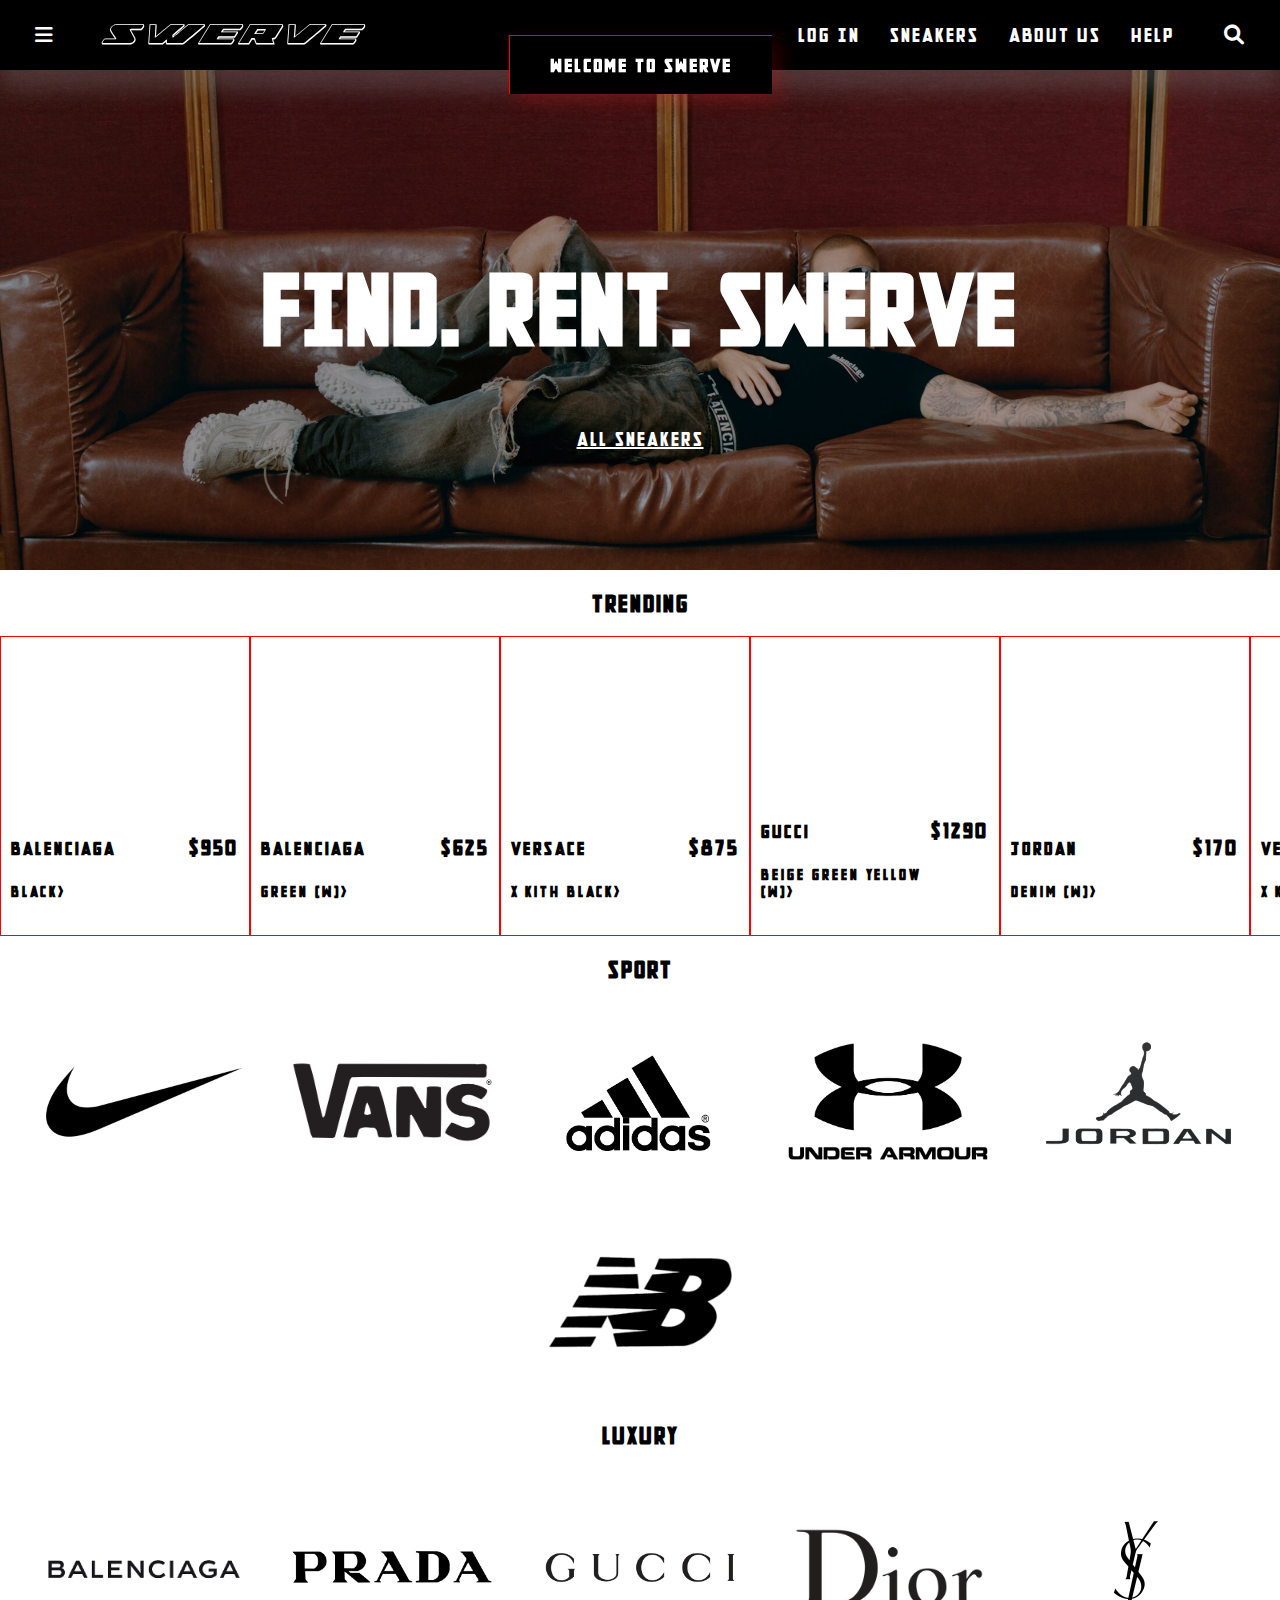
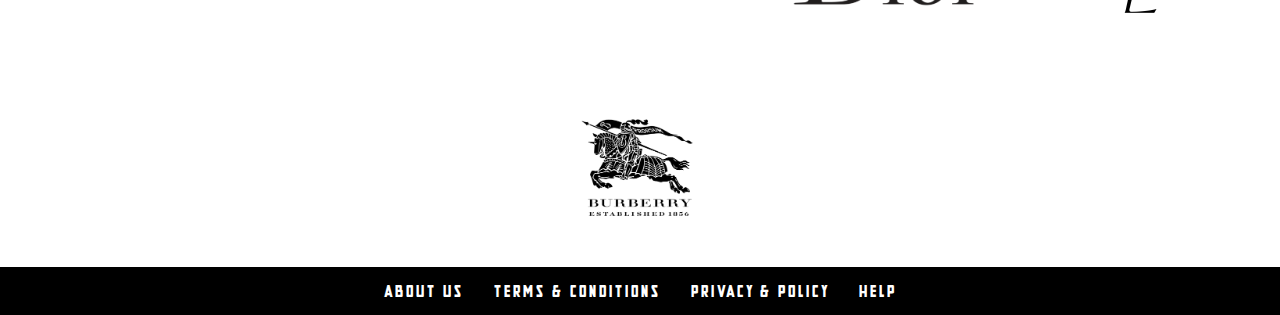
<file: index.html>
<!DOCTYPE html>
<html lang="en">
<head>
    <meta charset="UTF-8">
    <meta http-equiv="X-UA-Compatible" content="IE=edge">
    <meta name="viewport" content="width=device-width, initial-scale=1.0">
    <link rel="stylesheet" href="css/index.css">
    <link rel="stylesheet" href="css/main-style.css">
    <link rel="stylesheet" href="https://cdnjs.cloudflare.com/ajax/libs/font-awesome/6.0.0/css/all.min.css">
    <link rel="icon" href="css/misc/logo-icon.png">
    <title>SWERVE Sneaker Market</title>
</head>
    <body>

        <div id="welcome-popup-bg">
            <div id="welcome-popup">
                <h3>Welcome To SWERVE</h3>
            </div>
        </div>

        <header>
            <div class="top-sect">
                <div class="nav-expand" onclick="togglePopup()">
                <i class="fa-solid fa-bars"></i>
                </div>
                <div class="middle">

                    <div class="logo">
                        <a href="index.html">SWERVE</a>
                    </div>

                    <div class="navbtns">
                        
                        <div class="nav-links">
                            <a class="navbtns-each" href="login.php">Log In</a>
                            <a class="navbtns-each" href="sneakers.php">Sneakers</a>
                            <!-- <a class="navbtns-each" href="blog.html">Blog</a>
                            <a class="navbtns-each" href="popular.html">Popular</a> -->
                            <a class="navbtns-each" href="about.html">About Us</a>
                            <a class="navbtns-each" href="help.html">Help</a>
                        </div>

                        <div class="search-btn-field">
                            <input placeholder="Search sneakers" id="search-input" type="text">
                            <div class="nav-search" onclick="toggleInput()">
                            <i class="fa-solid fa-magnifying-glass"></i>
                            </div>
                        </div>

                    </div>
                    
                </div>

                    <div class="collapse-navbtn" onclick="collapseNavbtns()">
                        <i class="fa-solid fa-angle-down"></i>
                    </div>
                    
            </div>
            
            <div class="scroll-indicator">
            </div>

        </header>

        <div class="nav-popup">
            <div class="popup-content">
                <a href="sneakers.php?brand=asics" class="navbtns-each">ASICS</a>
                <a href="sneakers.php?brand=adidas" class="navbtns-each">ADIDAS</a>
                <a href="sneakers.php?brand=jordan" class="navbtns-each">AIR JORDAN</a>
                <a href="sneakers.php?brand=alexander%20mcqueen" class="navbtns-each">ALEXANDER MCQUEEN</a>
                <a href="sneakers.php?brand=bait" class="navbtns-each">BAIT</a>
                <a href="sneakers.php?brand=balenciaga" class="navbtns-each">BALENCIAGA</a>
                <a href="sneakers.php?brand=burberry" class="navbtns-each">BURBERRY</a>
                <a href="sneakers.php?brand=chanel" class="navbtns-each">CHANEL</a>
                <a href="sneakers.php?brand=common%20projects" class="navbtns-each">COMMON PROJECTS</a>
                <a href="sneakers.php?brand=converse" class="navbtns-each">CONVERSE</a>
                <a href="sneakers.php?brand=crocs" class="navbtns-each">CROCS</a>
                <a href="sneakers.php?brand=diadora" class="navbtns-each">DIADORA</a>
                <a href="sneakers.php?brand=dior" class="navbtns-each">DIOR</a>
                <a href="sneakers.php?brand=gucci" class="navbtns-each">GUCCI</a>
                <a href="sneakers.php?brand=jordan" class="navbtns-each">JORDAN</a>
                <a href="sneakers.php?brand=li%20ning" class="navbtns-each">LI NING</a>
                <a href="sneakers.php?brand=louis%20vuitton" class="navbtns-each">LOUIS VUITTON</a>
                <a href="sneakers.php?brand=new%20balance" class="navbtns-each">NEW BALANCE</a>
                <a href="sneakers.php?brand=nike" class="navbtns-each">NIKE</a>
                <a href="sneakers.php?brand=off%20white" class="navbtns-each">OFF WHITE</a>
                <a href="sneakers.php?brand=other" class="navbtns-each">OTHER</a>
                <a href="sneakers.php?brand=prada" class="navbtns-each">PRADA</a>
                <a href="sneakers.php?brand=puma" class="navbtns-each">PUMA</a>
                <a href="sneakers.php?brand=reebok" class="navbtns-each">REEBOK</a>
                <a href="sneakers.php?brand=saint%20laurent" class="navbtns-each">SAINT LAURENT</a>
                <a href="sneakers.php?brand=saucony" class="navbtns-each">SAUCONY</a>
                <a href="sneakers.php?brand=under%20armour" class="navbtns-each">UNDER ARMOUR</a>
                <a href="sneakers.php?brand=vans" class="navbtns-each">VANS</a>
                <a href="sneakers.php?brand=versace" class="navbtns-each">VERSACE</a>
                <a href="sneakers.php?brand=yeezy" class="navbtns-each">YEEZY</a>
                <br><br><br><br><br><br><br>
            </div>
        </div>

        <div class="section">
            <div id="shoe-slider" style="background-image: url('css/img/sneaker-bg.jpg');">
                <div id="opacity-sheet">
                    <h1>FIND. RENT. SWERVE</h1>
                    <a href="sneakers.php">All sneakers</a>
                </div>
            </div>
            <div id="shoe-trending">
                <h2>Trending</h2>
                <div id="trending-overflow">
                    <div id="trending-sneakers">
                        <!-- <div class="sneaker-overview">
                            
                        </div> -->
                        <div class="div">
                            <a href="sneakers-redirect.php?id=03ba79ab-f9f4-46b1-9838-11cf7825a8de" class="image-frame" style="background-image: url(https://images.stockx.com/images/Balenciaga-x-Crocs-Hardcrocs-Sandal-Black.jpg?fit=fill&bg=FFFFFF&w=300&h=214&fm=webp&auto=compress&trim=color&q=90&dpr=2&updated_at=1645735398)"></a>
                            <div class="sneaker-details">
                                <div class="sneaker-title">
                                    <div class="sneaker-brand">
                                        <h4>Balenciaga</h4>
                                    </div>
                                    <div class="sneaker-name">
                                    <h5>Black></h5>
                                    </div>
                                </div>
                                <div class="sneaker-price">
                                    <h3>$950</h3>
                                </div>
                            </div>
                        </div>
                        
                        <div class="div">
                            <a href="sneakers-redirect.php?id=19536a9c-d335-414f-afe3-bf9096282c7b" class="image-frame" style="background-image: url(https://images.stockx.com/images/Balenciaga-x-Crocs-Madame-80MM-Green-W.jpg?fit=fill&bg=FFFFFF&w=300&h=214&fm=webp&auto=compress&trim=color&q=90&dpr=2&updated_at=1637172192)"></a>
                            <div class="sneaker-details">
                                <div class="sneaker-title">
                                    <div class="sneaker-brand">
                                        <h4>Balenciaga</h4>
                                    </div>
                                    <div class="sneaker-name">
                                    <h5>Green (W)></h5>
                                    </div>
                                </div>
                                <div class="sneaker-price">
                                    <h3>$625</h3>
                                </div>
                            </div>
                        </div>
                        
                        <div class="div">
                            <a href="sneakers-redirect.php?id=da56817b-d77b-454e-aba5-ed1b8544e199" class="image-frame" style="background-image: url(https://images.stockx.com/images/Versace-Amico-Trainer-Low-x-Kith-Black.jpg?fit=fill&bg=FFFFFF&w=300&h=214&fm=webp&auto=compress&trim=color&q=90&dpr=2&updated_at=1626900017)"></a>
                            <div class="sneaker-details">
                                <div class="sneaker-title">
                                    <div class="sneaker-brand">
                                        <h4>Versace</h4>
                                    </div>
                                    <div class="sneaker-name">
                                    <h5>x Kith Black></h5>
                                    </div>
                                </div>
                                <div class="sneaker-price">
                                    <h3>$875</h3>
                                </div>
                            </div>
                        </div>
                                    
                        <div class="div">
                            <a href="sneakers-redirect.php?id=e1038dbe-cd59-4a0d-b1bf-8d5307ce479e" class="image-frame" style="background-image: url(https://images.stockx.com/images/Gucci-x-Balenciaga-Triple-S-The-Hacker-Project-Beige-Green-Yellow-W.jpg?fit=fill&bg=FFFFFF&w=300&h=214&fm=webp&auto=compress&trim=color&q=90&dpr=2&updated_at=1637096132)"></a>
                            <div class="sneaker-details">
                                <div class="sneaker-title">
                                    <div class="sneaker-brand">
                                        <h4>Gucci</h4>
                                    </div>
                                    <div class="sneaker-name">
                                    <h5>Beige Green Yellow (W)></h5>
                                    </div>
                                </div>
                                <div class="sneaker-price">
                                    <h3>$1290</h3>
                                </div>
                            </div>
                        </div>

                        <div class="div">
                            <a href="sneakers-redirect.php?id=e5352103-71dc-4b8a-bdca-b561aa924143" class="image-frame" style="background-image: url(https://images.stockx.com/images/Air-Jordan-1-High-OG-Denim-W.jpg?fit=fill&bg=FFFFFF&w=300&h=214&fm=webp&auto=compress&trim=color&q=90&dpr=2&updated_at=1649445189)"></a>
                            <div class="sneaker-details">
                                <div class="sneaker-title">
                                    <div class="sneaker-brand">
                                        <h4>Jordan</h4>
                                    </div>
                                    <div class="sneaker-name">
                                    <h5>Denim (W)></h5>
                                    </div>
                                </div>
                                <div class="sneaker-price">
                                    <h3>$170</h3>
                                </div>
                            </div>
                        </div>
            
                        <div class="div">
                            <a href="sneakers-redirect.php?id=cad58058-e24d-4317-a9f7-73a9e1fab25d" class="image-frame" style="background-image: url(https://images.stockx.com/images/Versace-Leather-Stiletto-x-Kith-Womens-Black.jpg?fit=fill&bg=FFFFFF&w=300&h=214&fm=webp&auto=compress&trim=color&q=90&dpr=2&updated_at=1626900005)"></a>
                            <div class="sneaker-details">
                                <div class="sneaker-title">
                                    <div class="sneaker-brand">
                                        <h4>Versace</h4>
                                    </div>
                                    <div class="sneaker-name">
                                    <h5>x Kith Black (W)></h5>
                                    </div>
                                </div>
                                <div class="sneaker-price">
                                    <h3>$1695</h3>
                                </div>
                            </div>
                        </div>
                        
                        <div class="div">
                            <a href="sneakers-redirect.php?id=135b8dc3-eb71-4002-84da-0cefc6f0a7fb" class="image-frame" style="background-image: url(https://images.stockx.com/images/Air-Jordan-2-Retro-Maison-Chateau-Rouge.jpg?fit=fill&bg=FFFFFF&w=300&h=214&fm=webp&auto=compress&trim=color&q=90&dpr=2&updated_at=1651194956)"></a>
                            <div class="sneaker-details">
                                <div class="sneaker-title">
                                    <div class="sneaker-brand">
                                        <h4>Jordan</h4>
                                    </div>
                                    <div class="sneaker-name">
                                    <h5>Maison Chateau Rouge></h5>
                                    </div>
                                </div>
                                <div class="sneaker-price">
                                    <h3>$200</h3>
                                </div>
                            </div>
                        </div>
                        
                        <div class="div">
                            <a href="sneakers-redirect.php?id=6672f081-b5c6-4901-9611-789e6d7a25c1" class="image-frame" style="background-image: url(https://images.stockx.com/images/Air-Jordan-1-Mid-SE-Zen-Master-GS-1.jpg?fit=fill&bg=FFFFFF&w=300&h=214&fm=webp&auto=compress&trim=color&q=90&dpr=2&updated_at=1651597906)"></a>
                            <div class="sneaker-details">
                                <div class="sneaker-title">
                                    <div class="sneaker-brand">
                                        <h4>Jordan</h4>
                                    </div>
                                    <div class="sneaker-name">
                                    <h5>Zen Master (GS)></h5>
                                    </div>
                                </div>
                                <div class="sneaker-price">
                                    <h3>$110</h3>
                                </div>
                            </div>
                        </div>                    
                    </div>
                </div>
            </div>
            <div id="popular-brands">
                <div class="popular sport">
                    <h2>Sport</h2>
                    <div class="brand-icons">
                        <a href="sneakers.php?brand=nike"><img src="css/img/nike.png" alt=""></a>
                        <a href="sneakers.php?brand=vans"><img src="css/img/vans.png" alt=""></a>
                        <a href="sneakers.php?brand=burberry"><img src="css/img/adidas.png" alt=""></a>
                        <a href="sneakers.php?brand=under%20armour"><img src="css/img/underarmour.png" alt=""></a>
                        <a href="sneakers.php?brand=jordan"><img src="css/img/airjordan.png" alt=""></a>
                        <a href="sneakers.php?brand=new%20balance"><img src="css/img/newbalance.png" alt=""></a>
                    </div>
                </div>
                <div class="popular luxury">
                    <h2>Luxury</h2>
                    <div class="brand-icons">
                        <a href="sneakers.php?brand=balenciaga"><img src="css/img/balenciaga.png" alt=""></a>
                        <a href="sneakers.php?brand=prada"><img src="css/img/prada.png" alt=""></a>
                        <a href="sneakers.php?brand=gucci"><img src="css/img/gucci.png" alt=""></a>
                        <a href="sneakers.php?brand=dior"><img src="css/img/dior.png" alt=""></a>
                        <a href="sneakers.php?brand=louis%20vuitton"><img src="css/img/louisvuitton.png" alt=""></a>
                        <a href="sneakers.php?brand=burberry"><img src="css/img/burberry.png" alt=""></a>
                    </div>
                </div>
            </div>
        </div>
    <script src="function.js"></script>
    
    </body>

    <footer>
        <a href="about.html">About Us</a>
        <a href="termsconditions.html">Terms & Conditions</a>
        <a href="privacypolicy.html">Privacy & Policy</a>
        <a href="help.html">Help</a>
    </footer>
</html>
</file>
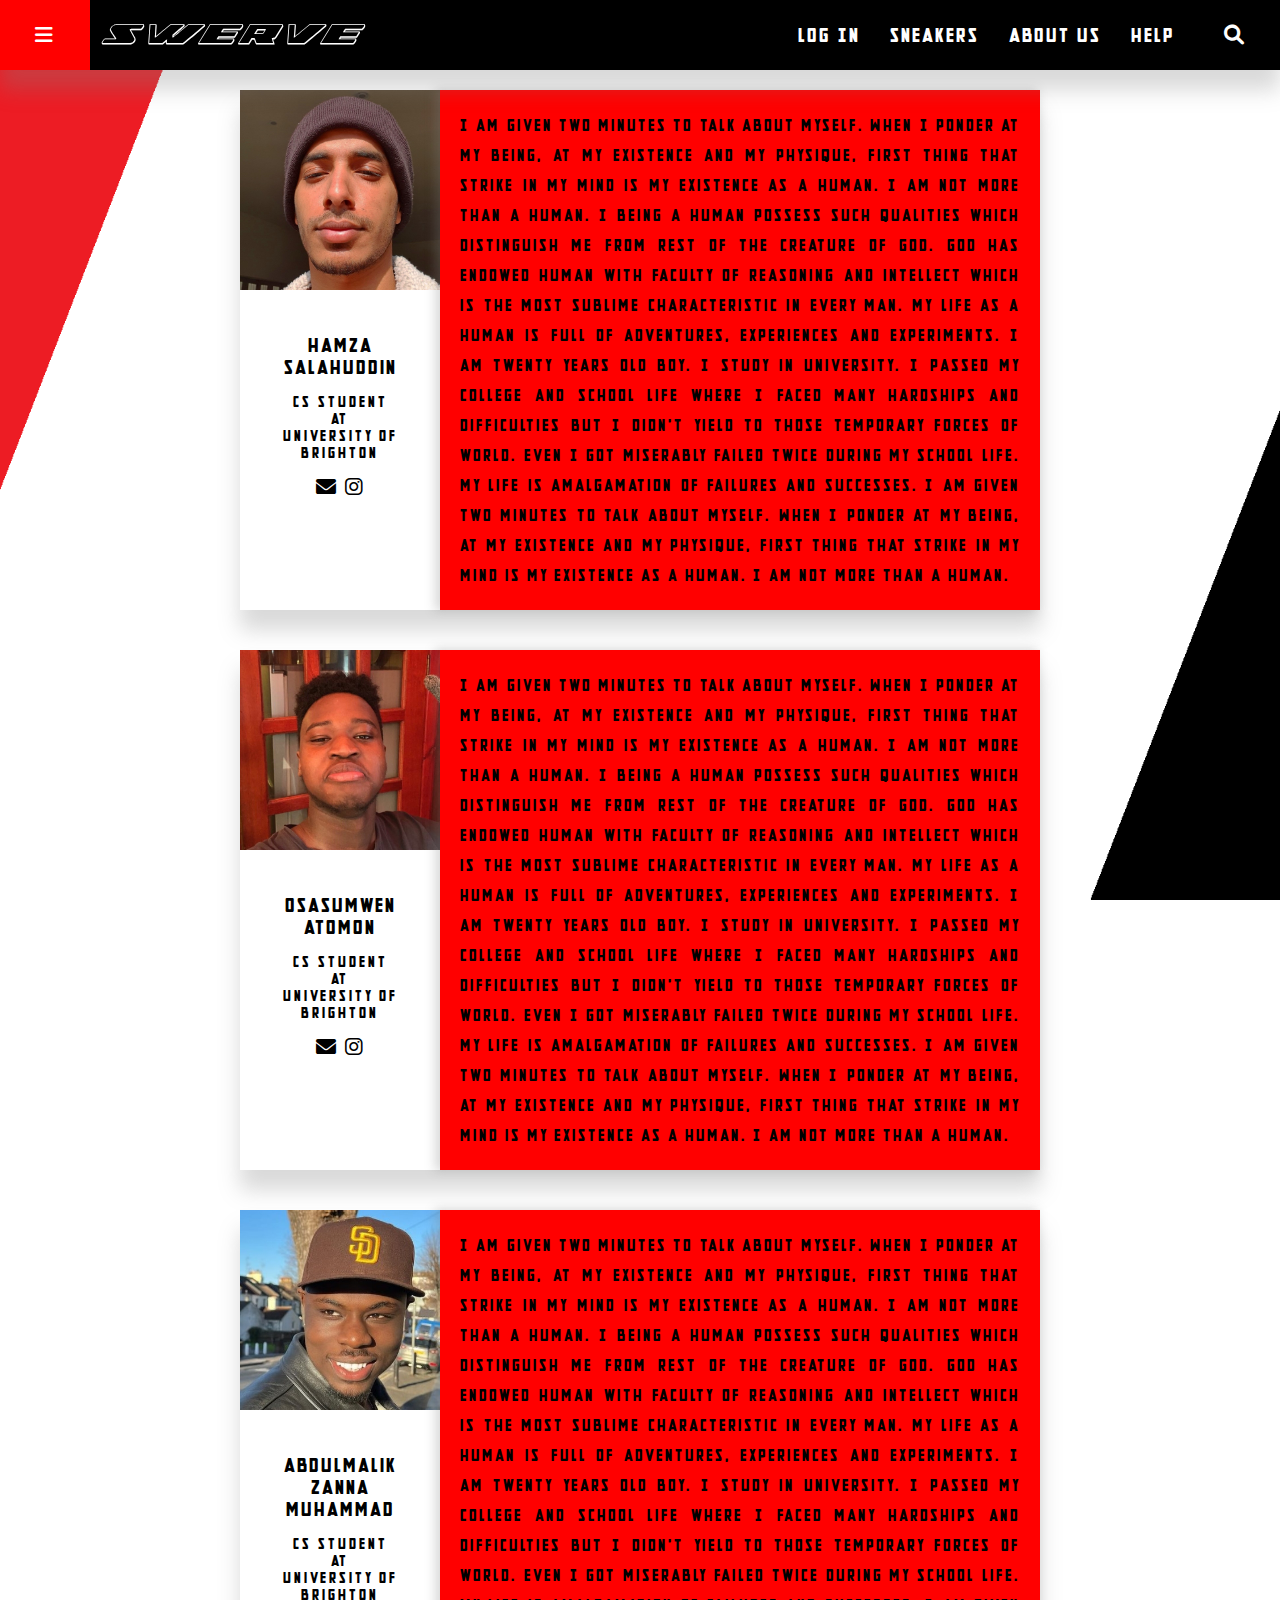
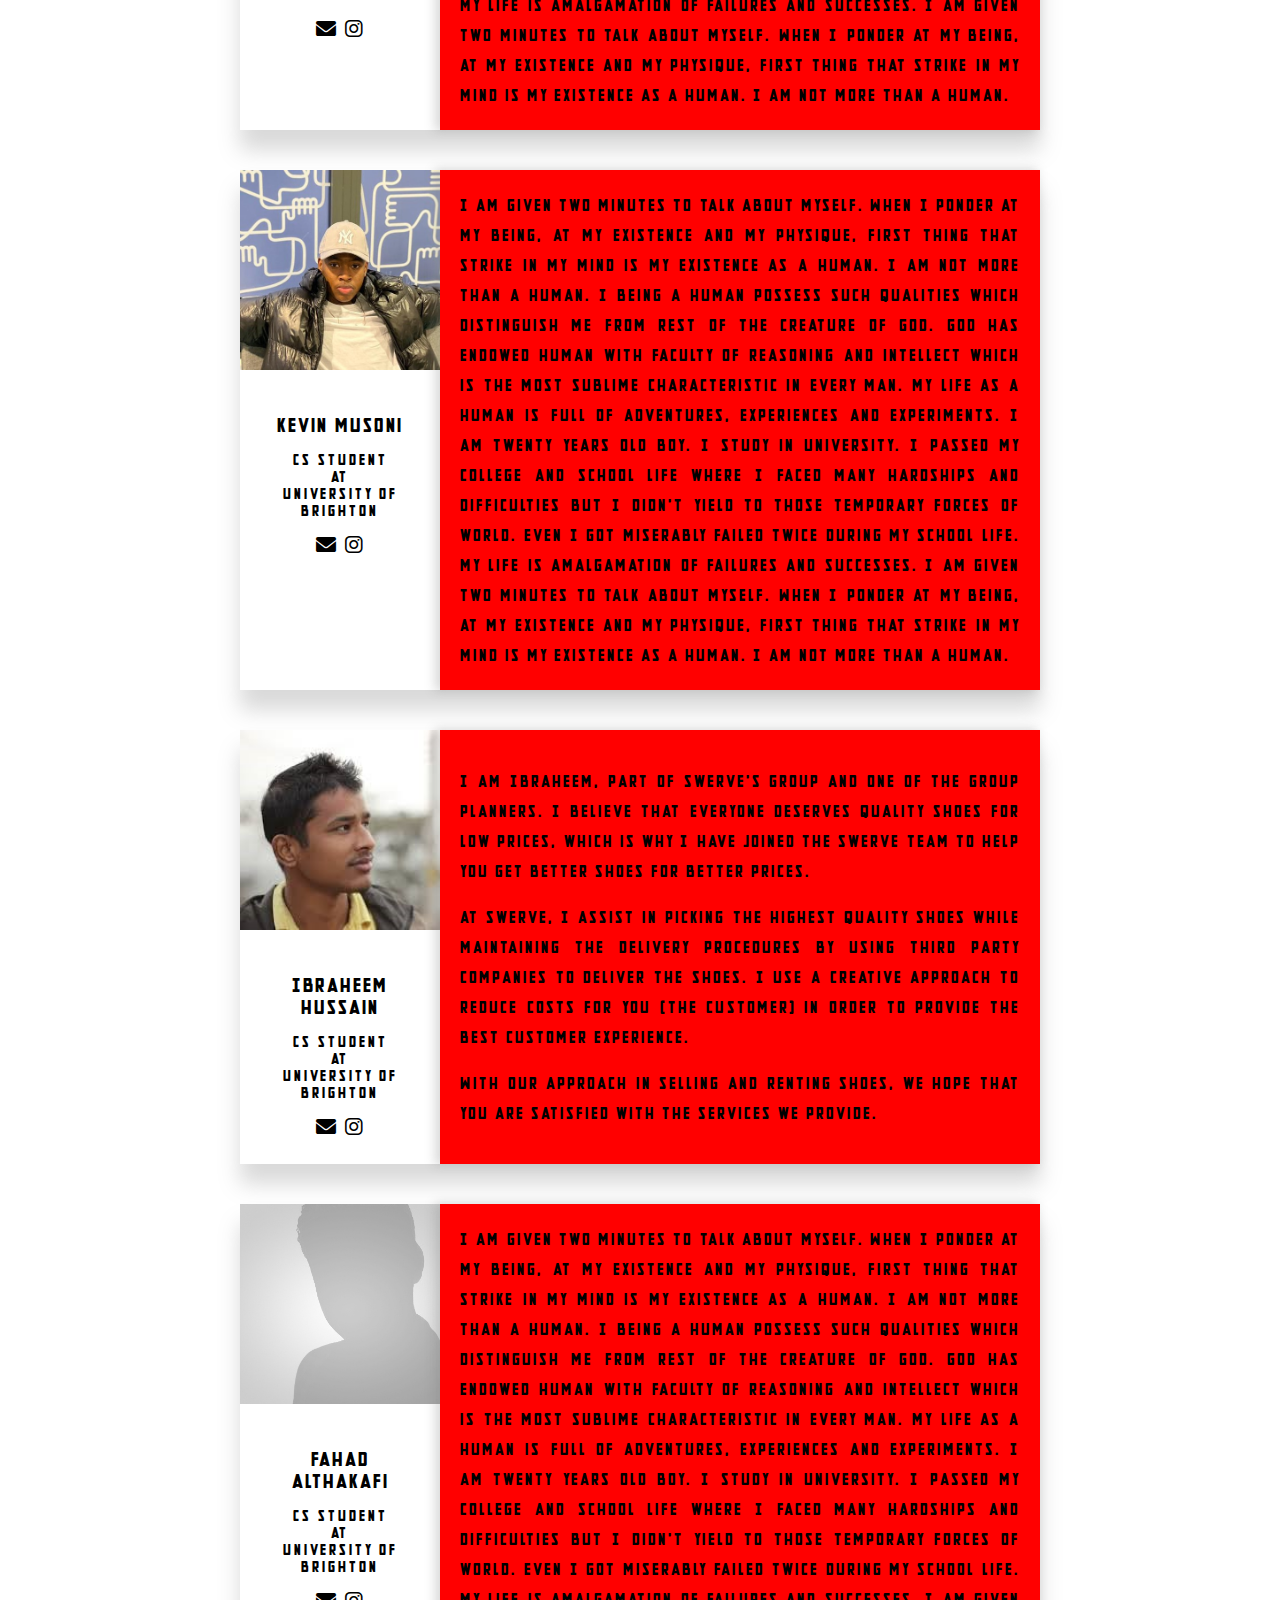
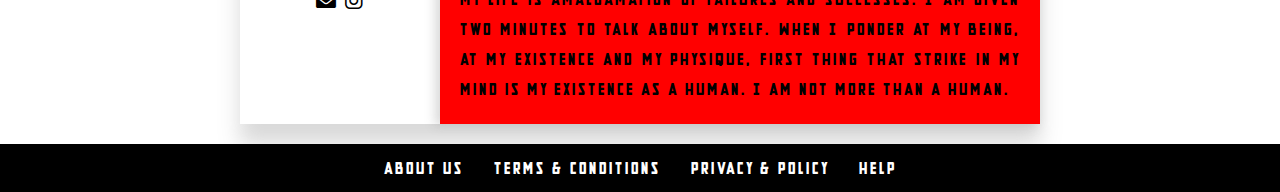
<file: about.html>
<!DOCTYPE html>
<html lang="en">
<head>
    <meta charset="UTF-8">
    <meta http-equiv="X-UA-Compatible" content="IE=edge">
    <meta name="viewport" content="width=device-width, initial-scale=1.0">
    <link rel="stylesheet" href="css/about.css">
    <link rel="stylesheet" href="css/main-style.css">
    <link rel="stylesheet" href="https://cdnjs.cloudflare.com/ajax/libs/font-awesome/6.0.0/css/all.min.css">
    <link rel="icon" href="css/misc/logo-icon.png">
    <title>About Us - SWERVE</title>
</head>
    
    <body>

        <header>
            <div class="top-sect">
                <div class="nav-expand" onclick="togglePopup()">
                <i class="fa-solid fa-bars"></i>
                </div>
                <div class="middle">

                    <div class="logo">
                        <a href="index.html">SWERVE</a>
                    </div>

                    <div class="navbtns">
                        
                        <div class="nav-links">
                            <a class="navbtns-each" href="login.php">Log In</a>
                            <a class="navbtns-each" href="sneakers.php">Sneakers</a>
                            <!-- <a class="navbtns-each" href="blog.html">Blog</a>
                            <a class="navbtns-each" href="popular.html">Popular</a> -->
                            <a class="navbtns-each" href="about.html">About Us</a>
                            <a class="navbtns-each" href="help.html">Help</a>
                        </div>

                        <div class="search-btn-field">
                            <input placeholder="Search sneakers" id="search-input" type="text">
                            <div class="nav-search" onclick="toggleInput()">
                            <i class="fa-solid fa-magnifying-glass"></i>
                            </div>
                        </div>

                    </div>
                    
                </div>

                    <div class="collapse-navbtn" onclick="collapseNavbtns()">
                        <i class="fa-solid fa-angle-down"></i>
                    </div>
                    
            </div>
            
            <div class="scroll-indicator">
            </div>

        </header>

        <div class="nav-popup">
            <div class="popup-content">
                <a href="sneakers.php?brand=asics" class="navbtns-each">ASICS</a>
                <a href="sneakers.php?brand=adidas" class="navbtns-each">ADIDAS</a>
                <a href="sneakers.php?brand=jordan" class="navbtns-each">AIR JORDAN</a>
                <a href="sneakers.php?brand=alexander%20mcqueen" class="navbtns-each">ALEXANDER MCQUEEN</a>
                <a href="sneakers.php?brand=bait" class="navbtns-each">BAIT</a>
                <a href="sneakers.php?brand=balenciaga" class="navbtns-each">BALENCIAGA</a>
                <a href="sneakers.php?brand=burberry" class="navbtns-each">BURBERRY</a>
                <a href="sneakers.php?brand=chanel" class="navbtns-each">CHANEL</a>
                <a href="sneakers.php?brand=common%20projects" class="navbtns-each">COMMON PROJECTS</a>
                <a href="sneakers.php?brand=converse" class="navbtns-each">CONVERSE</a>
                <a href="sneakers.php?brand=crocs" class="navbtns-each">CROCS</a>
                <a href="sneakers.php?brand=diadora" class="navbtns-each">DIADORA</a>
                <a href="sneakers.php?brand=dior" class="navbtns-each">DIOR</a>
                <a href="sneakers.php?brand=gucci" class="navbtns-each">GUCCI</a>
                <a href="sneakers.php?brand=jordan" class="navbtns-each">JORDAN</a>
                <a href="sneakers.php?brand=li%20ning" class="navbtns-each">LI NING</a>
                <a href="sneakers.php?brand=louis%20vuitton" class="navbtns-each">LOUIS VUITTON</a>
                <a href="sneakers.php?brand=new%20balance" class="navbtns-each">NEW BALANCE</a>
                <a href="sneakers.php?brand=nike" class="navbtns-each">NIKE</a>
                <a href="sneakers.php?brand=off%20white" class="navbtns-each">OFF WHITE</a>
                <a href="sneakers.php?brand=other" class="navbtns-each">OTHER</a>
                <a href="sneakers.php?brand=prada" class="navbtns-each">PRADA</a>
                <a href="sneakers.php?brand=puma" class="navbtns-each">PUMA</a>
                <a href="sneakers.php?brand=reebok" class="navbtns-each">REEBOK</a>
                <a href="sneakers.php?brand=saint%20laurent" class="navbtns-each">SAINT LAURENT</a>
                <a href="sneakers.php?brand=saucony" class="navbtns-each">SAUCONY</a>
                <a href="sneakers.php?brand=under%20armour" class="navbtns-each">UNDER ARMOUR</a>
                <a href="sneakers.php?brand=vans" class="navbtns-each">VANS</a>
                <a href="sneakers.php?brand=versace" class="navbtns-each">VERSACE</a>
                <a href="sneakers.php?brand=yeezy" class="navbtns-each">YEEZY</a>
                <br><br><br><br><br><br><br>
            </div>
        </div>

        <div class="section">
            <div class="div" id="div1">
                <div class="profile-info">
                    <div class="profile-pic">
                        <img id="profile-pic" src="css/misc/profile/hamza-profile-pic.jpg" alt="">
                    </div>
                    <div class="sub-div" id="sub-div1">
                        Hamza Salahuddin
                        <br>
                        <p>
                            CS Student 
                            <br>at<br>
                            University of Brighton
                        </p>
                        <div class="contact-icons">
                            <a href="mailto:H.Salahuddin1@uni.brighton.ac.uk" class="fa-solid fa-envelope"></a>
                            <a href="https://www.instagram.com/hmzasaleh/" target="blank" class="fa-brands fa-instagram"></a>
                        </div>
                    </div>
                </div>
                <div class="about-self">
                    I am given two minutes to talk about myself. When I ponder at my being, at my existence and my physique, first thing that strike in my mind is my existence as a human. I am not more than a human.

                    I being a human possess such qualities which distinguish me from rest of the creature of God. God has endowed human with faculty of reasoning and intellect which is the most sublime characteristic in every man. My life as a human is full of adventures, experiences and experiments. I am twenty years old boy. I study in university.

                    I passed my college and school life where I faced many hardships and difficulties but I didn’t yield to those temporary forces of world. Even I got miserably failed twice during my school life. My life is amalgamation of failures and successes.
                    I am given two minutes to talk about myself. When I ponder at my being, at my existence and my physique, first thing that strike in my mind is my existence as a human. I am not more than a human.
                </div>
            </div>
            <div class="div" id="div1">
                <div class="profile-info">
                    <div class="profile-pic">
                        <img id="profile-pic" src="css/misc/profile/osasu-profile-pic.jpg" alt="">
                    </div>
                    <div class="sub-div" id="sub-div1">
                        Osasumwen Atomon
                        <br>
                        <p>
                            CS Student 
                            <br>at<br>
                            University of Brighton
                        </p>
                        <div class="contact-icons">
                            <a href="mailto:o.atomon1@uni.brighton.ac.uk" class="fa-solid fa-envelope"></a>
                            <a href="https://www.instagram.com/osasuatomon/" target="blank" class="fa-brands fa-instagram"></a>
                        </div>
                    </div>
                </div>
                <div class="about-self">
                    I am given two minutes to talk about myself. When I ponder at my being, at my existence and my physique, first thing that strike in my mind is my existence as a human. I am not more than a human.

                    I being a human possess such qualities which distinguish me from rest of the creature of God. God has endowed human with faculty of reasoning and intellect which is the most sublime characteristic in every man. My life as a human is full of adventures, experiences and experiments. I am twenty years old boy. I study in university.

                    I passed my college and school life where I faced many hardships and difficulties but I didn’t yield to those temporary forces of world. Even I got miserably failed twice during my school life. My life is amalgamation of failures and successes.
                    I am given two minutes to talk about myself. When I ponder at my being, at my existence and my physique, first thing that strike in my mind is my existence as a human. I am not more than a human.
                </div>
            </div>
            <div class="div" id="div1">
                <div class="profile-info">
                    <div class="profile-pic">
                        <img id="profile-pic" src="css/misc/profile/abdul-profile-pic.jpg" alt="">
                    </div>
                    <div class="sub-div" id="sub-div1">
                        Abdulmalik Zanna Muhammad
                        <br>
                        <p>
                            CS Student 
                            <br>at<br>
                            University of Brighton
                        </p>
                        <div class="contact-icons">
                            <a href="mailto:a.zannamuhammad1@uni.brighton.ac.uk" class="fa-solid fa-envelope"></a>
                            <a href="https://www.instagram.com/abdulzm1/" target="blank" class="fa-brands fa-instagram"></a>
                        </div>
                    </div>
                </div>
                <div class="about-self">
                    I am given two minutes to talk about myself. When I ponder at my being, at my existence and my physique, first thing that strike in my mind is my existence as a human. I am not more than a human.

                    I being a human possess such qualities which distinguish me from rest of the creature of God. God has endowed human with faculty of reasoning and intellect which is the most sublime characteristic in every man. My life as a human is full of adventures, experiences and experiments. I am twenty years old boy. I study in university.

                    I passed my college and school life where I faced many hardships and difficulties but I didn’t yield to those temporary forces of world. Even I got miserably failed twice during my school life. My life is amalgamation of failures and successes.
                    I am given two minutes to talk about myself. When I ponder at my being, at my existence and my physique, first thing that strike in my mind is my existence as a human. I am not more than a human.
                </div>
            </div>
            <div class="div" id="div1">
                <div class="profile-info">
                    <div class="profile-pic">
                        <img id="profile-pic" src="css/misc/profile/kevin-profile-pic.jpeg" alt="">
                    </div>
                    <div class="sub-div" id="sub-div1">
                        Kevin Musoni
                        <br>
                        <p>
                            CS Student
                            <br>at<br>
                            University of Brighton
                        </p>
                        <div class="contact-icons">
                            <a href="mailto:K.Musoni1@uni.brighton.ac.uk" class="fa-solid fa-envelope"></a>
                            <a href="https://www.instagram.com/kev0oo_____" target="blank" class="fa-brands fa-instagram"></a>
                        </div>
                    </div>
                </div>
                <div class="about-self">
                    I am given two minutes to talk about myself. When I ponder at my being, at my existence and my physique, first thing that strike in my mind is my existence as a human. I am not more than a human.

                    I being a human possess such qualities which distinguish me from rest of the creature of God. God has endowed human with faculty of reasoning and intellect which is the most sublime characteristic in every man. My life as a human is full of adventures, experiences and experiments. I am twenty years old boy. I study in university.

                    I passed my college and school life where I faced many hardships and difficulties but I didn’t yield to those temporary forces of world. Even I got miserably failed twice during my school life. My life is amalgamation of failures and successes.
                    I am given two minutes to talk about myself. When I ponder at my being, at my existence and my physique, first thing that strike in my mind is my existence as a human. I am not more than a human.
                </div>
            </div>
            <div class="div" id="div1">
                <div class="profile-info">
                    <div class="profile-pic">
                        <img id="profile-pic" src="css/misc/profile/ibraheem-profile-pic.jpeg" alt="">
                    </div>
                    <div class="sub-div" id="sub-div1">
                        Ibraheem Hussain
                        <br>
                        <p>
                            CS Student
                            <br>at<br>
                            University of Brighton
                        </p>
                        <div class="contact-icons">
                            <a href="mailto:r.hussain3@uni.brighton.ac.uk" class="fa-solid fa-envelope"></a>
                            <a href="https://www.instagram.com/r.hussain32022" target="blank" class="fa-brands fa-instagram"></a>
                        </div>
                    </div>
                </div>
                <div class="about-self">
                    <p>
                        I am Ibraheem, part of Swerve’s group and one of the group planners. I believe that everyone deserves quality shoes for low prices, which is why I have joined the Swerve team to help you get better shoes for better prices.
                    </p>
                    <p>
                        At Swerve, I assist in picking the highest quality shoes while maintaining the delivery procedures by using third party companies to deliver the shoes. I use a creative approach to reduce costs for you (the customer) in order to provide the best customer experience.
                    </p>
                    <p>
                        With our approach in selling and renting shoes, we hope that you are satisfied with the services we provide.
                    </p>
                </div>
            </div>
            <div class="div" id="div1">
                <div class="profile-info">
                    <div class="profile-pic">
                        <img id="profile-pic" src="css/misc/profile/unknown-profile-pic.jpg" alt="">
                    </div>
                    <div class="sub-div" id="sub-div1">
                        Fahad Althakafi
                        <br>
                        <p>
                            CS Student
                            <br>at<br>
                            University of Brighton
                        </p>
                        <div class="contact-icons">
                            <a href="mailto:F.Althakafi1@uni.brighton.ac.uk" class="fa-solid fa-envelope"></a>
                            <a href="https://www.instagram.com/" target="blank" class="fa-brands fa-instagram"></a>
                        </div>
                    </div>
                </div>
                <div class="about-self">
                    I am given two minutes to talk about myself. When I ponder at my being, at my existence and my physique, first thing that strike in my mind is my existence as a human. I am not more than a human.

                    I being a human possess such qualities which distinguish me from rest of the creature of God. God has endowed human with faculty of reasoning and intellect which is the most sublime characteristic in every man. My life as a human is full of adventures, experiences and experiments. I am twenty years old boy. I study in university.

                    I passed my college and school life where I faced many hardships and difficulties but I didn’t yield to those temporary forces of world. Even I got miserably failed twice during my school life. My life is amalgamation of failures and successes.
                    I am given two minutes to talk about myself. When I ponder at my being, at my existence and my physique, first thing that strike in my mind is my existence as a human. I am not more than a human.
                </div>
            </div>
        </div>
    <script src="function.js"></script>

    </body>

    <footer>
        <a href="about.html">About Us</a>
        <a href="termsconditions.html">Terms & Conditions</a>
        <a href="privacypolicy.html">Privacy & Policy</a>
        <a href="help.html">Help</a>
    </footer>
</html>
</file>
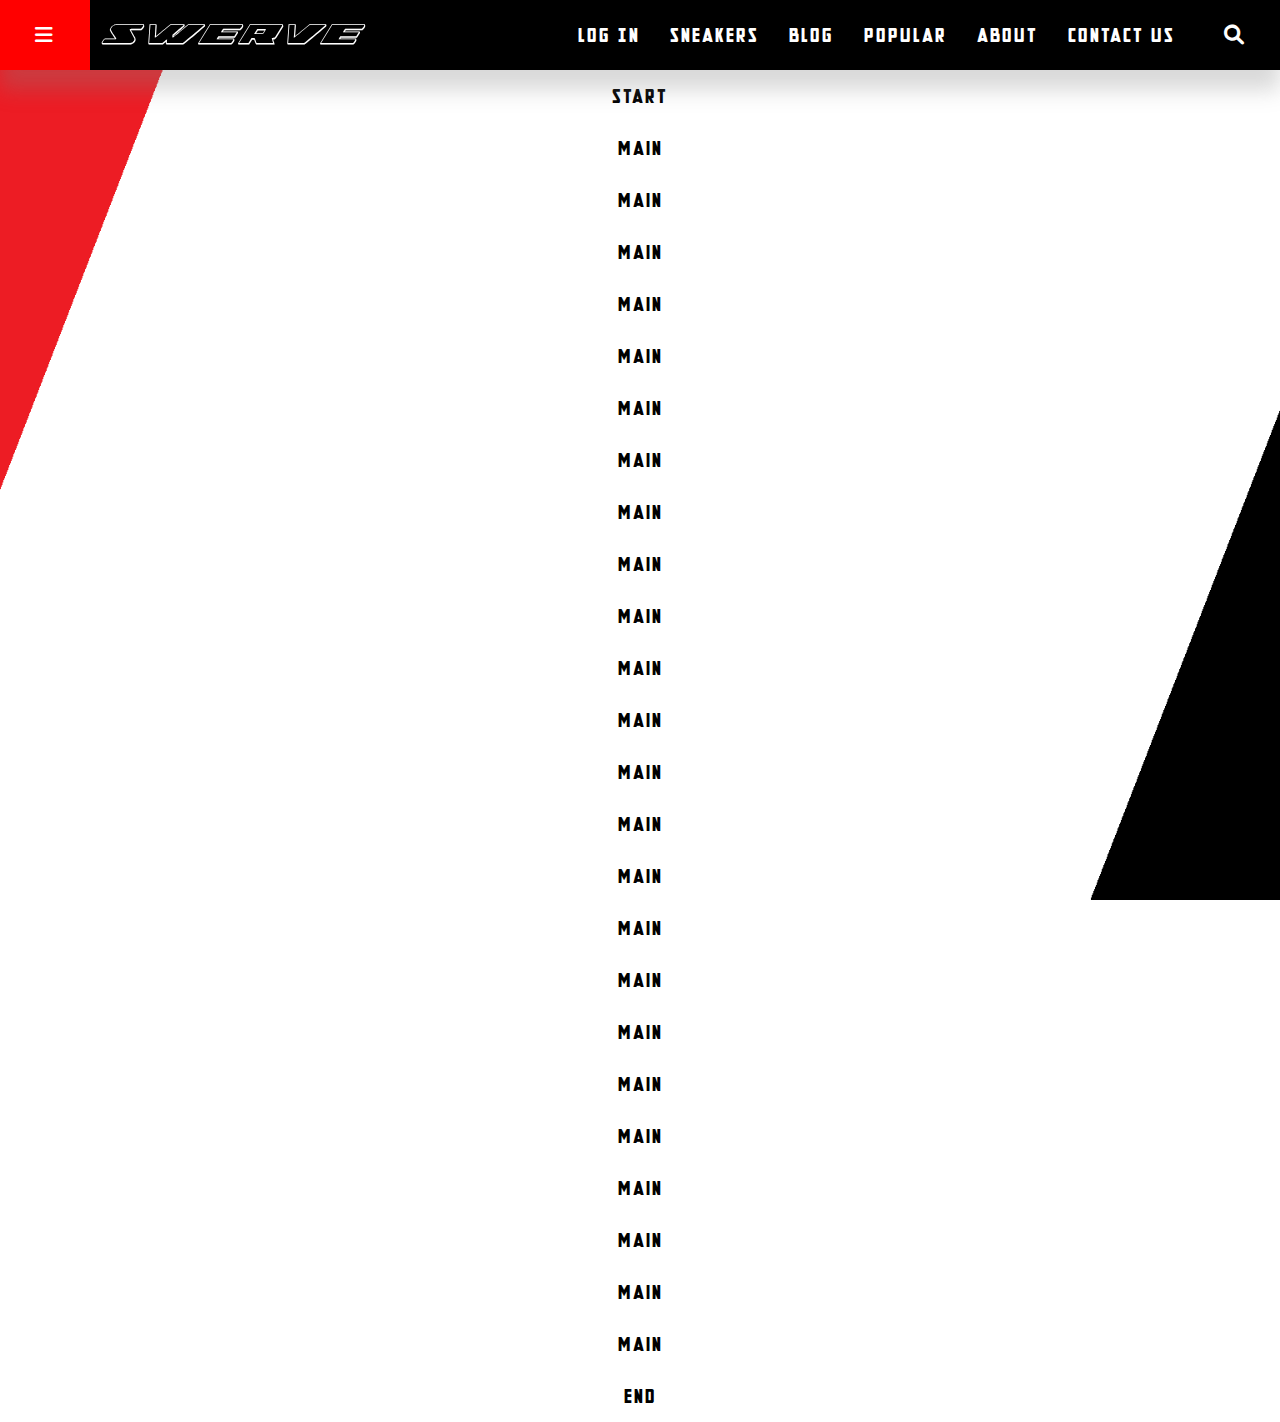
<file: blog.html>
<!DOCTYPE html>
<html lang="en">
<head>
    <meta charset="UTF-8">
    <meta http-equiv="X-UA-Compatible" content="IE=edge">
    <meta name="viewport" content="width=device-width, initial-scale=1.0">
    <link rel="stylesheet" href="css/blog.css">
    <link rel="stylesheet" href="css/main-style.css">
    <link rel="stylesheet" href="https://cdnjs.cloudflare.com/ajax/libs/font-awesome/6.0.0/css/all.min.css">
    <link rel="icon" href="css/misc/logo-icon.png">
    <title>SWERVE Blogpost</title>
</head>
    
    <body>

        <header>
            <div class="top-sect">
                <div class="nav-expand" onclick="togglePopup()">
                <i class="fa-solid fa-bars"></i>
                </div>
                <div class="middle">

                    <div class="logo">
                        <a href="index.html">SWERVE</a>
                    </div>

                    <div class="navbtns">
                        
                        <div class="nav-links">
                            <a class="navbtns-each" href="login.php">Log In</a>
                            <a class="navbtns-each" href="sneakers.html">Sneakers</a>
                            <a class="navbtns-each" href="blog.html">Blog</a>
                            <a class="navbtns-each" href="popular.html">Popular</a>
                            <a class="navbtns-each" href="about.html">About</a>
                            <a class="navbtns-each" href="contact.html">Contact Us</a>
                        </div>

                        <div class="search-btn-field">
                            <input placeholder="Search sneakers" id="search-input" type="text">
                            <div class="nav-search" onclick="toggleInput()">
                            <i class="fa-solid fa-magnifying-glass"></i>
                            </div>
                        </div>

                    </div>
                    
                </div>

                    <div class="collapse-navbtn" onclick="collapseNavbtns()">
                        <i class="fa-solid fa-angle-down"></i>
                    </div>
                    
            </div>
            
            <div class="scroll-indicator">
            </div>

        </header>

        <div class="nav-popup">
            <div class="popup-content">
                <a class="navbtns-each each1" onclick="sneakerNavBrandFetch(1)">ASICS</a>
                <a class="navbtns-each each2" onclick="sneakerNavBrandFetch(2)">ADIDAS</a>
                <a class="navbtns-each each3" onclick="sneakerNavBrandFetch(3)">AIR JORDAN</a>
                <a class="navbtns-each each4" onclick="sneakerNavBrandFetch(4)">ALEXANDER MCQUEEN</a>
                <a class="navbtns-each each5" onclick="sneakerNavBrandFetch(5)">BAIT</a>
                <a class="navbtns-each each6" onclick="sneakerNavBrandFetch(6)">BALENCIAGA</a>
                <a class="navbtns-each each7" onclick="sneakerNavBrandFetch(7)">BURBERRY</a>
                <a class="navbtns-each each8" onclick="sneakerNavBrandFetch(8)">CHANEL</a>
                <a class="navbtns-each each9" onclick="sneakerNavBrandFetch(9)">COMMON PROJECTS</a>
                <a class="navbtns-each each10" onclick="sneakerNavBrandFetch(10)">CONVERSE</a>
                <a class="navbtns-each each11" onclick="sneakerNavBrandFetch(11)">CROCS</a>
                <a class="navbtns-each each12" onclick="sneakerNavBrandFetch(12)">DIADORA</a>
                <a class="navbtns-each each13" onclick="sneakerNavBrandFetch(13)">DIOR</a>
                <a class="navbtns-each each14" onclick="sneakerNavBrandFetch(14)">GUCCI</a>
                <a class="navbtns-each each15" onclick="sneakerNavBrandFetch(15)">JORDAN</a>
                <a class="navbtns-each each16" onclick="sneakerNavBrandFetch(16)">LI NING</a>
                <a class="navbtns-each each17" onclick="sneakerNavBrandFetch(17)">LOUIS VUITTON</a>
                <a class="navbtns-each each18" onclick="sneakerNavBrandFetch(18)">NEW BALANCE</a>
                <a class="navbtns-each each19" onclick="sneakerNavBrandFetch(19)">NIKE</a>
                <a class="navbtns-each each20" onclick="sneakerNavBrandFetch(20)">OFF WHITE</a>
                <a class="navbtns-each each21" onclick="sneakerNavBrandFetch(21)">OTHER</a>
                <a class="navbtns-each each22" onclick="sneakerNavBrandFetch(22)">PRADA</a>
                <a class="navbtns-each each23" onclick="sneakerNavBrandFetch(23)">PUMA</a>
                <a class="navbtns-each each24" onclick="sneakerNavBrandFetch(24)">REEBOK</a>
                <a class="navbtns-each each25" onclick="sneakerNavBrandFetch(25)">SAINT LAURENT</a>
                <a class="navbtns-each each26" onclick="sneakerNavBrandFetch(26)">SAUCONY</a>
                <a class="navbtns-each each27" onclick="sneakerNavBrandFetch(27)">UNDER ARMOUR</a>
                <a class="navbtns-each each28" onclick="sneakerNavBrandFetch(28)">VANS</a>
                <a class="navbtns-each each29" onclick="sneakerNavBrandFetch(29)">VERSACE</a>
                <a class="navbtns-each each30" onclick="sneakerNavBrandFetch(30)">YEEZY</a>
                <br><br><br><br><br><br><br>
            </div>
        </div>

        <div class="section">
            <div class="div">start</div>
            <div class="div">main</div>
            <div class="div">main</div>
            <div class="div">main</div>
            <div class="div">main</div>
            <div class="div">main</div>
            <div class="div">main</div>
            <div class="div">main</div>
            <div class="div">main</div>
            <div class="div">main</div>
            <div class="div">main</div>
            <div class="div">main</div>
            <div class="div">main</div>
            <div class="div">main</div>
            <div class="div">main</div>
            <div class="div">main</div>
            <div class="div">main</div>
            <div class="div">main</div>
            <div class="div">main</div>
            <div class="div">main</div>
            <div class="div">main</div>
            <div class="div">main</div>
            <div class="div">main</div>
            <div class="div">main</div>
            <div class="div">main</div>
            <div class="div">end</div>
        </div>
    <script src="function.js"></script>

    </body>
</html>
</file>
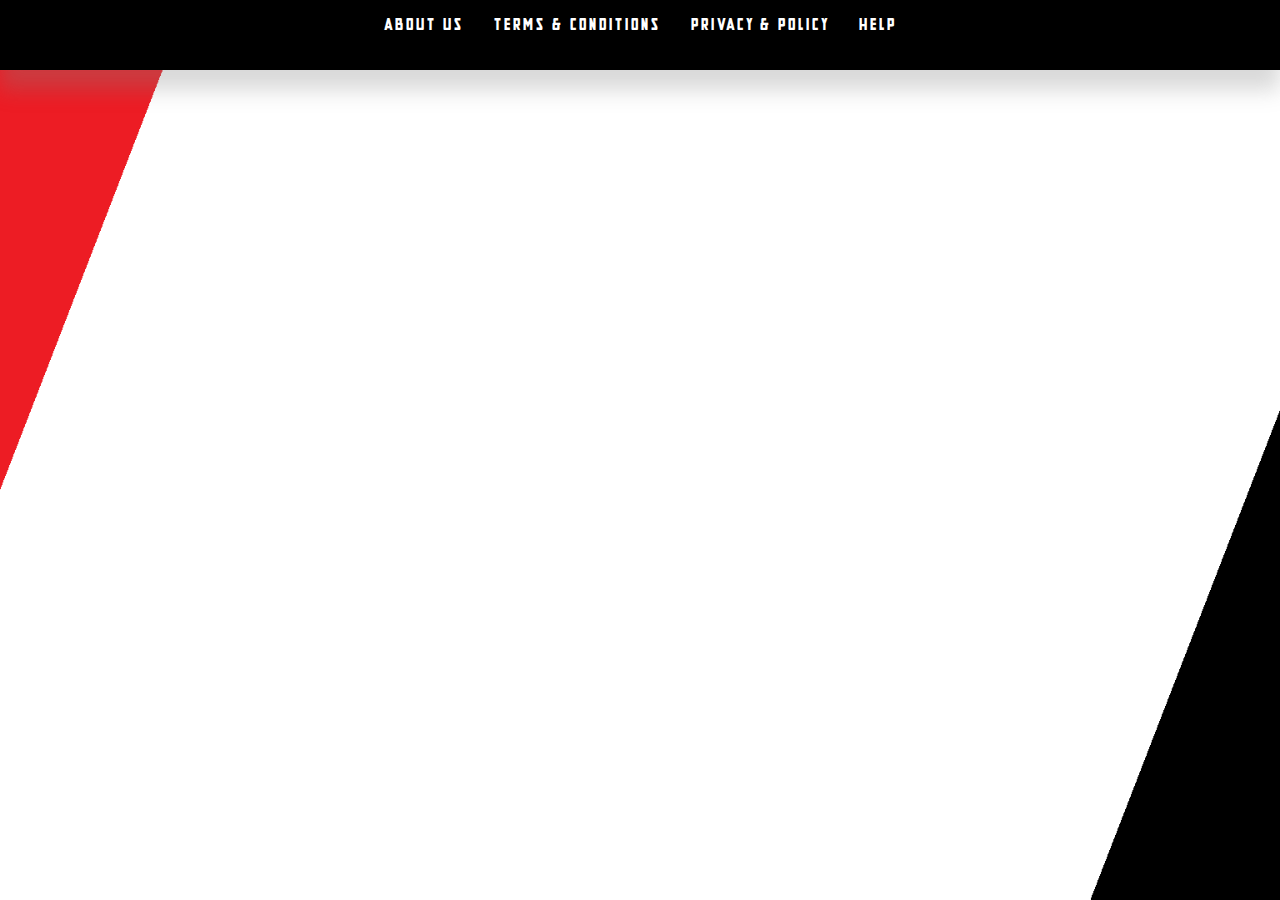
<file: cart.html>
<!DOCTYPE html>
<html lang="en">
<head>
    <meta charset="UTF-8">
    <meta http-equiv="X-UA-Compatible" content="IE=edge">
    <meta name="viewport" content="width=device-width, initial-scale=1.0">
    <link rel="stylesheet" href="css/index.css">
    <link rel="stylesheet" href="css/main-style.css">
    <link rel="stylesheet" href="https://cdnjs.cloudflare.com/ajax/libs/font-awesome/6.0.0/css/all.min.css">
    <link rel="icon" href="css/misc/logo-icon.png">
    <title>My Cart - SWERVE</title>
</head>
    <body>

        <header>
            <div class="top-sect">
                <div class="nav-expand" onclick="togglePopup()">
                <i class="fa-solid fa-bars"></i>
                </div>
                <div class="middle">

                    <div class="logo">
                        <a href="index.html">SWERVE</a>
                    </div>

                    <div class="navbtns">
                        
                        <div class="nav-links">
                            <a class="navbtns-each" href="login.php">Log In</a>
                            <a class="navbtns-each" href="sneakers.php">Sneakers</a>
                            <!-- <a class="navbtns-each" href="blog.html">Blog</a>
                            <a class="navbtns-each" href="popular.html">Popular</a> -->
                            <a class="navbtns-each" href="about.html">About Us</a>
                            <a class="navbtns-each" href="help.html">Help</a>
                        </div>

                        <div class="search-btn-field">
                            <input placeholder="Search sneakers" id="search-input" type="text">
                            <div class="nav-search" onclick="toggleInput()">
                            <i class="fa-solid fa-magnifying-glass"></i>
                            </div>
                        </div>

                    </div>
                    
                </div>

                    <div class="collapse-navbtn" onclick="collapseNavbtns()">
                        <i class="fa-solid fa-angle-down"></i>
                    </div>
                    
            </div>
            
            <div class="scroll-indicator">
            </div>

        </header>

        <div class="nav-popup">
            <div class="popup-content">
                <a href="sneakers.php?brand=asics" class="navbtns-each">ASICS</a>
                <a href="sneakers.php?brand=adidas" class="navbtns-each">ADIDAS</a>
                <a href="sneakers.php?brand=jordan" class="navbtns-each">AIR JORDAN</a>
                <a href="sneakers.php?brand=alexander%20mcqueen" class="navbtns-each">ALEXANDER MCQUEEN</a>
                <a href="sneakers.php?brand=bait" class="navbtns-each">BAIT</a>
                <a href="sneakers.php?brand=balenciaga" class="navbtns-each">BALENCIAGA</a>
                <a href="sneakers.php?brand=burberry" class="navbtns-each">BURBERRY</a>
                <a href="sneakers.php?brand=chanel" class="navbtns-each">CHANEL</a>
                <a href="sneakers.php?brand=common%20projects" class="navbtns-each">COMMON PROJECTS</a>
                <a href="sneakers.php?brand=converse" class="navbtns-each">CONVERSE</a>
                <a href="sneakers.php?brand=crocs" class="navbtns-each">CROCS</a>
                <a href="sneakers.php?brand=diadora" class="navbtns-each">DIADORA</a>
                <a href="sneakers.php?brand=dior" class="navbtns-each">DIOR</a>
                <a href="sneakers.php?brand=gucci" class="navbtns-each">GUCCI</a>
                <a href="sneakers.php?brand=jordan" class="navbtns-each">JORDAN</a>
                <a href="sneakers.php?brand=li%20ning" class="navbtns-each">LI NING</a>
                <a href="sneakers.php?brand=louis%20vuitton" class="navbtns-each">LOUIS VUITTON</a>
                <a href="sneakers.php?brand=new%20balance" class="navbtns-each">NEW BALANCE</a>
                <a href="sneakers.php?brand=nike" class="navbtns-each">NIKE</a>
                <a href="sneakers.php?brand=off%20white" class="navbtns-each">OFF WHITE</a>
                <a href="sneakers.php?brand=other" class="navbtns-each">OTHER</a>
                <a href="sneakers.php?brand=prada" class="navbtns-each">PRADA</a>
                <a href="sneakers.php?brand=puma" class="navbtns-each">PUMA</a>
                <a href="sneakers.php?brand=reebok" class="navbtns-each">REEBOK</a>
                <a href="sneakers.php?brand=saint%20laurent" class="navbtns-each">SAINT LAURENT</a>
                <a href="sneakers.php?brand=saucony" class="navbtns-each">SAUCONY</a>
                <a href="sneakers.php?brand=under%20armour" class="navbtns-each">UNDER ARMOUR</a>
                <a href="sneakers.php?brand=vans" class="navbtns-each">VANS</a>
                <a href="sneakers.php?brand=versace" class="navbtns-each">VERSACE</a>
                <a href="sneakers.php?brand=yeezy" class="navbtns-each">YEEZY</a>
                <br><br><br><br><br><br><br>
            </div>
        </div>
        
    <script src="function.js"></script>
    
    </body>

    <footer>
        <a href="about.html">About Us</a>
        <a href="termsconditions.html">Terms & Conditions</a>
        <a href="privacypolicy.html">Privacy & Policy</a>
        <a href="help.html">Help</a>
    </footer>
</html>
</file>
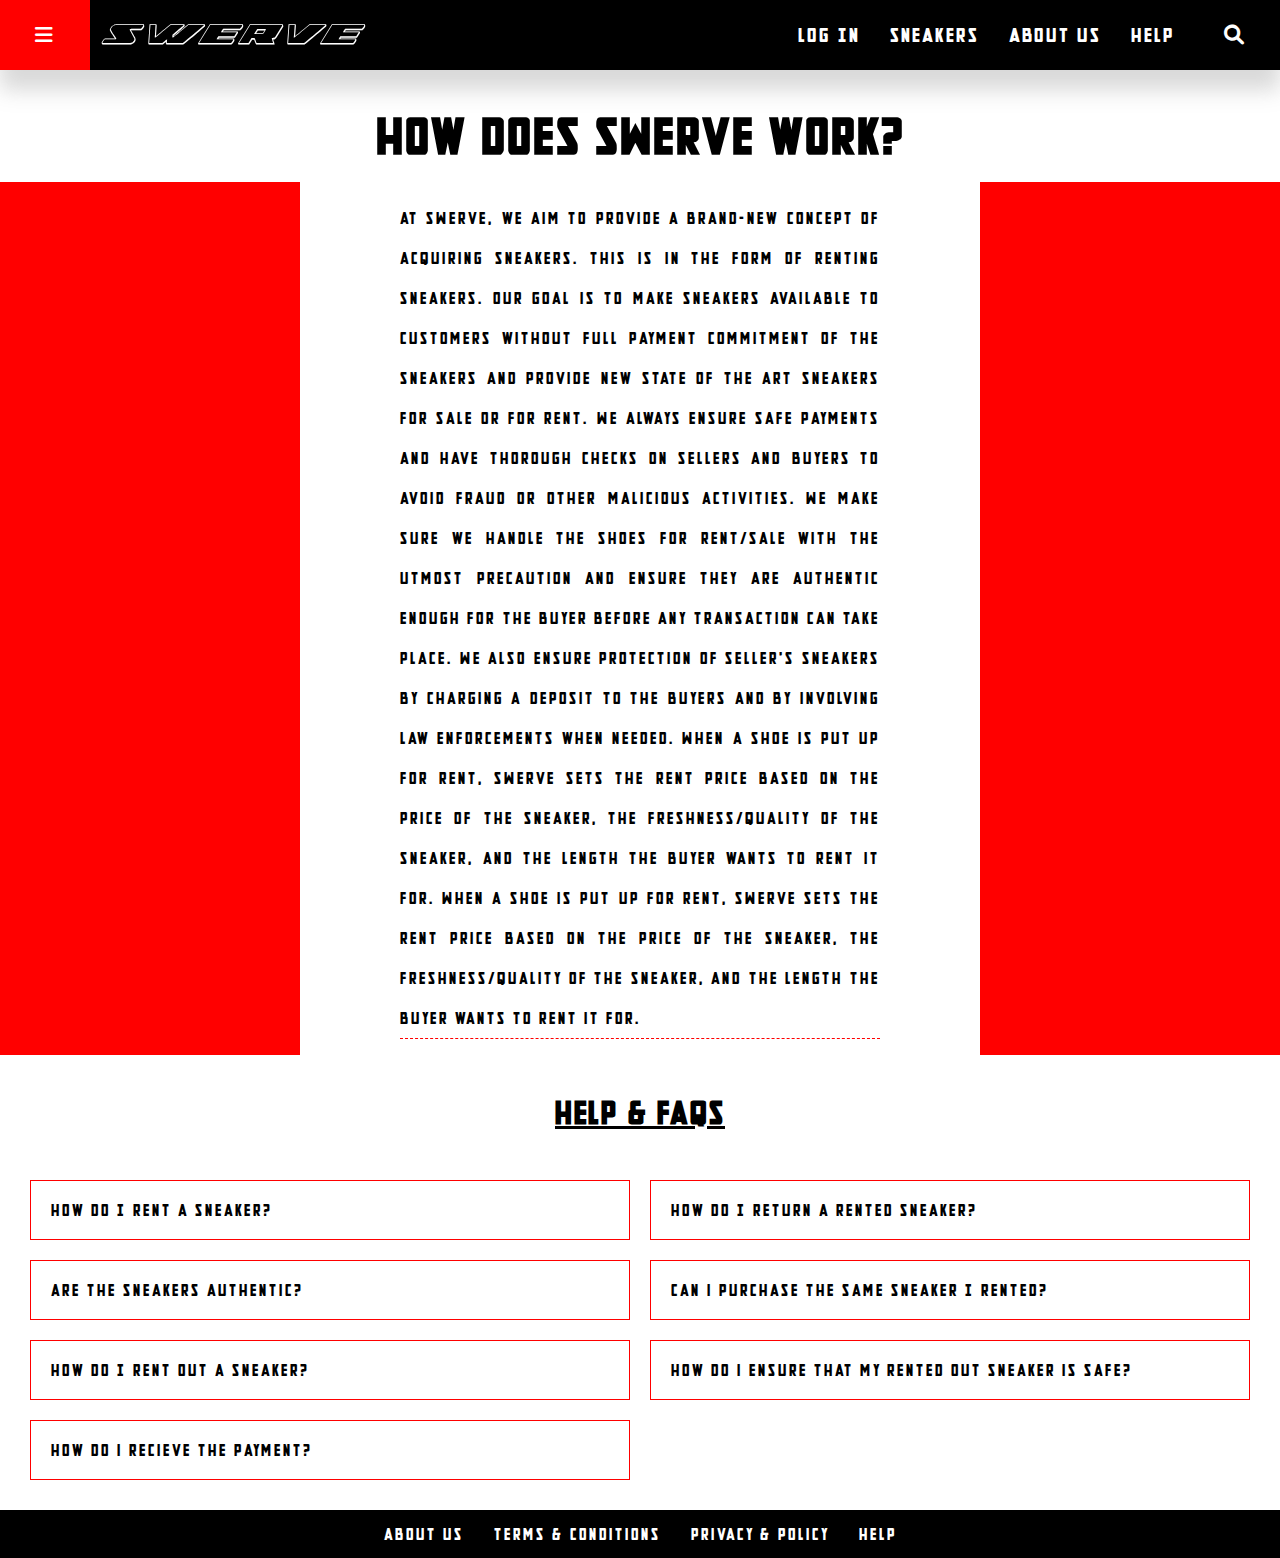
<file: help.html>
<!DOCTYPE html>
<html lang="en">
<head>
    <meta charset="UTF-8">
    <meta http-equiv="X-UA-Compatible" content="IE=edge">
    <meta name="viewport" content="width=device-width, initial-scale=1.0">
    <link rel="stylesheet" href="css/help.css">
    <link rel="stylesheet" href="css/main-style.css">
    <link rel="stylesheet" href="https://cdnjs.cloudflare.com/ajax/libs/font-awesome/6.0.0/css/all.min.css">
    <link rel="icon" href="css/misc/logo-icon.png">
    <title>Help - SWERVE</title>
</head>
    
    <body>

        <header>
            <div class="top-sect">
                <div class="nav-expand" onclick="togglePopup()">
                <i class="fa-solid fa-bars"></i>
                </div>
                <div class="middle">

                    <div class="logo">
                        <a href="index.html">SWERVE</a>
                    </div>

                    <div class="navbtns">
                        
                        <div class="nav-links">
                            <a class="navbtns-each" href="login.php">Log In</a>
                            <a class="navbtns-each" href="sneakers.php">Sneakers</a>
                            <!-- <a class="navbtns-each" href="blog.html">Blog</a>
                            <a class="navbtns-each" href="popular.html">Popular</a> -->
                            <a class="navbtns-each" href="about.html">About Us</a>
                            <a class="navbtns-each" href="help.html">Help</a>
                        </div>

                        <div class="search-btn-field">
                            <input placeholder="Search sneakers" id="search-input" type="text">
                            <div class="nav-search" onclick="toggleInput()">
                            <i class="fa-solid fa-magnifying-glass"></i>
                            </div>
                        </div>

                    </div>
                    
                </div>

                    <div class="collapse-navbtn" onclick="collapseNavbtns()">
                        <i class="fa-solid fa-angle-down"></i>
                    </div>
                    
            </div>
            
            <div class="scroll-indicator">
            </div>

        </header>

        <div class="nav-popup">
            <div class="popup-content">
                <a href="sneakers.php?brand=asics" class="navbtns-each">ASICS</a>
                <a href="sneakers.php?brand=adidas" class="navbtns-each">ADIDAS</a>
                <a href="sneakers.php?brand=jordan" class="navbtns-each">AIR JORDAN</a>
                <a href="sneakers.php?brand=alexander%20mcqueen" class="navbtns-each">ALEXANDER MCQUEEN</a>
                <a href="sneakers.php?brand=bait" class="navbtns-each">BAIT</a>
                <a href="sneakers.php?brand=balenciaga" class="navbtns-each">BALENCIAGA</a>
                <a href="sneakers.php?brand=burberry" class="navbtns-each">BURBERRY</a>
                <a href="sneakers.php?brand=chanel" class="navbtns-each">CHANEL</a>
                <a href="sneakers.php?brand=common%20projects" class="navbtns-each">COMMON PROJECTS</a>
                <a href="sneakers.php?brand=converse" class="navbtns-each">CONVERSE</a>
                <a href="sneakers.php?brand=crocs" class="navbtns-each">CROCS</a>
                <a href="sneakers.php?brand=diadora" class="navbtns-each">DIADORA</a>
                <a href="sneakers.php?brand=dior" class="navbtns-each">DIOR</a>
                <a href="sneakers.php?brand=gucci" class="navbtns-each">GUCCI</a>
                <a href="sneakers.php?brand=jordan" class="navbtns-each">JORDAN</a>
                <a href="sneakers.php?brand=li%20ning" class="navbtns-each">LI NING</a>
                <a href="sneakers.php?brand=louis%20vuitton" class="navbtns-each">LOUIS VUITTON</a>
                <a href="sneakers.php?brand=new%20balance" class="navbtns-each">NEW BALANCE</a>
                <a href="sneakers.php?brand=nike" class="navbtns-each">NIKE</a>
                <a href="sneakers.php?brand=off%20white" class="navbtns-each">OFF WHITE</a>
                <a href="sneakers.php?brand=other" class="navbtns-each">OTHER</a>
                <a href="sneakers.php?brand=prada" class="navbtns-each">PRADA</a>
                <a href="sneakers.php?brand=puma" class="navbtns-each">PUMA</a>
                <a href="sneakers.php?brand=reebok" class="navbtns-each">REEBOK</a>
                <a href="sneakers.php?brand=saint%20laurent" class="navbtns-each">SAINT LAURENT</a>
                <a href="sneakers.php?brand=saucony" class="navbtns-each">SAUCONY</a>
                <a href="sneakers.php?brand=under%20armour" class="navbtns-each">UNDER ARMOUR</a>
                <a href="sneakers.php?brand=vans" class="navbtns-each">VANS</a>
                <a href="sneakers.php?brand=versace" class="navbtns-each">VERSACE</a>
                <a href="sneakers.php?brand=yeezy" class="navbtns-each">YEEZY</a>
                <br><br><br><br><br><br><br>
            </div>
        </div>

        <div class="section">
            <h1 id="how-it-works-title">How does SWERVE work?</h1>
            <div id="how-it-works">
                <p>At SWERVE, we aim to provide a brand-new concept of acquiring sneakers. This is in the form of renting sneakers. Our goal is to make sneakers available to customers without full payment commitment of the sneakers and provide new state of the art sneakers for sale or for rent.
                    We always ensure safe payments and have thorough checks on sellers and buyers to avoid fraud or other malicious activities. We make sure we handle the shoes for rent/sale with the utmost precaution and ensure they are authentic enough for the buyer before any transaction can take place. We also ensure protection of seller's sneakers by charging a deposit to the buyers and by involving law enforcements when needed. When a shoe is put up for rent, SWERVE sets the  rent price based on the price of the sneaker, the freshness/quality of the sneaker, and the length the buyer wants to rent it for. When a shoe is put up for rent, SWERVE sets the  rent price based on the price of the sneaker, the freshness/quality of the sneaker, and the length the buyer wants to rent it for.</p>
            </div>
            <h1 id="faq-title">Help & FAQs</h1>
            <div id="faqs">
                <a class="help-a" href="">How do I rent a sneaker?</a>
                <a class="help-a" href="">How do I return a rented sneaker?</a>
                <a class="help-a" href="">Are the sneakers authentic?</a>
                <a class="help-a" href="">Can i purchase the same sneaker I rented?</a>
                <a class="help-a" href="">How do I rent out a sneaker?</a>
                <a class="help-a" href="">How do i ensure that my rented out sneaker is safe?</a>
                <a class="help-a" href="">How do i recieve the payment?</a>
            </div>
        </div>
    <script src="function.js"></script>

    </body>

    <footer>
        <a href="about.html">About Us</a>
        <a href="termsconditions.html">Terms & Conditions</a>
        <a href="privacypolicy.html">Privacy & Policy</a>
        <a href="help.html">Help</a>
    </footer>
</html>
</file>
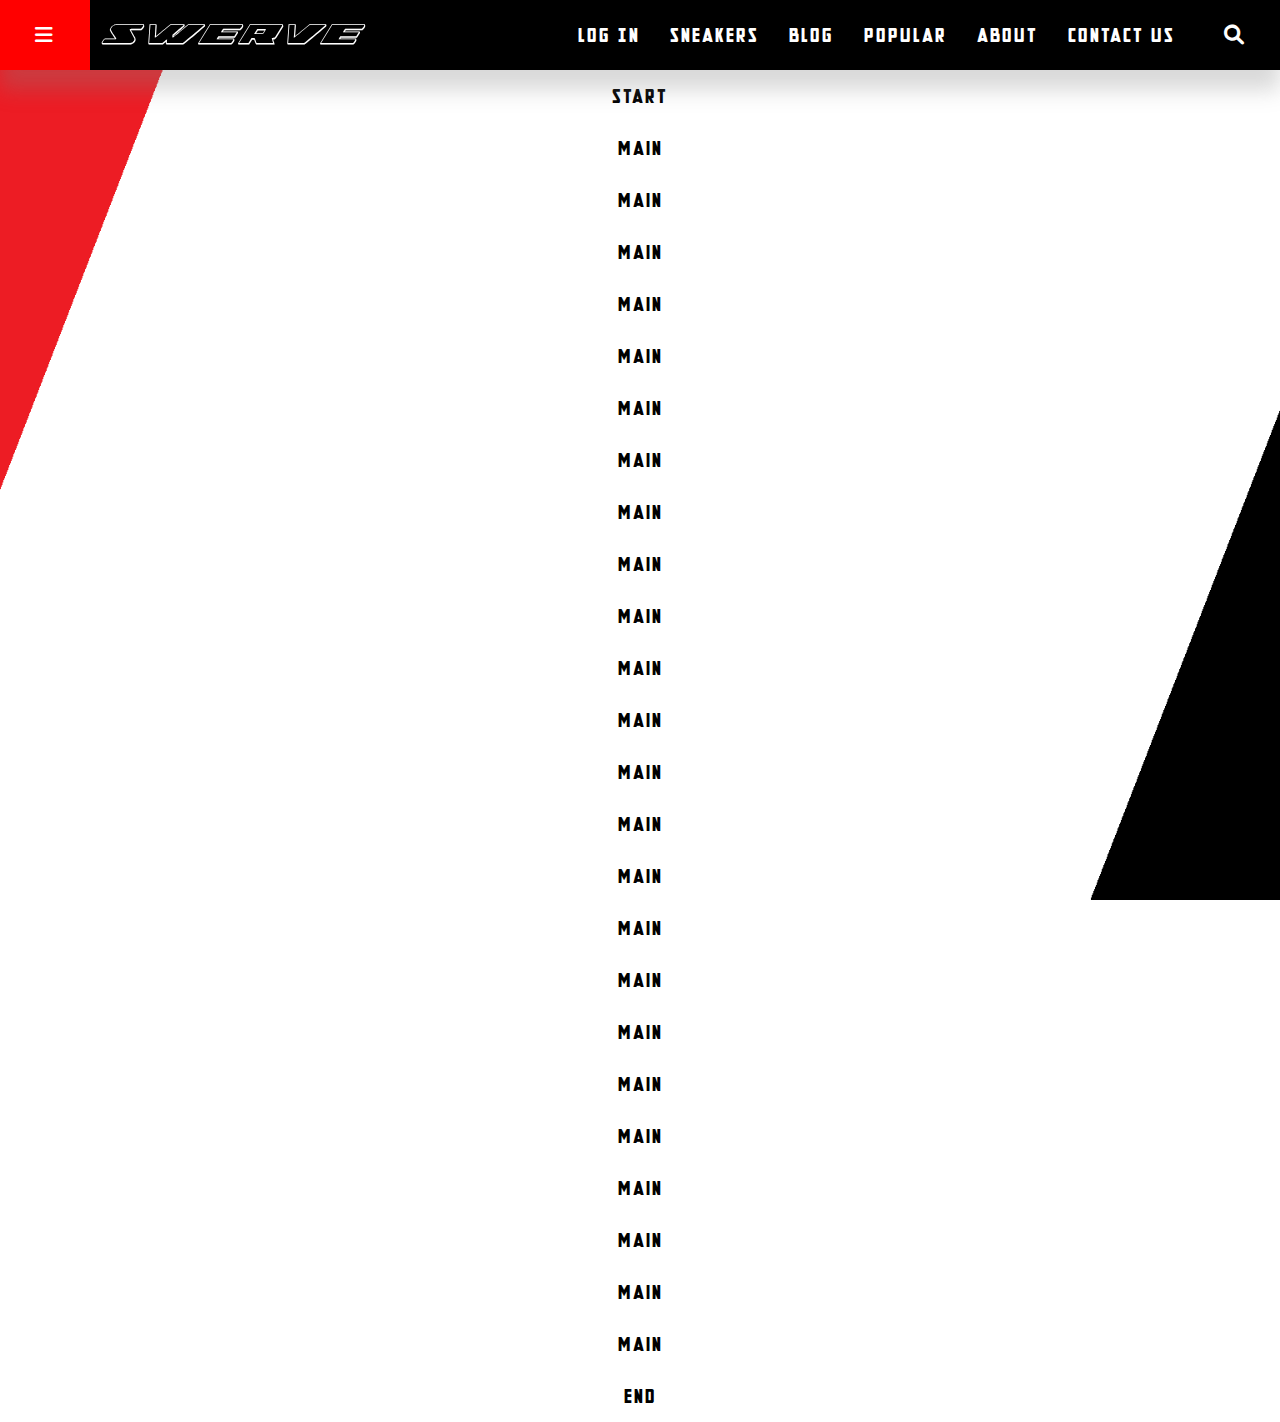
<file: popular.html>
<!DOCTYPE html>
<html lang="en">
<head>
    <meta charset="UTF-8">
    <meta http-equiv="X-UA-Compatible" content="IE=edge">
    <meta name="viewport" content="width=device-width, initial-scale=1.0">
    <link rel="stylesheet" href="css/popular.css">
    <link rel="stylesheet" href="css/main-style.css">
    <link rel="stylesheet" href="https://cdnjs.cloudflare.com/ajax/libs/font-awesome/6.0.0/css/all.min.css">
    <link rel="icon" href="css/misc/logo-icon.png">
    <title>What's popular?</title>
</head>
    
    <body>

        <header>
            <div class="top-sect">
                <div class="nav-expand" onclick="togglePopup()">
                <i class="fa-solid fa-bars"></i>
                </div>
                <div class="middle">

                    <div class="logo">
                        <a href="index.html">SWERVE</a>
                    </div>

                    <div class="navbtns">
                        
                        <div class="nav-links">
                            <a class="navbtns-each" href="login.php">Log In</a>
                            <a class="navbtns-each" href="sneakers.html">Sneakers</a>
                            <a class="navbtns-each" href="blog.html">Blog</a>
                            <a class="navbtns-each" href="popular.html">Popular</a>
                            <a class="navbtns-each" href="about.html">About</a>
                            <a class="navbtns-each" href="contact.html">Contact Us</a>
                        </div>

                        <div class="search-btn-field">
                            <input placeholder="Search sneakers" id="search-input" type="text">
                            <div class="nav-search" onclick="toggleInput()">
                            <i class="fa-solid fa-magnifying-glass"></i>
                            </div>
                        </div>

                    </div>
                    
                </div>

                    <div class="collapse-navbtn" onclick="collapseNavbtns()">
                        <i class="fa-solid fa-angle-down"></i>
                    </div>
                    
            </div>
            
            <div class="scroll-indicator">
            </div>

        </header>

        <div class="nav-popup">
            <div class="popup-content">
                <a class="navbtns-each each1" onclick="sneakerNavBrandFetch(1)">ASICS</a>
                <a class="navbtns-each each2" onclick="sneakerNavBrandFetch(2)">ADIDAS</a>
                <a class="navbtns-each each3" onclick="sneakerNavBrandFetch(3)">AIR JORDAN</a>
                <a class="navbtns-each each4" onclick="sneakerNavBrandFetch(4)">ALEXANDER MCQUEEN</a>
                <a class="navbtns-each each5" onclick="sneakerNavBrandFetch(5)">BAIT</a>
                <a class="navbtns-each each6" onclick="sneakerNavBrandFetch(6)">BALENCIAGA</a>
                <a class="navbtns-each each7" onclick="sneakerNavBrandFetch(7)">BURBERRY</a>
                <a class="navbtns-each each8" onclick="sneakerNavBrandFetch(8)">CHANEL</a>
                <a class="navbtns-each each9" onclick="sneakerNavBrandFetch(9)">COMMON PROJECTS</a>
                <a class="navbtns-each each10" onclick="sneakerNavBrandFetch(10)">CONVERSE</a>
                <a class="navbtns-each each11" onclick="sneakerNavBrandFetch(11)">CROCS</a>
                <a class="navbtns-each each12" onclick="sneakerNavBrandFetch(12)">DIADORA</a>
                <a class="navbtns-each each13" onclick="sneakerNavBrandFetch(13)">DIOR</a>
                <a class="navbtns-each each14" onclick="sneakerNavBrandFetch(14)">GUCCI</a>
                <a class="navbtns-each each15" onclick="sneakerNavBrandFetch(15)">JORDAN</a>
                <a class="navbtns-each each16" onclick="sneakerNavBrandFetch(16)">LI NING</a>
                <a class="navbtns-each each17" onclick="sneakerNavBrandFetch(17)">LOUIS VUITTON</a>
                <a class="navbtns-each each18" onclick="sneakerNavBrandFetch(18)">NEW BALANCE</a>
                <a class="navbtns-each each19" onclick="sneakerNavBrandFetch(19)">NIKE</a>
                <a class="navbtns-each each20" onclick="sneakerNavBrandFetch(20)">OFF WHITE</a>
                <a class="navbtns-each each21" onclick="sneakerNavBrandFetch(21)">OTHER</a>
                <a class="navbtns-each each22" onclick="sneakerNavBrandFetch(22)">PRADA</a>
                <a class="navbtns-each each23" onclick="sneakerNavBrandFetch(23)">PUMA</a>
                <a class="navbtns-each each24" onclick="sneakerNavBrandFetch(24)">REEBOK</a>
                <a class="navbtns-each each25" onclick="sneakerNavBrandFetch(25)">SAINT LAURENT</a>
                <a class="navbtns-each each26" onclick="sneakerNavBrandFetch(26)">SAUCONY</a>
                <a class="navbtns-each each27" onclick="sneakerNavBrandFetch(27)">UNDER ARMOUR</a>
                <a class="navbtns-each each28" onclick="sneakerNavBrandFetch(28)">VANS</a>
                <a class="navbtns-each each29" onclick="sneakerNavBrandFetch(29)">VERSACE</a>
                <a class="navbtns-each each30" onclick="sneakerNavBrandFetch(30)">YEEZY</a>
                <br><br><br><br><br><br><br>
            </div>
        </div>

        <div class="section">
            <div class="div">start</div>
            <div class="div">main</div>
            <div class="div">main</div>
            <div class="div">main</div>
            <div class="div">main</div>
            <div class="div">main</div>
            <div class="div">main</div>
            <div class="div">main</div>
            <div class="div">main</div>
            <div class="div">main</div>
            <div class="div">main</div>
            <div class="div">main</div>
            <div class="div">main</div>
            <div class="div">main</div>
            <div class="div">main</div>
            <div class="div">main</div>
            <div class="div">main</div>
            <div class="div">main</div>
            <div class="div">main</div>
            <div class="div">main</div>
            <div class="div">main</div>
            <div class="div">main</div>
            <div class="div">main</div>
            <div class="div">main</div>
            <div class="div">main</div>
            <div class="div">end</div>
        </div>
    <script src="function.js"></script>

    </body>
</html>
</file>
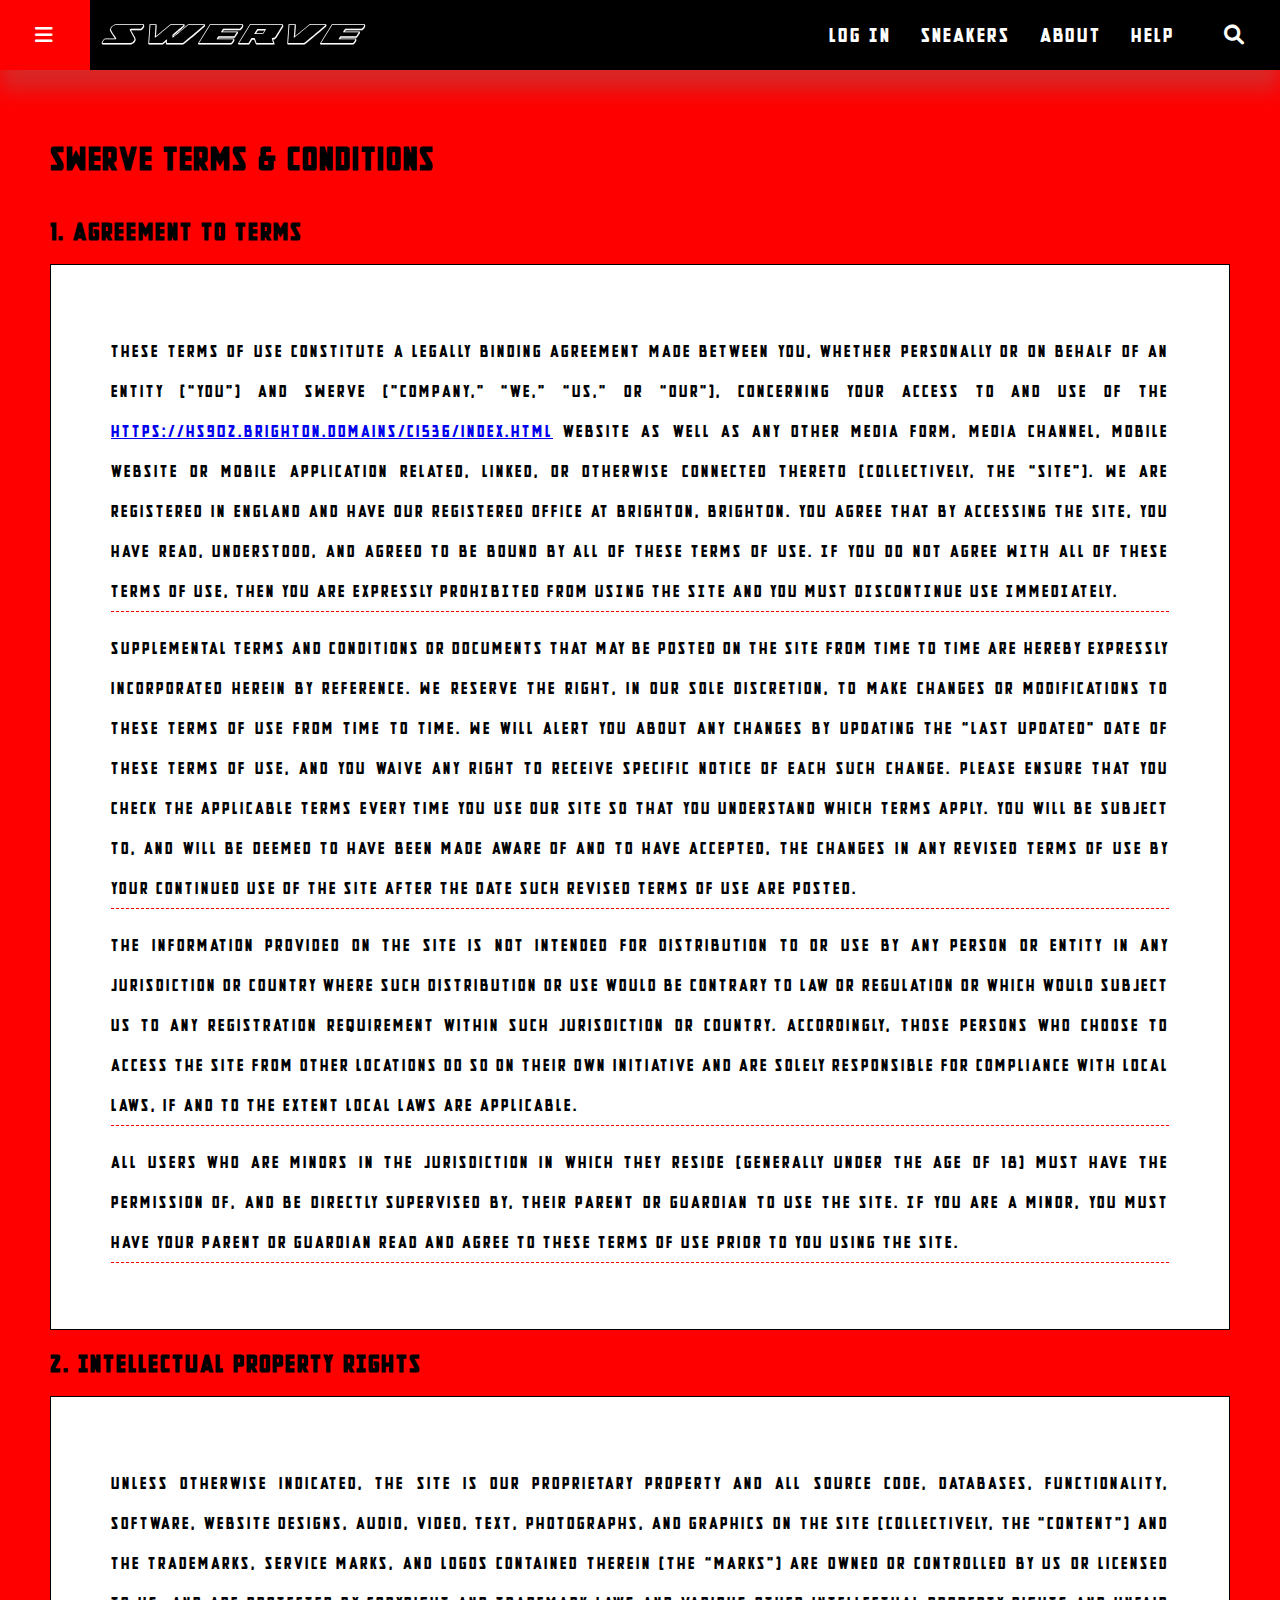
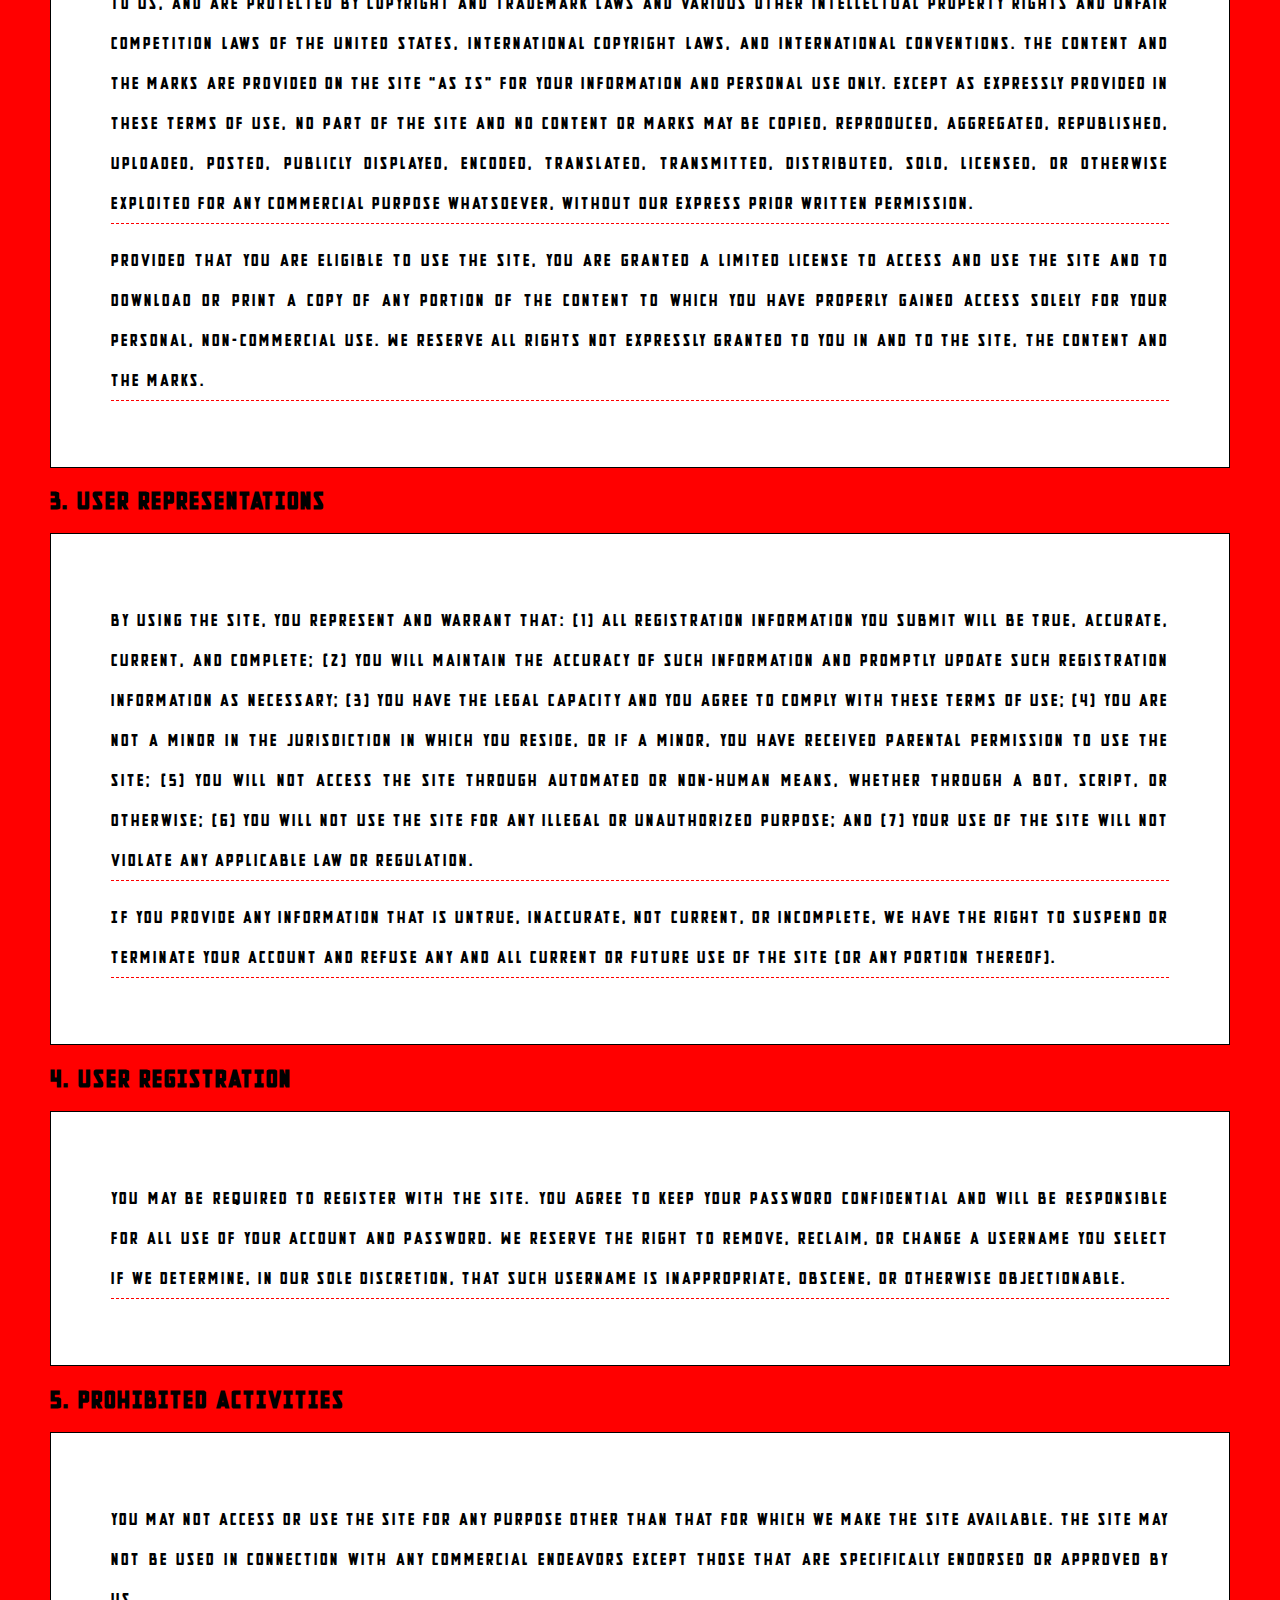
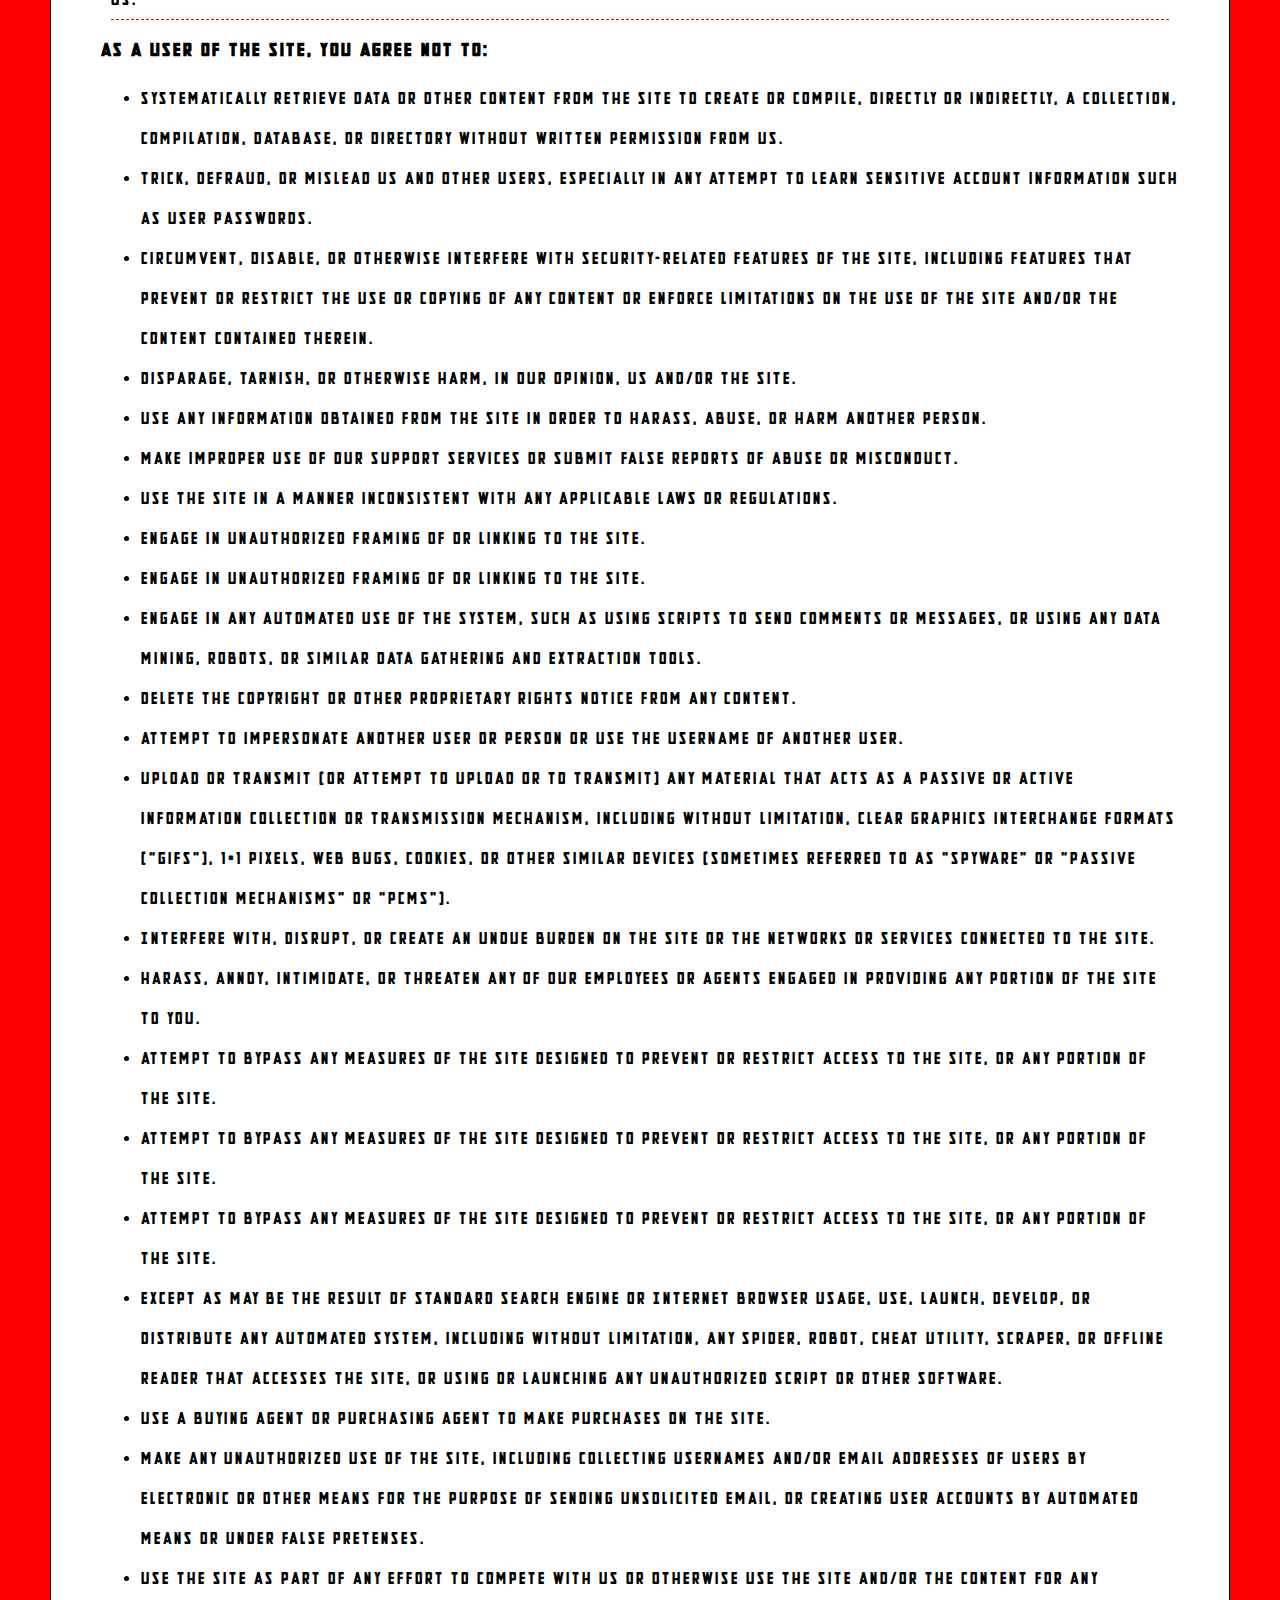
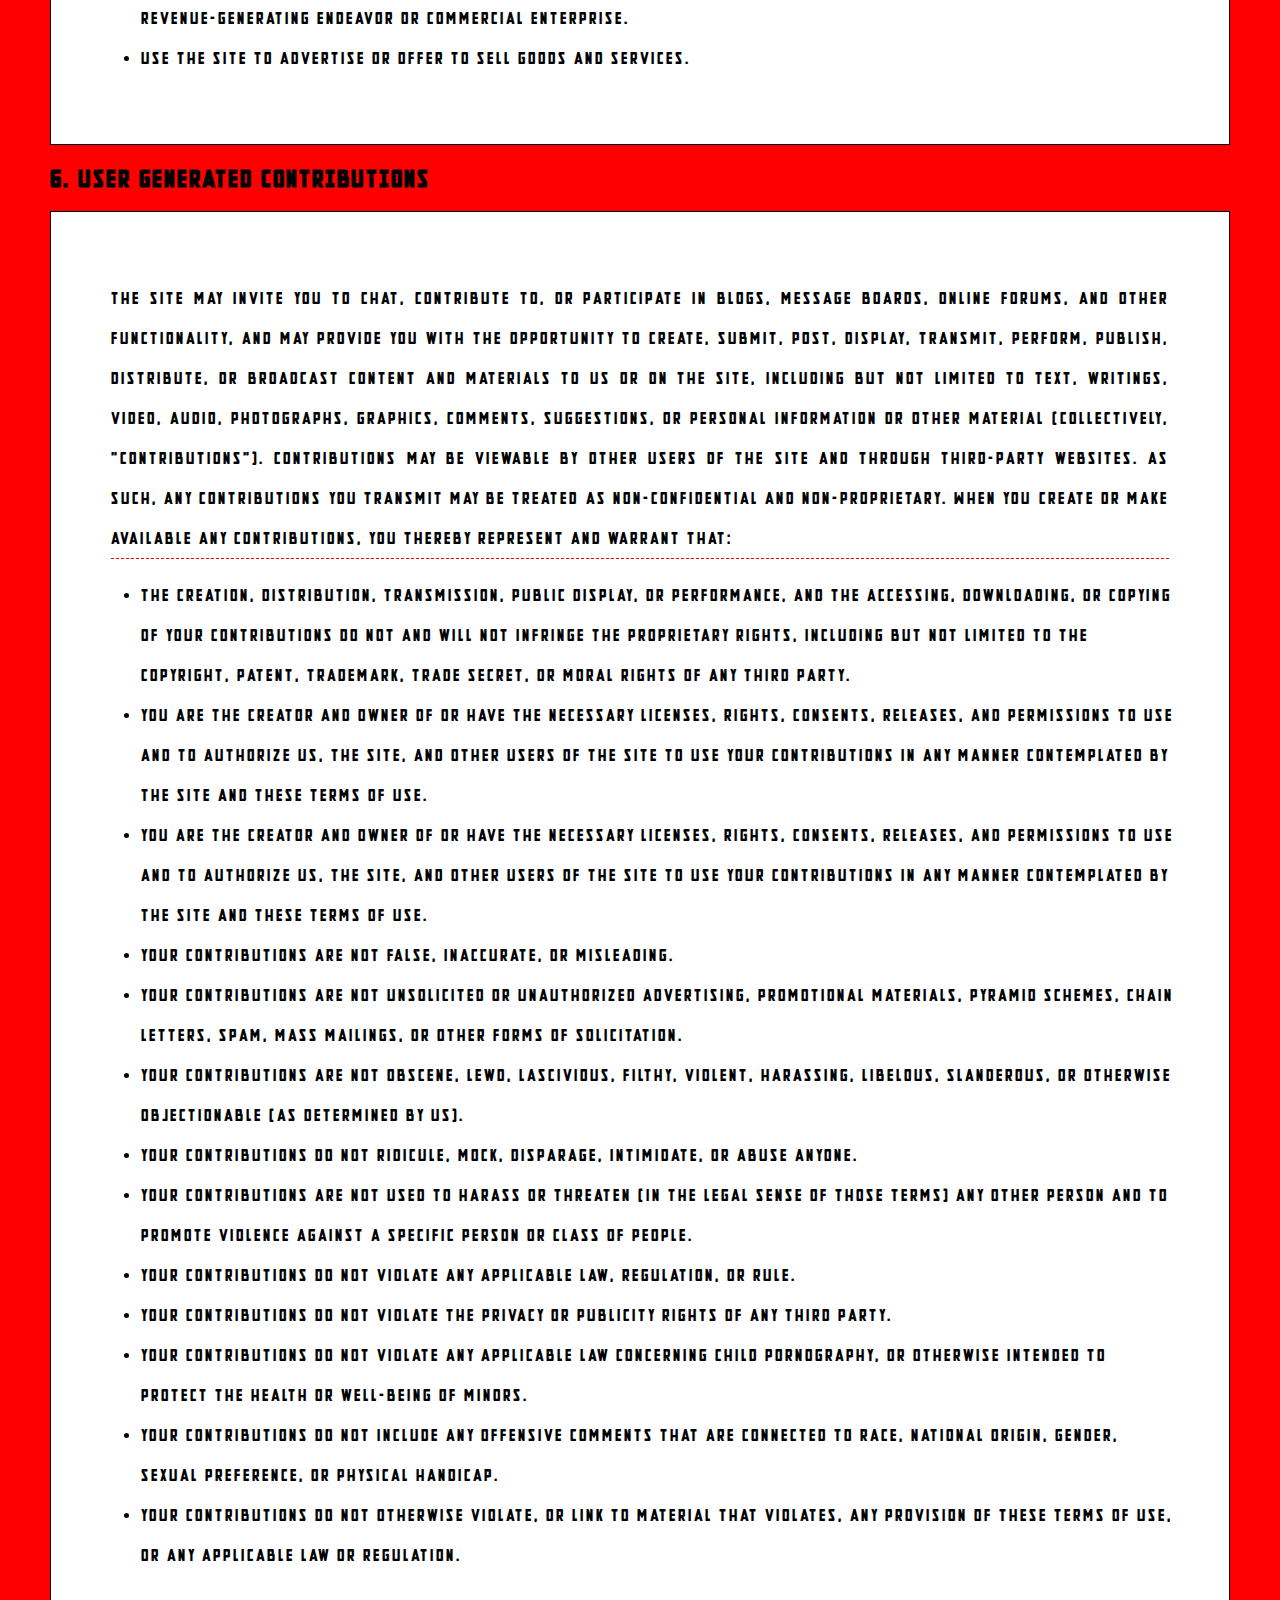
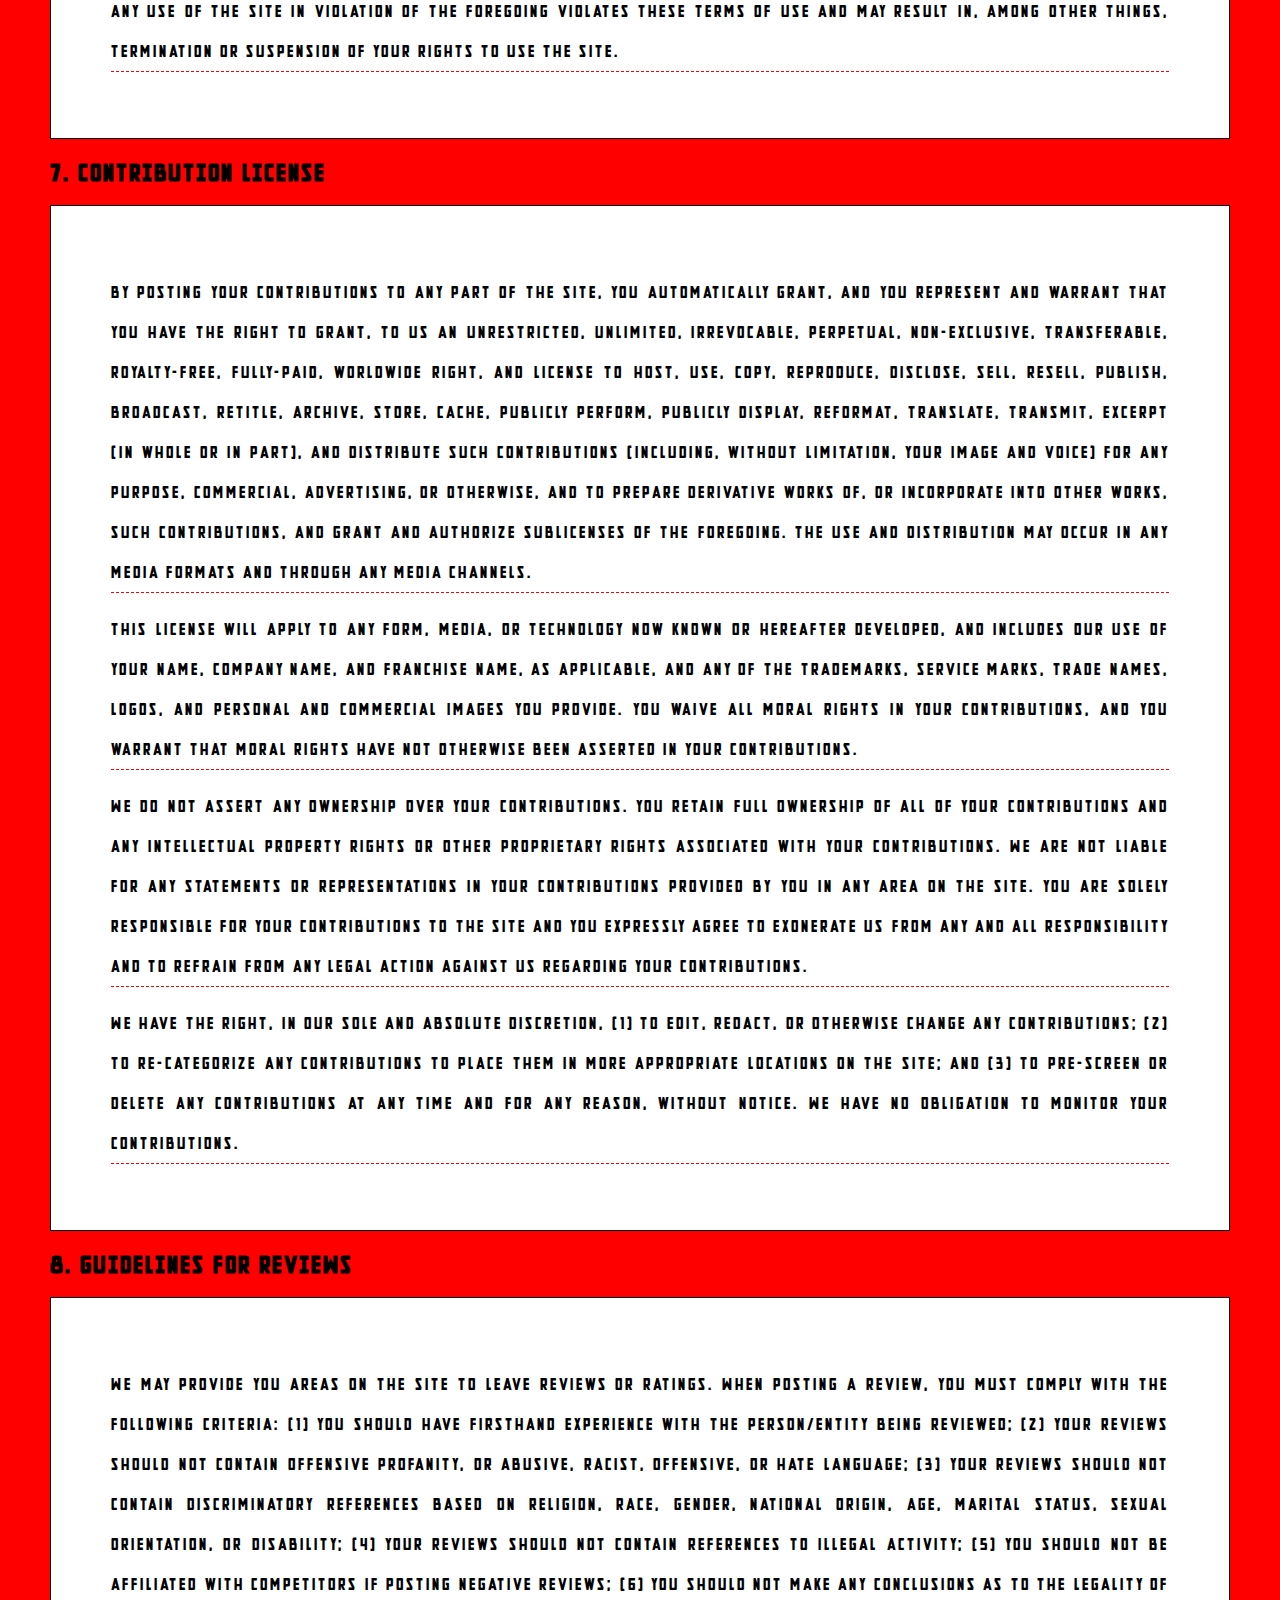
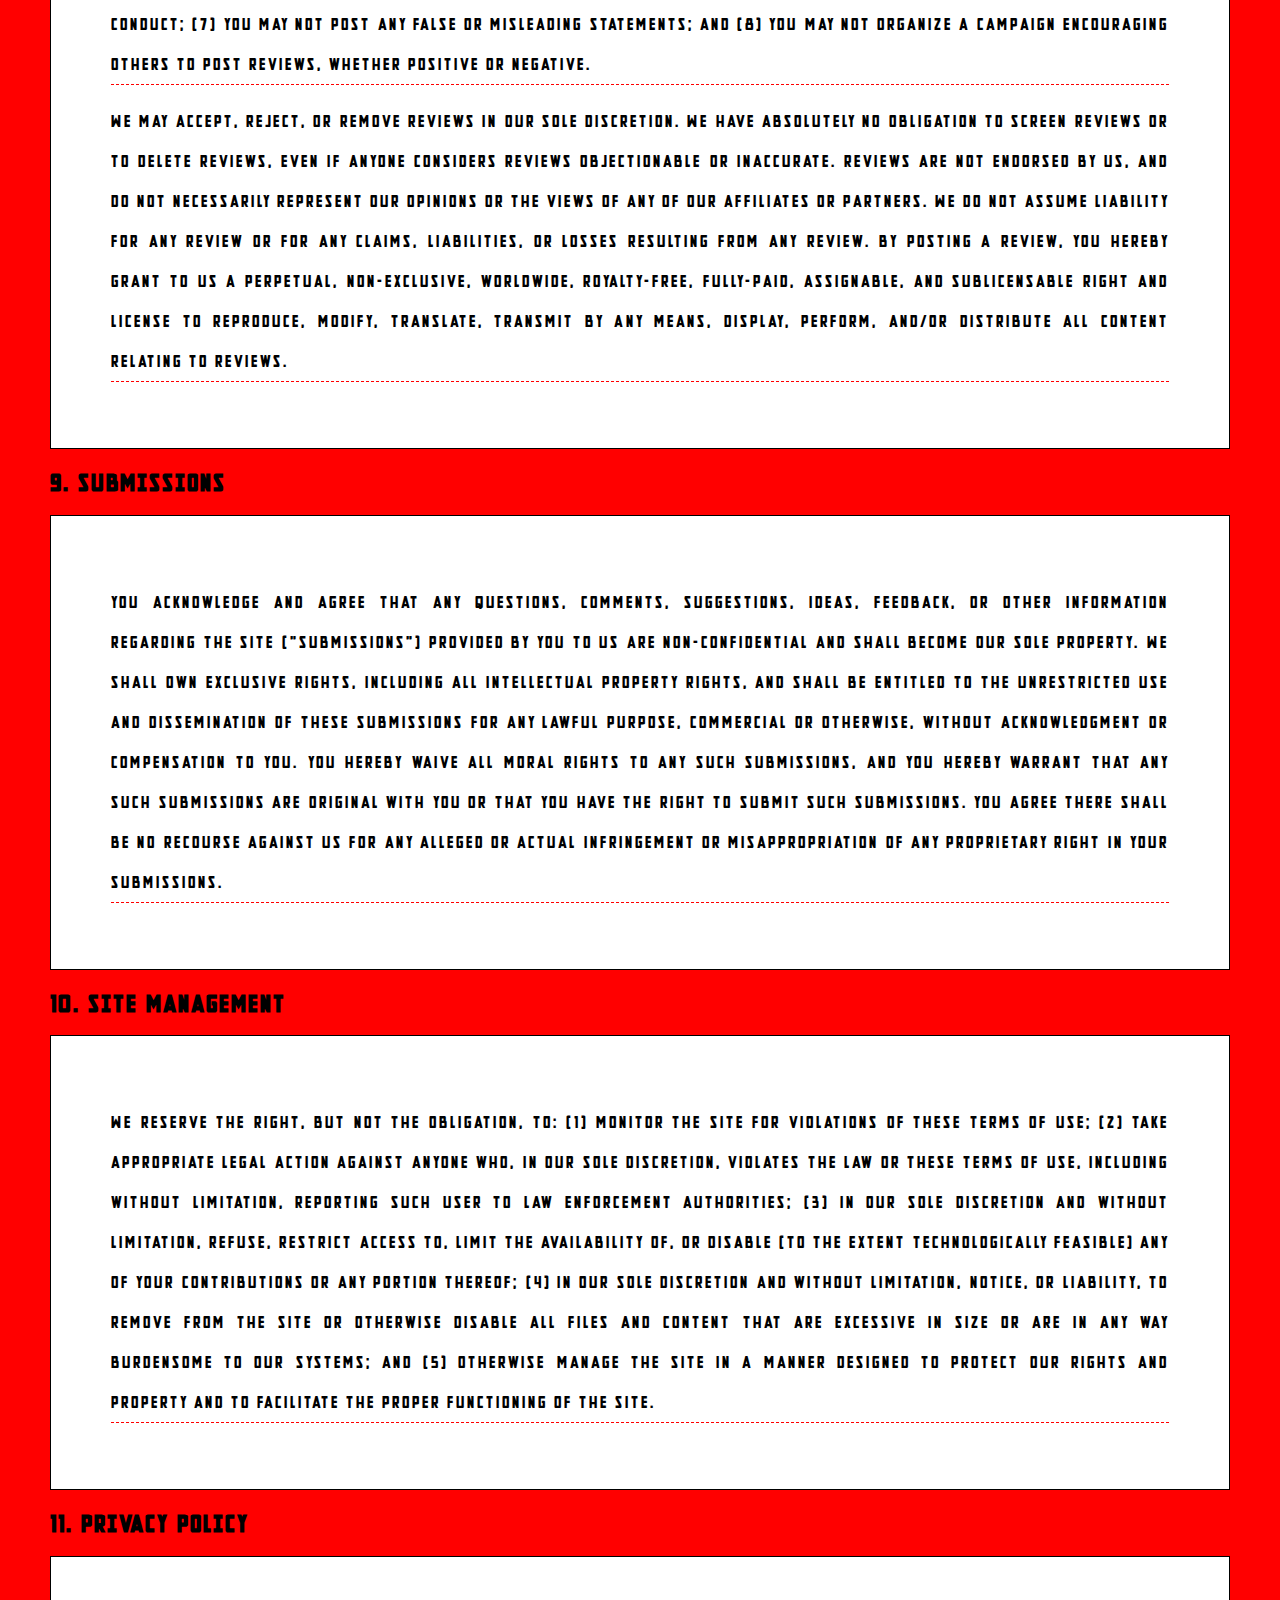
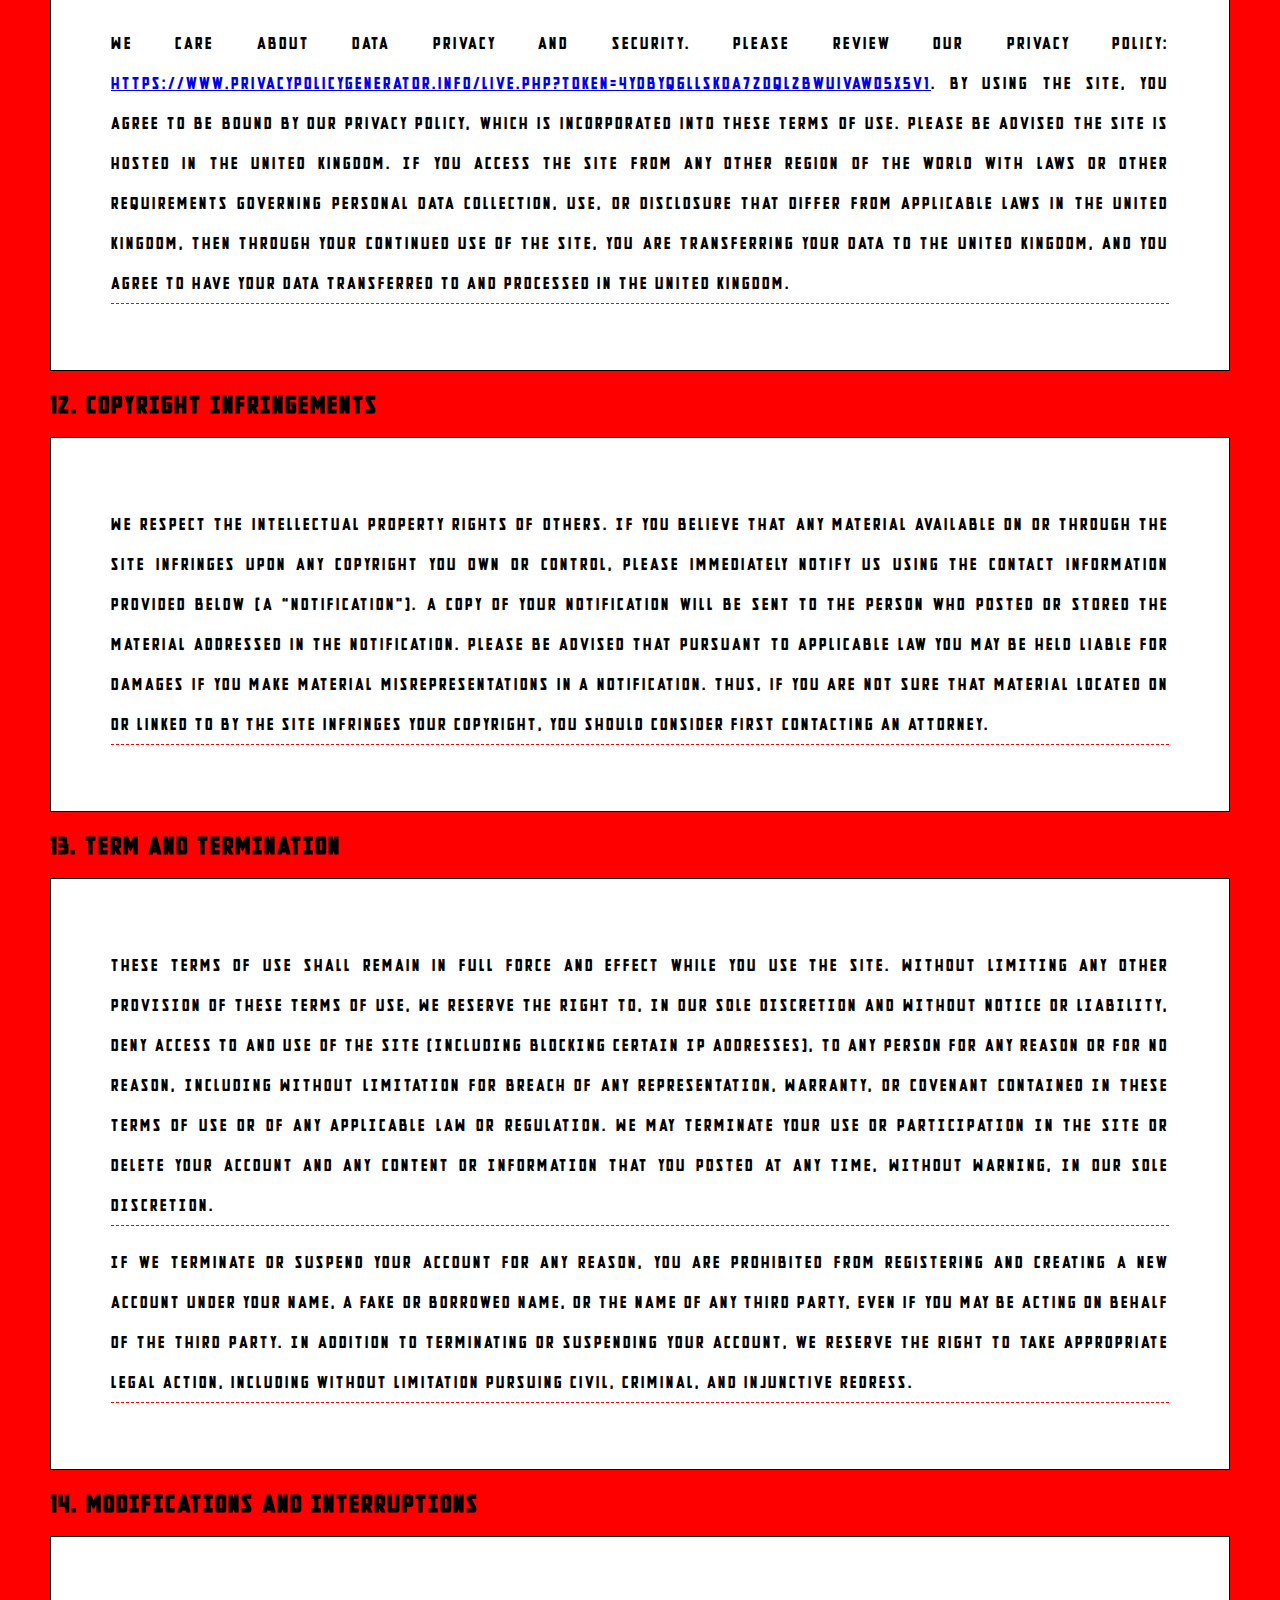
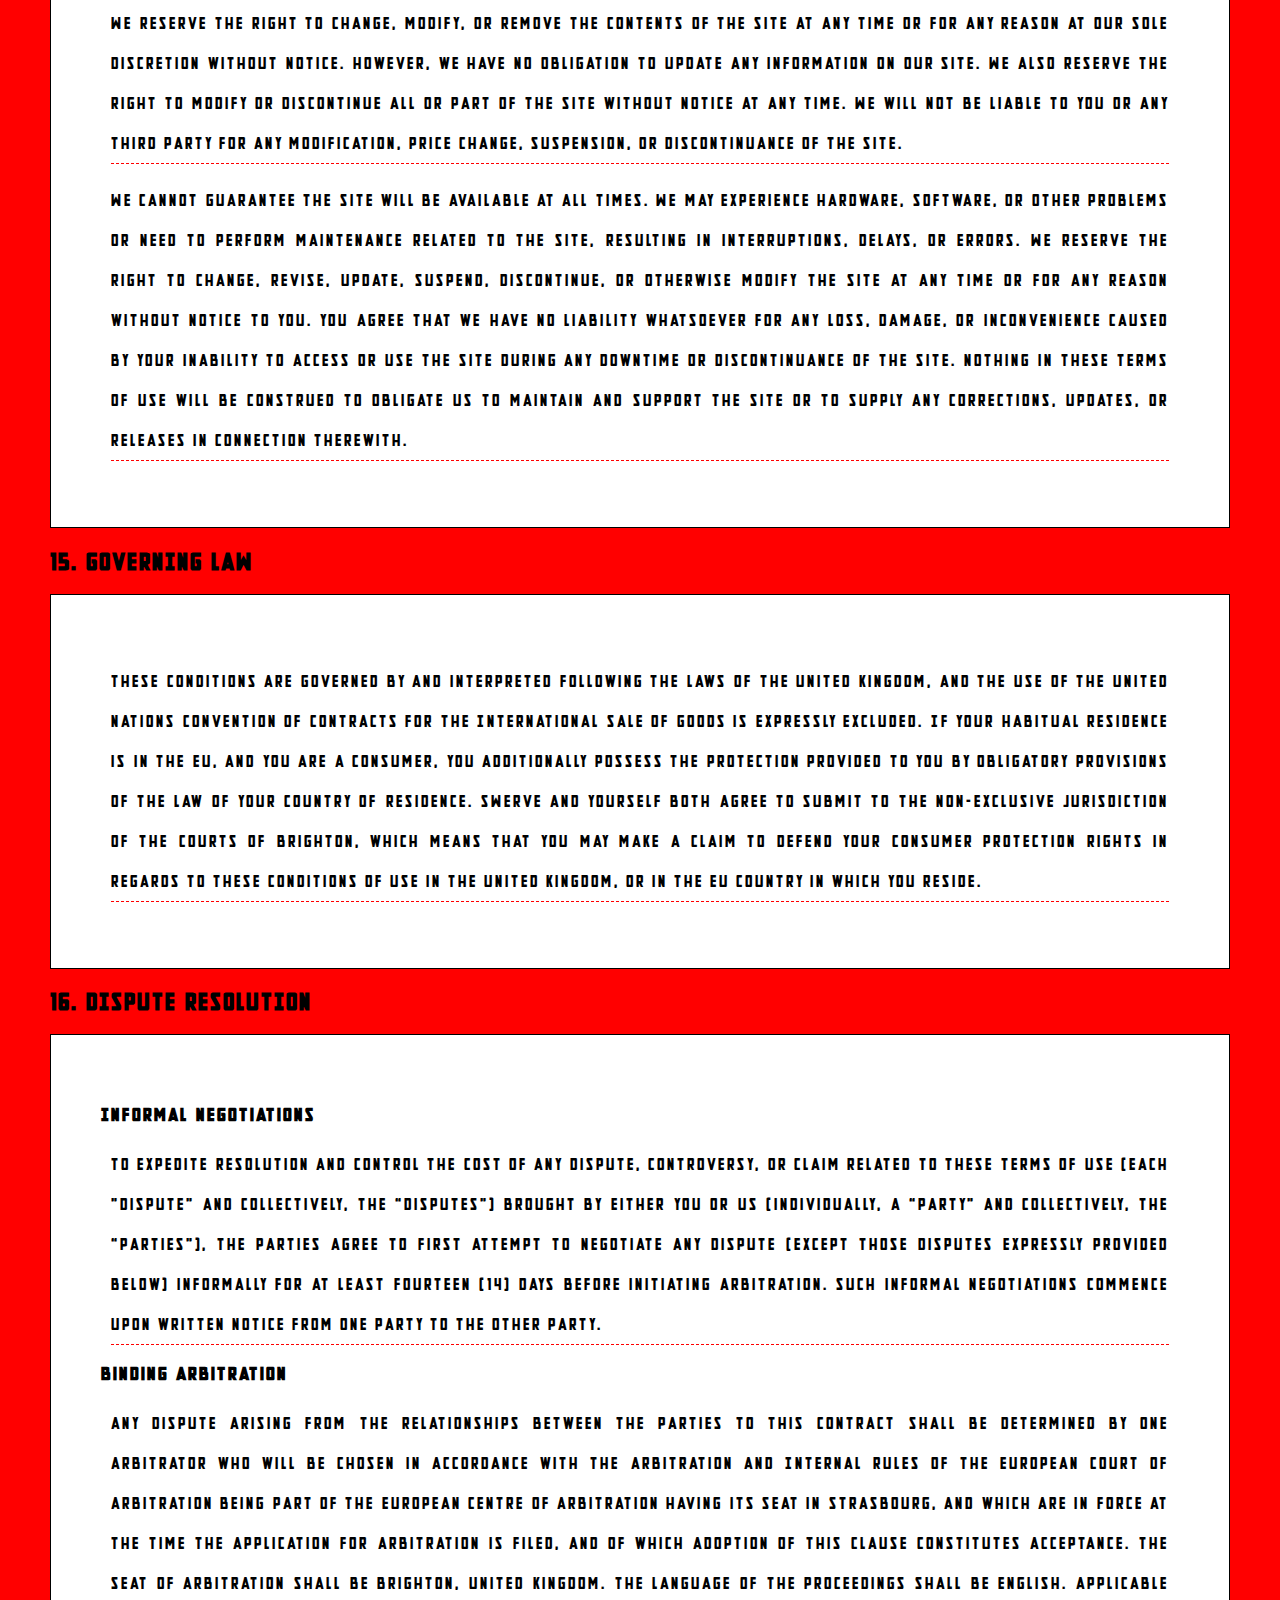
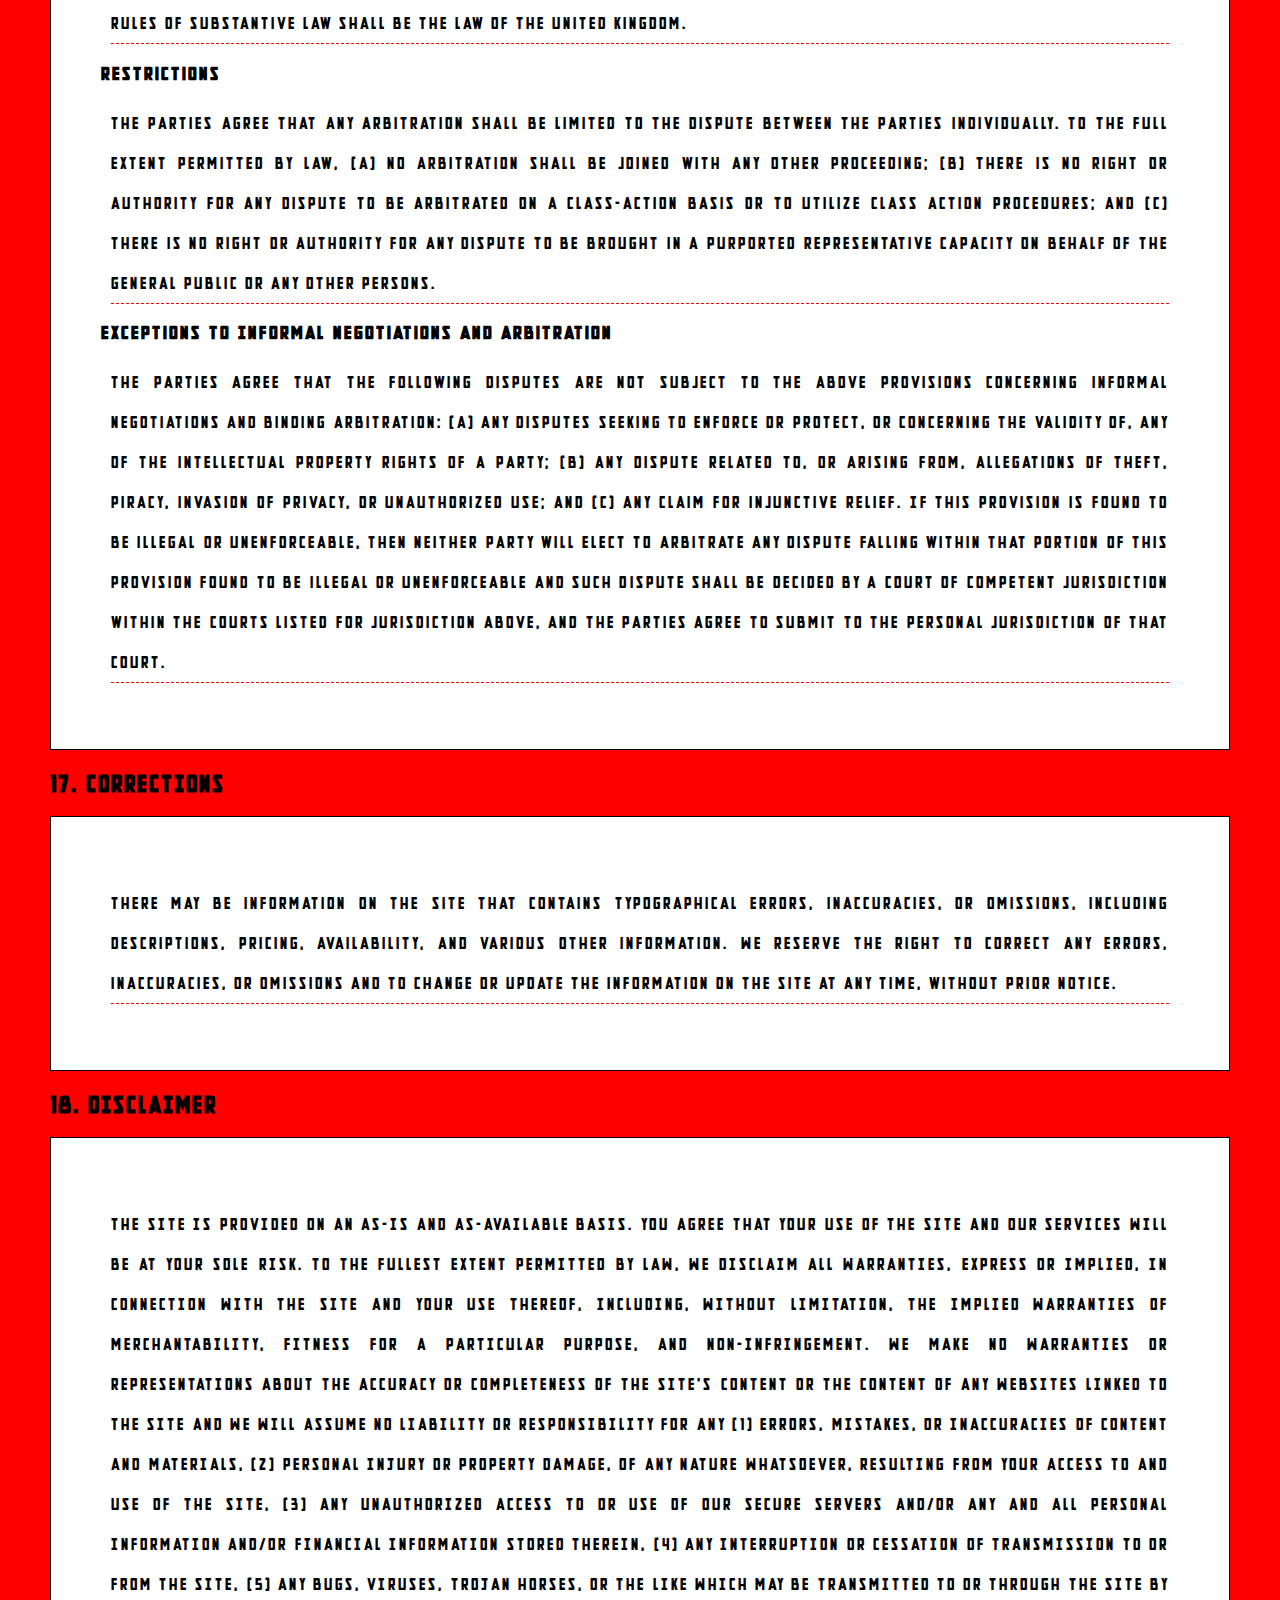
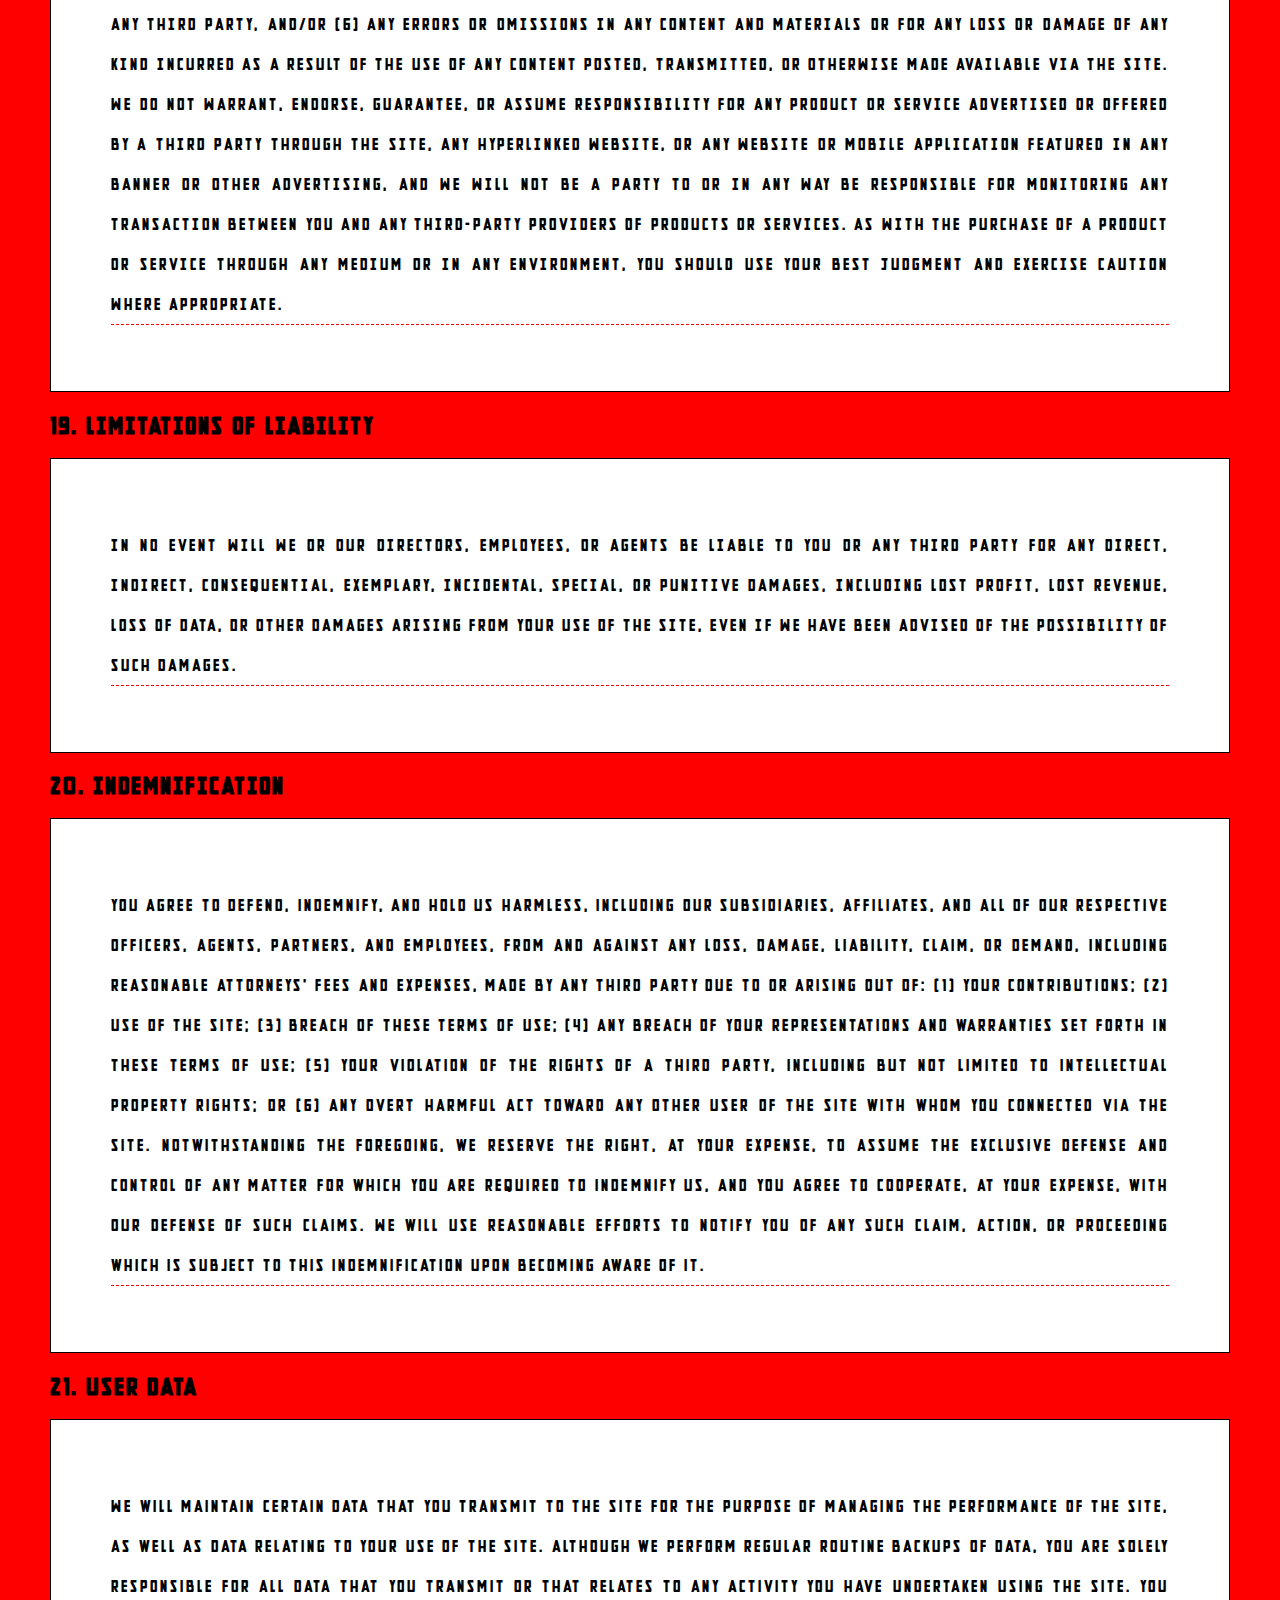
<file: termsconditions.html>
<!DOCTYPE html>
<html lang="en">
<head>
    <meta charset="UTF-8">
    <meta http-equiv="X-UA-Compatible" content="IE=edge">
    <meta name="viewport" content="width=device-width, initial-scale=1.0">
    <link rel="stylesheet" href="css/termsconditions.css">
    <link rel="stylesheet" href="css/main-style.css">
    <link rel="stylesheet" href="https://cdnjs.cloudflare.com/ajax/libs/font-awesome/6.0.0/css/all.min.css">
    <link rel="icon" href="css/misc/logo-icon.png">
    <title>SWERVE Terms & Conditions</title>
</head>
    <body>

        <header>
            <div class="top-sect">
                <div class="nav-expand" onclick="togglePopup()">
                <i class="fa-solid fa-bars"></i>
                </div>
                <div class="middle">

                    <div class="logo">
                        <a href="index.html">SWERVE</a>
                    </div>

                    <div class="navbtns">
                        
                        <div class="nav-links">
                            <a class="navbtns-each" href="login.php">Log In</a>
                            <a class="navbtns-each" href="sneakers.html">Sneakers</a>
                            <!-- <a class="navbtns-each" href="blog.html">Blog</a>
                            <a class="navbtns-each" href="popular.html">Popular</a> -->
                            <a class="navbtns-each" href="about.html">About</a>
                            <a class="navbtns-each" href="help.html">Help</a>
                        </div>

                        <div class="search-btn-field">
                            <input placeholder="Search sneakers" id="search-input" type="text">
                            <div class="nav-search" onclick="toggleInput()">
                            <i class="fa-solid fa-magnifying-glass"></i>
                            </div>
                        </div>

                    </div>
                    
                </div>

                    <div class="collapse-navbtn" onclick="collapseNavbtns()">
                        <i class="fa-solid fa-angle-down"></i>
                    </div>
                    
            </div>
            
            <div class="scroll-indicator">
            </div>

        </header>

        <div class="nav-popup">
            <div class="popup-content">
                <a href="sneakers.php?brand=asics" class="navbtns-each">ASICS</a>
                <a href="sneakers.php?brand=adidas" class="navbtns-each">ADIDAS</a>
                <a href="sneakers.php?brand=jordan" class="navbtns-each">AIR JORDAN</a>
                <a href="sneakers.php?brand=alexander%20mcqueen" class="navbtns-each">ALEXANDER MCQUEEN</a>
                <a href="sneakers.php?brand=bait" class="navbtns-each">BAIT</a>
                <a href="sneakers.php?brand=balenciaga" class="navbtns-each">BALENCIAGA</a>
                <a href="sneakers.php?brand=burberry" class="navbtns-each">BURBERRY</a>
                <a href="sneakers.php?brand=chanel" class="navbtns-each">CHANEL</a>
                <a href="sneakers.php?brand=common%20projects" class="navbtns-each">COMMON PROJECTS</a>
                <a href="sneakers.php?brand=converse" class="navbtns-each">CONVERSE</a>
                <a href="sneakers.php?brand=crocs" class="navbtns-each">CROCS</a>
                <a href="sneakers.php?brand=diadora" class="navbtns-each">DIADORA</a>
                <a href="sneakers.php?brand=dior" class="navbtns-each">DIOR</a>
                <a href="sneakers.php?brand=gucci" class="navbtns-each">GUCCI</a>
                <a href="sneakers.php?brand=jordan" class="navbtns-each">JORDAN</a>
                <a href="sneakers.php?brand=li%20ning" class="navbtns-each">LI NING</a>
                <a href="sneakers.php?brand=louis%20vuitton" class="navbtns-each">LOUIS VUITTON</a>
                <a href="sneakers.php?brand=new%20balance" class="navbtns-each">NEW BALANCE</a>
                <a href="sneakers.php?brand=nike" class="navbtns-each">NIKE</a>
                <a href="sneakers.php?brand=off%20white" class="navbtns-each">OFF WHITE</a>
                <a href="sneakers.php?brand=other" class="navbtns-each">OTHER</a>
                <a href="sneakers.php?brand=prada" class="navbtns-each">PRADA</a>
                <a href="sneakers.php?brand=puma" class="navbtns-each">PUMA</a>
                <a href="sneakers.php?brand=reebok" class="navbtns-each">REEBOK</a>
                <a href="sneakers.php?brand=saint%20laurent" class="navbtns-each">SAINT LAURENT</a>
                <a href="sneakers.php?brand=saucony" class="navbtns-each">SAUCONY</a>
                <a href="sneakers.php?brand=under%20armour" class="navbtns-each">UNDER ARMOUR</a>
                <a href="sneakers.php?brand=vans" class="navbtns-each">VANS</a>
                <a href="sneakers.php?brand=versace" class="navbtns-each">VERSACE</a>
                <a href="sneakers.php?brand=yeezy" class="navbtns-each">YEEZY</a>
                <br><br><br><br><br><br><br>
            </div>
        </div>

        <div class="section">
            <div class="tc-title">
                <h1>SWERVE Terms & Conditions</h1>
            </div>
            <div class="tc-content">
                <div class="tc-each-content">
                    <div class="tc-sub-title">
                        <h2>1. AGREEMENT TO TERMS</h2>
                    </div>
                    <div class="tc-sub-content">
                        <p>These Terms of Use constitute a legally binding agreement made between you, whether personally or on behalf of an entity (“you”) and SWERVE ("Company," “we," “us," or “our”), concerning your access to and use of the <a href="https://hs902.brighton.domains/ci536/index.html">https://hs902.brighton.domains/ci536/index.html</a> website as well as any other media form, media channel, mobile website or mobile application related, linked, or otherwise connected thereto (collectively, the “Site”). We are registered in England and have our registered office at Brighton, Brighton. You agree that by accessing the Site, you have read, understood, and agreed to be bound by all of these Terms of Use. IF YOU DO NOT AGREE WITH ALL OF THESE TERMS OF USE, THEN YOU ARE EXPRESSLY PROHIBITED FROM USING THE SITE AND YOU MUST DISCONTINUE USE IMMEDIATELY.</p>
                        <p>Supplemental terms and conditions or documents that may be posted on the Site from time to time are hereby expressly incorporated herein by reference. We reserve the right, in our sole discretion, to make changes or modifications to these Terms of Use from time to time. We will alert you about any changes by updating the “Last updated” date of these Terms of Use, and you waive any right to receive specific notice of each such change. Please ensure that you check the applicable Terms every time you use our Site so that you understand which Terms apply. You will be subject to, and will be deemed to have been made aware of and to have accepted, the changes in any revised Terms of Use by your continued use of the Site after the date such revised Terms of Use are posted.</p>
                        <p>The information provided on the Site is not intended for distribution to or use by any person or entity in any jurisdiction or country where such distribution or use would be contrary to law or regulation or which would subject us to any registration requirement within such jurisdiction or country. Accordingly, those persons who choose to access the Site from other locations do so on their own initiative and are solely responsible for compliance with local laws, if and to the extent local laws are applicable.</p>
                        <p>All users who are minors in the jurisdiction in which they reside (generally under the age of 18) must have the permission of, and be directly supervised by, their parent or guardian to use the Site. If you are a minor, you must have your parent or guardian read and agree to these Terms of Use prior to you using the Site.</p>
                    </div>
                </div>
                <div class="tc-each-content">
                    <div class="tc-sub-title">
                        <h2>2. INTELLECTUAL PROPERTY RIGHTS</h2>
                    </div>
                    <div class="tc-sub-content">
                        <p>Unless otherwise indicated, the Site is our proprietary property and all source code, databases, functionality, software, website designs, audio, video, text, photographs, and graphics on the Site (collectively, the “Content”) and the trademarks, service marks, and logos contained therein (the “Marks”) are owned or controlled by us or licensed to us, and are protected by copyright and trademark laws and various other intellectual property rights and unfair competition laws of the United States, international copyright laws, and international conventions. The Content and the Marks are provided on the Site “AS IS” for your information and personal use only. Except as expressly provided in these Terms of Use, no part of the Site and no Content or Marks may be copied, reproduced, aggregated, republished, uploaded, posted, publicly displayed, encoded, translated, transmitted, distributed, sold, licensed, or otherwise exploited for any commercial purpose whatsoever, without our express prior written permission.</p>
                        <p>Provided that you are eligible to use the Site, you are granted a limited license to access and use the Site and to download or print a copy of any portion of the Content to which you have properly gained access solely for your personal, non-commercial use. We reserve all rights not expressly granted to you in and to the Site, the Content and the Marks.</p>
                    </div>
                </div>
                <div class="tc-each-content">
                    <div class="tc-sub-title">
                        <h2>3. USER REPRESENTATIONS</h2>
                    </div>
                    <div class="tc-sub-content">
                        <p>By using the Site, you represent and warrant that: (1) all registration information you submit will be true, accurate, current, and complete; (2) you will maintain the accuracy of such information and promptly update such registration information as necessary; (3) you have the legal capacity and you agree to comply with these Terms of Use; (4) you are not a minor in the jurisdiction in which you reside, or if a minor, you have received parental permission to use the Site; (5) you will not access the Site through automated or non-human means, whether through a bot, script, or otherwise; (6) you will not use the Site for any illegal or unauthorized purpose; and (7) your use of the Site will not violate any applicable law or regulation.</p>
                        <p>If you provide any information that is untrue, inaccurate, not current, or incomplete, we have the right to suspend or terminate your account and refuse any and all current or future use of the Site (or any portion thereof).</p>
                    </div>
                </div>
                <div class="tc-each-content">
                    <div class="tc-sub-title">
                        <h2>4. USER REGISTRATION</h2>
                    </div>
                    <div class="tc-sub-content">
                        <p>You may be required to register with the Site. You agree to keep your password confidential and will be responsible for all use of your account and password. We reserve the right to remove, reclaim, or change a username you select if we determine, in our sole discretion, that such username is inappropriate, obscene, or otherwise objectionable.</p>
                    </div>
                </div>
                <div class="tc-each-content">
                    <div class="tc-sub-title">
                        <h2>5. PROHIBITED ACTIVITIES</h2>
                    </div>
                    <div class="tc-sub-content">
                        <p>You may not access or use the Site for any purpose other than that for which we make the Site available. The Site may not be used in connection with any commercial endeavors except those that are specifically endorsed or approved by us.</p>
                        <h3>As a user of the Site, you agree not to:</h3>
                        <ul>
                            <li>Systematically retrieve data or other content from the Site to create or compile, directly or indirectly, a collection, compilation, database, or directory without written permission from us.</li>
                            <li>Trick, defraud, or mislead us and other users, especially in any attempt to learn sensitive account information such as user passwords.</li>
                            <li>Circumvent, disable, or otherwise interfere with security-related features of the Site, including features that prevent or restrict the use or copying of any Content or enforce limitations on the use of the Site and/or the Content contained therein.</li>
                            <li>Disparage, tarnish, or otherwise harm, in our opinion, us and/or the Site.</li>
                            <li>Use any information obtained from the Site in order to harass, abuse, or harm another person.</li>
                            <li>Make improper use of our support services or submit false reports of abuse or misconduct.</li>
                            <li>Use the Site in a manner inconsistent with any applicable laws or regulations.</li>
                            <li>Engage in unauthorized framing of or linking to the Site.</li>
                            <li>Engage in unauthorized framing of or linking to the Site.</li>
                            <li>Engage in any automated use of the system, such as using scripts to send comments or messages, or using any data mining, robots, or similar data gathering and extraction tools.</li>
                            <li>Delete the copyright or other proprietary rights notice from any Content.</li>
                            <li>Attempt to impersonate another user or person or use the username of another user.</li>
                            <li>Upload or transmit (or attempt to upload or to transmit) any material that acts as a passive or active information collection or transmission mechanism, including without limitation, clear graphics interchange formats (“gifs”), 1×1 pixels, web bugs, cookies, or other similar devices (sometimes referred to as “spyware” or “passive collection mechanisms” or “pcms”).</li>
                            <li>Interfere with, disrupt, or create an undue burden on the Site or the networks or services connected to the Site.</li>
                            <li>Harass, annoy, intimidate, or threaten any of our employees or agents engaged in providing any portion of the Site to you.</li>
                            <li>Attempt to bypass any measures of the Site designed to prevent or restrict access to the Site, or any portion of the Site.</li>
                            <li>Attempt to bypass any measures of the Site designed to prevent or restrict access to the Site, or any portion of the Site.</li>
                            <li>Attempt to bypass any measures of the Site designed to prevent or restrict access to the Site, or any portion of the Site.</li>
                            <li>Except as may be the result of standard search engine or Internet browser usage, use, launch, develop, or distribute any automated system, including without limitation, any spider, robot, cheat utility, scraper, or offline reader that accesses the Site, or using or launching any unauthorized script or other software.</li>
                            <li>Use a buying agent or purchasing agent to make purchases on the Site.</li>
                            <li>Make any unauthorized use of the Site, including collecting usernames and/or email addresses of users by electronic or other means for the purpose of sending unsolicited email, or creating user accounts by automated means or under false pretenses.</li>
                            <li>Use the Site as part of any effort to compete with us or otherwise use the Site and/or the Content for any revenue-generating endeavor or commercial enterprise.</li>
                            <li>Use the Site to advertise or offer to sell goods and services.</li>
                        </ul>
                    </div>
                </div>
                <div class="tc-each-content">
                    <div class="tc-sub-title">
                        <h2>6. USER GENERATED CONTRIBUTIONS</h2>
                    </div>
                    <div class="tc-sub-content">
                        <p>The Site may invite you to chat, contribute to, or participate in blogs, message boards, online forums, and other functionality, and may provide you with the opportunity to create, submit, post, display, transmit, perform, publish, distribute, or broadcast content and materials to us or on the Site, including but not limited to text, writings, video, audio, photographs, graphics, comments, suggestions, or personal information or other material (collectively, "Contributions"). Contributions may be viewable by other users of the Site and through third-party websites. As such, any Contributions you transmit may be treated as non-confidential and non-proprietary. When you create or make available any Contributions, you thereby represent and warrant that:</p>
                        <ul>
                            <li>The creation, distribution, transmission, public display, or performance, and the accessing, downloading, or copying of your Contributions do not and will not infringe the proprietary rights, including but not limited to the copyright, patent, trademark, trade secret, or moral rights of any third party.</li>
                            <li>You are the creator and owner of or have the necessary licenses, rights, consents, releases, and permissions to use and to authorize us, the Site, and other users of the Site to use your Contributions in any manner contemplated by the Site and these Terms of Use.</li>
                            <li>You are the creator and owner of or have the necessary licenses, rights, consents, releases, and permissions to use and to authorize us, the Site, and other users of the Site to use your Contributions in any manner contemplated by the Site and these Terms of Use.</li>
                            <li>Your Contributions are not false, inaccurate, or misleading.</li>
                            <li>Your Contributions are not unsolicited or unauthorized advertising, promotional materials, pyramid schemes, chain letters, spam, mass mailings, or other forms of solicitation.
                            </li>
                            <li>Your Contributions are not obscene, lewd, lascivious, filthy, violent, harassing, libelous, slanderous, or otherwise objectionable (as determined by us).
                            </li>
                            <li>Your Contributions do not ridicule, mock, disparage, intimidate, or abuse anyone.
                            </li>
                            <li>Your Contributions are not used to harass or threaten (in the legal sense of those terms) any other person and to promote violence against a specific person or class of people.
                            </li>
                            <li>Your Contributions do not violate any applicable law, regulation, or rule.
                            </li>
                            <li>Your Contributions do not violate the privacy or publicity rights of any third party.
                            </li>
                            <li>Your Contributions do not violate any applicable law concerning child pornography, or otherwise intended to protect the health or well-being of minors.
                            </li>
                            <li>Your Contributions do not include any offensive comments that are connected to race, national origin, gender, sexual preference, or physical handicap.
                            </li>
                            <li>Your Contributions do not otherwise violate, or link to material that violates, any provision of these Terms of Use, or any applicable law or regulation.
                            </li>
                        </ul>
                        <p>Any use of the Site in violation of the foregoing violates these Terms of Use and may result in, among other things, termination or suspension of your rights to use the Site.</p>
                    </div>
                </div>
                <div class="tc-each-content">
                    <div class="tc-sub-title">
                        <h2>7. CONTRIBUTION LICENSE</h2>
                    </div>
                    <div class="tc-sub-content">
                        <p>By posting your Contributions to any part of the Site, you automatically grant, and you represent and warrant that you have the right to grant, to us an unrestricted, unlimited, irrevocable, perpetual, non-exclusive, transferable, royalty-free, fully-paid, worldwide right, and license to host, use, copy, reproduce, disclose, sell, resell, publish, broadcast, retitle, archive, store, cache, publicly perform, publicly display, reformat, translate, transmit, excerpt (in whole or in part), and distribute such Contributions (including, without limitation, your image and voice) for any purpose, commercial, advertising, or otherwise, and to prepare derivative works of, or incorporate into other works, such Contributions, and grant and authorize sublicenses of the foregoing. The use and distribution may occur in any media formats and through any media channels.</p>
                        <p>This license will apply to any form, media, or technology now known or hereafter developed, and includes our use of your name, company name, and franchise name, as applicable, and any of the trademarks, service marks, trade names, logos, and personal and commercial images you provide. You waive all moral rights in your Contributions, and you warrant that moral rights have not otherwise been asserted in your Contributions.
                        </p>
                        <p>We do not assert any ownership over your Contributions. You retain full ownership of all of your Contributions and any intellectual property rights or other proprietary rights associated with your Contributions. We are not liable for any statements or representations in your Contributions provided by you in any area on the Site. You are solely responsible for your Contributions to the Site and you expressly agree to exonerate us from any and all responsibility and to refrain from any legal action against us regarding your Contributions.
                        </p>
                        <p>We have the right, in our sole and absolute discretion, (1) to edit, redact, or otherwise change any Contributions; (2) to re-categorize any Contributions to place them in more appropriate locations on the Site; and (3) to pre-screen or delete any Contributions at any time and for any reason, without notice. We have no obligation to monitor your Contributions.
                        </p>
                    </div>
                </div>
                <div class="tc-each-content">
                    <div class="tc-sub-title">
                        <h2>8. GUIDELINES FOR REVIEWS</h2>
                    </div>
                    <div class="tc-sub-content">
                        <p>We may provide you areas on the Site to leave reviews or ratings. When posting a review, you must comply with the following criteria: (1) you should have firsthand experience with the person/entity being reviewed; (2) your reviews should not contain offensive profanity, or abusive, racist, offensive, or hate language; (3) your reviews should not contain discriminatory references based on religion, race, gender, national origin, age, marital status, sexual orientation, or disability; (4) your reviews should not contain references to illegal activity; (5) you should not be affiliated with competitors if posting negative reviews; (6) you should not make any conclusions as to the legality of conduct; (7) you may not post any false or misleading statements; and (8) you may not organize a campaign encouraging others to post reviews, whether positive or negative.
                        </p>
                        <p>We may accept, reject, or remove reviews in our sole discretion. We have absolutely no obligation to screen reviews or to delete reviews, even if anyone considers reviews objectionable or inaccurate. Reviews are not endorsed by us, and do not necessarily represent our opinions or the views of any of our affiliates or partners. We do not assume liability for any review or for any claims, liabilities, or losses resulting from any review. By posting a review, you hereby grant to us a perpetual, non-exclusive, worldwide, royalty-free, fully-paid, assignable, and sublicensable right and license to reproduce, modify, translate, transmit by any means, display, perform, and/or distribute all content relating to reviews.
                        </p>
                    </div>
                </div>
                <div class="tc-each-content">
                    <div class="tc-sub-title">
                        <h2>9. SUBMISSIONS</h2>
                    </div>
                    <div class="tc-sub-content">
                        <p>You acknowledge and agree that any questions, comments, suggestions, ideas, feedback, or other information regarding the Site ("Submissions") provided by you to us are non-confidential and shall become our sole property. We shall own exclusive rights, including all intellectual property rights, and shall be entitled to the unrestricted use and dissemination of these Submissions for any lawful purpose, commercial or otherwise, without acknowledgment or compensation to you. You hereby waive all moral rights to any such Submissions, and you hereby warrant that any such Submissions are original with you or that you have the right to submit such Submissions. You agree there shall be no recourse against us for any alleged or actual infringement or misappropriation of any proprietary right in your Submissions.</p>
                    </div>
                </div>
            </div>
            <div class="tc-each-content">
                <div class="tc-sub-title">
                    <h2>10. SITE MANAGEMENT</h2>
                </div>
                <div class="tc-sub-content">
                    <p>We reserve the right, but not the obligation, to: (1) monitor the Site for violations of these Terms of Use; (2) take appropriate legal action against anyone who, in our sole discretion, violates the law or these Terms of Use, including without limitation, reporting such user to law enforcement authorities; (3) in our sole discretion and without limitation, refuse, restrict access to, limit the availability of, or disable (to the extent technologically feasible) any of your Contributions or any portion thereof; (4) in our sole discretion and without limitation, notice, or liability, to remove from the Site or otherwise disable all files and content that are excessive in size or are in any way burdensome to our systems; and (5) otherwise manage the Site in a manner designed to protect our rights and property and to facilitate the proper functioning of the Site.
                    </p>
                </div>
            </div>
            <div class="tc-each-content">
                <div class="tc-sub-title">
                    <h2>11. PRIVACY POLICY</h2>
                </div>
                <div class="tc-sub-content">
                    <p>We care about data privacy and security. Please review our Privacy Policy: <a href="https://www.privacypolicygenerator.info/live.php?token=4ydbyq6llskda7zdql2bwuivawo5x5v1">https://www.privacypolicygenerator.info/live.php?token=4ydbyq6llskda7zdql2bwuivawo5x5v1</a>. By using the Site, you agree to be bound by our Privacy Policy, which is incorporated into these Terms of Use. Please be advised the Site is hosted in the United Kingdom. If you access the Site from any other region of the world with laws or other requirements governing personal data collection, use, or disclosure that differ from applicable laws in the United Kingdom, then through your continued use of the Site, you are transferring your data to the United Kingdom, and you agree to have your data transferred to and processed in the United Kingdom.
                    </p>
                </div>
            </div>
            <div class="tc-each-content">
                <div class="tc-sub-title">
                    <h2>12. COPYRIGHT INFRINGEMENTS</h2>
                </div>
                <div class="tc-sub-content">
                    <p>We respect the intellectual property rights of others. If you believe that any material available on or through the Site infringes upon any copyright you own or control, please immediately notify us using the contact information provided below (a “Notification”). A copy of your Notification will be sent to the person who posted or stored the material addressed in the Notification. Please be advised that pursuant to applicable law you may be held liable for damages if you make material misrepresentations in a Notification. Thus, if you are not sure that material located on or linked to by the Site infringes your copyright, you should consider first contacting an attorney.
                    </p>
                </div>
            </div>
            <div class="tc-each-content">
                <div class="tc-sub-title">
                    <h2>13. TERM AND TERMINATION</h2>
                </div>
                <div class="tc-sub-content">
                    <p>These Terms of Use shall remain in full force and effect while you use the Site. WITHOUT LIMITING ANY OTHER PROVISION OF THESE TERMS OF USE, WE RESERVE THE RIGHT TO, IN OUR SOLE DISCRETION AND WITHOUT NOTICE OR LIABILITY, DENY ACCESS TO AND USE OF THE SITE (INCLUDING BLOCKING CERTAIN IP ADDRESSES), TO ANY PERSON FOR ANY REASON OR FOR NO REASON, INCLUDING WITHOUT LIMITATION FOR BREACH OF ANY REPRESENTATION, WARRANTY, OR COVENANT CONTAINED IN THESE TERMS OF USE OR OF ANY APPLICABLE LAW OR REGULATION. WE MAY TERMINATE YOUR USE OR PARTICIPATION IN THE SITE OR DELETE YOUR ACCOUNT AND ANY CONTENT OR INFORMATION THAT YOU POSTED AT ANY TIME, WITHOUT WARNING, IN OUR SOLE DISCRETION.
                    </p>
                    <p>If we terminate or suspend your account for any reason, you are prohibited from registering and creating a new account under your name, a fake or borrowed name, or the name of any third party, even if you may be acting on behalf of the third party. In addition to terminating or suspending your account, we reserve the right to take appropriate legal action, including without limitation pursuing civil, criminal, and injunctive redress.
                    </p>
                </div>
            </div>
            <div class="tc-each-content">
                <div class="tc-sub-title">
                    <h2>14. MODIFICATIONS AND INTERRUPTIONS</h2>
                </div>
                <div class="tc-sub-content">
                    <p>We reserve the right to change, modify, or remove the contents of the Site at any time or for any reason at our sole discretion without notice. However, we have no obligation to update any information on our Site. We also reserve the right to modify or discontinue all or part of the Site without notice at any time. We will not be liable to you or any third party for any modification, price change, suspension, or discontinuance of the Site.
                    </p>
                    <p>We cannot guarantee the Site will be available at all times. We may experience hardware, software, or other problems or need to perform maintenance related to the Site, resulting in interruptions, delays, or errors. We reserve the right to change, revise, update, suspend, discontinue, or otherwise modify the Site at any time or for any reason without notice to you. You agree that we have no liability whatsoever for any loss, damage, or inconvenience caused by your inability to access or use the Site during any downtime or discontinuance of the Site. Nothing in these Terms of Use will be construed to obligate us to maintain and support the Site or to supply any corrections, updates, or releases in connection therewith.
                    </p>
                </div>
            </div>
            <div class="tc-each-content">
                <div class="tc-sub-title">
                    <h2>15. GOVERNING LAW</h2>
                </div>
                <div class="tc-sub-content">
                    <p>These conditions are governed by and interpreted following the laws of the United Kingdom, and the use of the United Nations Convention of Contracts for the International Sale of Goods is expressly excluded. If your habitual residence is in the EU, and you are a consumer, you additionally possess the protection provided to you by obligatory provisions of the law of your country of residence. SWERVE and yourself both agree to submit to the non-exclusive jurisdiction of the courts of Brighton, which means that you may make a claim to defend your consumer protection rights in regards to these Conditions of Use in the United Kingdom, or in the EU country in which you reside.
                    </p>
                </div>
            </div>
            <div class="tc-each-content">
                <div class="tc-sub-title">
                    <h2>16. DISPUTE RESOLUTION</h2>
                </div>
                <div class="tc-sub-content">
                    <h3>Informal Negotiations</h3>
                    <p>To expedite resolution and control the cost of any dispute, controversy, or claim related to these Terms of Use (each "Dispute" and collectively, the “Disputes”) brought by either you or us (individually, a “Party” and collectively, the “Parties”), the Parties agree to first attempt to negotiate any Dispute (except those Disputes expressly provided below) informally for at least fourteen (14) days before initiating arbitration. Such informal negotiations commence upon written notice from one Party to the other Party.
                    </p>
                    <h3>Binding Arbitration</h3>
                    <p>Any dispute arising from the relationships between the Parties to this contract shall be determined by one arbitrator who will be chosen in accordance with the Arbitration and Internal Rules of the European Court of Arbitration being part of the European Centre of Arbitration having its seat in Strasbourg, and which are in force at the time the application for arbitration is filed, and of which adoption of this clause constitutes acceptance. The seat of arbitration shall be Brighton, United Kingdom. The language of the proceedings shall be English. Applicable rules of substantive law shall be the law of the United Kingdom.
                    </p>
                    <h3>Restrictions</h3>
                    <p>The Parties agree that any arbitration shall be limited to the Dispute between the Parties individually. To the full extent permitted by law, (a) no arbitration shall be joined with any other proceeding; (b) there is no right or authority for any Dispute to be arbitrated on a class-action basis or to utilize class action procedures; and (c) there is no right or authority for any Dispute to be brought in a purported representative capacity on behalf of the general public or any other persons.
                    </p>
                    <h3>Exceptions to Informal Negotiations and Arbitration
                    </h3>
                    <p>The Parties agree that the following Disputes are not subject to the above provisions concerning informal negotiations and binding arbitration: (a) any Disputes seeking to enforce or protect, or concerning the validity of, any of the intellectual property rights of a Party; (b) any Dispute related to, or arising from, allegations of theft, piracy, invasion of privacy, or unauthorized use; and (c) any claim for injunctive relief. If this provision is found to be illegal or unenforceable, then neither Party will elect to arbitrate any Dispute falling within that portion of this provision found to be illegal or unenforceable and such Dispute shall be decided by a court of competent jurisdiction within the courts listed for jurisdiction above, and the Parties agree to submit to the personal jurisdiction of that court.
                    </p>
                </div>
            </div>
            <div class="tc-each-content">
                <div class="tc-sub-title">
                    <h2>17. CORRECTIONS</h2>
                </div>
                <div class="tc-sub-content">
                    <p>There may be information on the Site that contains typographical errors, inaccuracies, or omissions, including descriptions, pricing, availability, and various other information. We reserve the right to correct any errors, inaccuracies, or omissions and to change or update the information on the Site at any time, without prior notice.
                    </p>
                </div>
            </div>
            <div class="tc-each-content">
                <div class="tc-sub-title">
                    <h2>18. DISCLAIMER</h2>
                </div>
                <div class="tc-sub-content">
                    <p>THE SITE IS PROVIDED ON AN AS-IS AND AS-AVAILABLE BASIS. YOU AGREE THAT YOUR USE OF THE SITE AND OUR SERVICES WILL BE AT YOUR SOLE RISK. TO THE FULLEST EXTENT PERMITTED BY LAW, WE DISCLAIM ALL WARRANTIES, EXPRESS OR IMPLIED, IN CONNECTION WITH THE SITE AND YOUR USE THEREOF, INCLUDING, WITHOUT LIMITATION, THE IMPLIED WARRANTIES OF MERCHANTABILITY, FITNESS FOR A PARTICULAR PURPOSE, AND NON-INFRINGEMENT. WE MAKE NO WARRANTIES OR REPRESENTATIONS ABOUT THE ACCURACY OR COMPLETENESS OF THE SITE’S CONTENT OR THE CONTENT OF ANY WEBSITES LINKED TO THE SITE AND WE WILL ASSUME NO LIABILITY OR RESPONSIBILITY FOR ANY (1) ERRORS, MISTAKES, OR INACCURACIES OF CONTENT AND MATERIALS, (2) PERSONAL INJURY OR PROPERTY DAMAGE, OF ANY NATURE WHATSOEVER, RESULTING FROM YOUR ACCESS TO AND USE OF THE SITE, (3) ANY UNAUTHORIZED ACCESS TO OR USE OF OUR SECURE SERVERS AND/OR ANY AND ALL PERSONAL INFORMATION AND/OR FINANCIAL INFORMATION STORED THEREIN, (4) ANY INTERRUPTION OR CESSATION OF TRANSMISSION TO OR FROM THE SITE, (5) ANY BUGS, VIRUSES, TROJAN HORSES, OR THE LIKE WHICH MAY BE TRANSMITTED TO OR THROUGH THE SITE BY ANY THIRD PARTY, AND/OR (6) ANY ERRORS OR OMISSIONS IN ANY CONTENT AND MATERIALS OR FOR ANY LOSS OR DAMAGE OF ANY KIND INCURRED AS A RESULT OF THE USE OF ANY CONTENT POSTED, TRANSMITTED, OR OTHERWISE MADE AVAILABLE VIA THE SITE. WE DO NOT WARRANT, ENDORSE, GUARANTEE, OR ASSUME RESPONSIBILITY FOR ANY PRODUCT OR SERVICE ADVERTISED OR OFFERED BY A THIRD PARTY THROUGH THE SITE, ANY HYPERLINKED WEBSITE, OR ANY WEBSITE OR MOBILE APPLICATION FEATURED IN ANY BANNER OR OTHER ADVERTISING, AND WE WILL NOT BE A PARTY TO OR IN ANY WAY BE RESPONSIBLE FOR MONITORING ANY TRANSACTION BETWEEN YOU AND ANY THIRD-PARTY PROVIDERS OF PRODUCTS OR SERVICES. AS WITH THE PURCHASE OF A PRODUCT OR SERVICE THROUGH ANY MEDIUM OR IN ANY ENVIRONMENT, YOU SHOULD USE YOUR BEST JUDGMENT AND EXERCISE CAUTION WHERE APPROPRIATE.
                    </p>
                </div>
            </div>
            <div class="tc-each-content">
                <div class="tc-sub-title">
                    <h2>19. LIMITATIONS OF LIABILITY</h2>
                </div>
                <div class="tc-sub-content">
                    <p>IN NO EVENT WILL WE OR OUR DIRECTORS, EMPLOYEES, OR AGENTS BE LIABLE TO YOU OR ANY THIRD PARTY FOR ANY DIRECT, INDIRECT, CONSEQUENTIAL, EXEMPLARY, INCIDENTAL, SPECIAL, OR PUNITIVE DAMAGES, INCLUDING LOST PROFIT, LOST REVENUE, LOSS OF DATA, OR OTHER DAMAGES ARISING FROM YOUR USE OF THE SITE, EVEN IF WE HAVE BEEN ADVISED OF THE POSSIBILITY OF SUCH DAMAGES.
                    </p>
                </div>
            </div>
            <div class="tc-each-content">
                <div class="tc-sub-title">
                    <h2>20. INDEMNIFICATION</h2>
                </div>
                <div class="tc-sub-content">
                    <p>You agree to defend, indemnify, and hold us harmless, including our subsidiaries, affiliates, and all of our respective officers, agents, partners, and employees, from and against any loss, damage, liability, claim, or demand, including reasonable attorneys’ fees and expenses, made by any third party due to or arising out of: (1) your Contributions; (2) use of the Site; (3) breach of these Terms of Use; (4) any breach of your representations and warranties set forth in these Terms of Use; (5) your violation of the rights of a third party, including but not limited to intellectual property rights; or (6) any overt harmful act toward any other user of the Site with whom you connected via the Site. Notwithstanding the foregoing, we reserve the right, at your expense, to assume the exclusive defense and control of any matter for which you are required to indemnify us, and you agree to cooperate, at your expense, with our defense of such claims. We will use reasonable efforts to notify you of any such claim, action, or proceeding which is subject to this indemnification upon becoming aware of it.
                    </p>
                </div>
            </div>
            <div class="tc-each-content">
                <div class="tc-sub-title">
                    <h2>21. USER DATA</h2>
                </div>
                <div class="tc-sub-content">
                    <p>We will maintain certain data that you transmit to the Site for the purpose of managing the performance of the Site, as well as data relating to your use of the Site. Although we perform regular routine backups of data, you are solely responsible for all data that you transmit or that relates to any activity you have undertaken using the Site. You agree that we shall have no liability to you for any loss or corruption of any such data, and you hereby waive any right of action against us arising from any such loss or corruption of such data.
                    </p>
                </div>
            </div>
            <div class="tc-each-content">
                <div class="tc-sub-title">
                    <h2>22. ELECTRONIC COMMUNICATIONS, TRANSACTIONS, AND SIGNATURES</h2>
                </div>
                <div class="tc-sub-content">
                    <p>Visiting the Site, sending us emails, and completing online forms constitute electronic communications. You consent to receive electronic communications, and you agree that all agreements, notices, disclosures, and other communications we provide to you electronically, via email and on the Site, satisfy any legal requirement that such communication be in writing. YOU HEREBY AGREE TO THE USE OF ELECTRONIC SIGNATURES, CONTRACTS, ORDERS, AND OTHER RECORDS, AND TO ELECTRONIC DELIVERY OF NOTICES, POLICIES, AND RECORDS OF TRANSACTIONS INITIATED OR COMPLETED BY US OR VIA THE SITE. You hereby waive any rights or requirements under any statutes, regulations, rules, ordinances, or other laws in any jurisdiction which require an original signature or delivery or retention of non-electronic records, or to payments or the granting of credits by any means other than electronic means.
                    </p>
                </div>
            </div>
            <div class="tc-each-content">
                <div class="tc-sub-title">
                    <h2>23. MISCELLANEOUS</h2>
                </div>
                <div class="tc-sub-content">
                    <p>These Terms of Use and any policies or operating rules posted by us on the Site or in respect to the Site constitute the entire agreement and understanding between you and us. Our failure to exercise or enforce any right or provision of these Terms of Use shall not operate as a waiver of such right or provision. These Terms of Use operate to the fullest extent permissible by law. We may assign any or all of our rights and obligations to others at any time. We shall not be responsible or liable for any loss, damage, delay, or failure to act caused by any cause beyond our reasonable control. If any provision or part of a provision of these Terms of Use is determined to be unlawful, void, or unenforceable, that provision or part of the provision is deemed severable from these Terms of Use and does not affect the validity and enforceability of any remaining provisions. There is no joint venture, partnership, employment or agency relationship created between you and us as a result of these Terms of Use or use of the Site. You agree that these Terms of Use will not be construed against us by virtue of having drafted them. You hereby waive any and all defenses you may have based on the electronic form of these Terms of Use and the lack of signing by the parties hereto to execute these Terms of Use.
                    </p>
                </div>
            </div>
            <div class="tc-each-content">
                <div class="tc-sub-title">
                    <h2>24. CONTACT US</h2>
                </div>
                <div class="tc-sub-content">
                    <p>In order to resolve a complaint regarding the Site or to receive further information regarding use of the Site, please contact us at:
                    </p>
                    <ul>
                        <li>
                            <a href="contact.html">SWERVE Contact us</a></li>
                        <li>Brighton</li>
                        <li>Brighton</li>
                        <li>England</li>
                        <li>hmzaslh72@gmail.com</li>
                    </ul>
                </div>
            </div>
        </div>
        
    <script src="function.js"></script>
    
    </body>

    <footer>
        <a href="about.html">About Us</a>
        <a href="termsconditions.html">Terms & Conditions</a>
        <a href="privacypolicy.html">Privacy & Policy</a>
        <a href="help.html">Help</a>
    </footer>
</html>
</file>
<file: css/index.css>
#welcome-popup-bg {
    display: flex;
    position: fixed;
    z-index: 200;
    height: auto;
    width: 100%;
    top: 0;
    justify-content: center;
    background-color: transparent;
    transition: all 0.3s ease-in-out;
    -webkit-transition: all 0.3s ease-in-out;
    -moz-transition: all 0.3s ease-in-out;
    -ms-transition: all 0.3s ease-in-out;
    -o-transition: all 0.3s ease-in-out;
}

#welcome-popup {
    margin-top: 35px;
    background: black;
    padding: 0px 40px;
    color: white;
    border-left: solid 1px red;
    border-top: solid 1px red;
    box-shadow: 7px 7px 20px 1px rgba(255, 0, 0, 0.2);
    cursor: default;
    transition: 0.2s;
    -webkit-transition: 0.2s;
    -moz-transition: 0.2s;
    -ms-transition: 0.2s;
    -o-transition: 0.2s;
}

.section {
    display: flex;
    flex-direction: column;
    width: 100%;
    margin-top: 70px;
    overflow: hidden;
}

.div {
    background-color: white;
    background-size: contain;
    background-position: center;
    background-repeat: no-repeat;
    height: 500px;
    width: 100%;
    text-align: center;
    font-size: 20px;
    margin: auto;
}

#shoe-slider {
    display: flex;
    flex-direction: column;
    position: fixed;
    border-bottom: solid red 1px;
    background-size: cover;
    background-repeat: no-repeat;
    background-position: center;
    width: 100%;
    height: 500px;
}

#opacity-sheet {
    cursor: default;
    display: flex;
    flex-direction: column;
    justify-content: center;
    align-items: center;
    font-size: 50px;
    color: white;
    width: 100%;
    height: 100%;
    background-color: rgb(0, 0, 0, 0.3);
}

#opacity-sheet a {
    font-size: 20px;
    color: white;
}

#opacity-sheet a:hover {
    color: red;
}

#shoe-trending {
    display: flex;
    flex-direction: column;
    margin-top: 500px;
    z-index: 50;
    background-color: white;
    height: auto;
    text-align: center;
}

#trending-overflow {
    height: 100%;
    overflow-y: auto;
}

#popular-brands {
    z-index: 50;
    background-color: white;
    width: 100%;
    height: auto;
}

.popular {
    display: flex;
    flex-direction: column;
    text-align: center;
}

.brand-icons {
    display: flex;
    flex-direction: row;
    flex-wrap: wrap;
    justify-content: space-around;
    align-items: center;
    padding: 0px 20px;
}

.brand-icons a {
    display: flex;
    flex-direction: column;
    justify-content: center;
    width: 200px;
    height: 200px;
    line-height: 200px;
    margin: 0px 10px;
}

img {
    width: 100%;
    transition: all 0.2s;
    -webkit-transition: all 0.2s;
    -moz-transition: all 0.2s;
    -ms-transition: all 0.2s;
    -o-transition: all 0.2s;
}

img:hover {
    transform: scale(0.9);
    -webkit-transform: scale(0.9);
    -moz-transform: scale(0.9);
    -ms-transform: scale(0.9);
    -o-transform: scale(0.9);
}

.div {
    display: flex;
    flex-direction: column;
    border: solid red 1px;
    width: 250px;
    height: 300px;
    box-sizing: border-box;
    font-size: 18px;
    text-align: left;
}

.sneaker-details {
    padding: 10px;
    display: flex;
    flex-direction: row;
    justify-content: space-between;
}

.image-frame {
    width: 100%;
    height: 100%;
    background-size: contain;
    background-repeat: no-repeat;
    background-position: center;
    transition: all 0.5s;
    -webkit-transition: all 0.5s;
    -moz-transition: all 0.5s;
    -ms-transition: all 0.5s;
    -o-transition: all 0.5s;
}

#trending-sneakers {
    display: flex;
    flex-direction: row;
    width: fit-content;
    height: 100%;
}

@media (max-width: 800px) {
    #shoe-slider {
        height: 350px;
    }

    #opacity-sheet {
        font-size: 30px;
    }

    #shoe-trending {
        margin-top: 350px;
    }
    
    #opacity-sheet a {
        font-size: 15px;
        color: white;
    }

    .brand-icons a {
        display: flex;
        flex-direction: column;
        justify-content: center;
        width: 100px;
        height: 100px;
        line-height: 100px;
        margin: 0px 10px;
    }
    
    img {
        width: 100%;
        transition: all 0.2s;
        -webkit-transition: all 0.2s;
        -moz-transition: all 0.2s;
        -ms-transition: all 0.2s;
        -o-transition: all 0.2s;
    }

    #shoe-trending {
        display: flex;
        flex-direction: column;
        z-index: 50;
        background-color: white;
        height: auto;
        text-align: center;
    }
    
    .div {
        height: 200px;
        width: 200px;
        font-size: small;
    }
    
    #trending-overflow {
        height: 100%;
        overflow-y: auto;
    }
}

@media (max-width: 400px) {
    #shoe-slider {
        height: calc(100vh - 140px);
    }

    #opacity-sheet {
        font-size: 30px;
    }

    #opacity-sheet h1 {
        text-align: center;
    }

    #shoe-trending {
        margin-top: calc(100vh - 140px);
    }

    .brand-icons a {
        display: flex;
        flex-direction: column;
        justify-content: center;
        width: 70px;
        height: 70px;
        line-height: 70px;
        margin: 0px 10px;
    }

    #shoe-trending {
        display: flex;
        flex-direction: column;
        z-index: 50;
        background-color: white;
        height: auto;
        text-align: center;
    }
    
    .div {
        height: 200px;
        width: 150px;
    }
    
    #trending-overflow {
        height: 100%;
        overflow-y: auto;
    }
}
</file>
<file: css/main-style.css>
@font-face {
    font-family: custom;
    src: url('font/custom.otf');
}

@font-face {
    font-family: custom-main;
    src: url('font/new_comic_title/newcomictitle.ttf');
}
/*font ---- Dassault3DItalic-7dWP*/

html {
    font-family: custom-main;
    background-image: url(misc/bg.png);
    background-size: cover;
    background-attachment: fixed;
    background-position: center;
    height: 100%;
    display: inline-block;
    overflow-y: scroll;
    letter-spacing: 2px;
}

::-webkit-scrollbar {
    width: 12px;
    background-color: black;
}

::-webkit-scrollbar-thumb {
    background-color: white;
    border-radius: 10px;
    border: solid black 5px;
    -webkit-border-radius: black;
    -moz-border-radius: black;
    -ms-border-radius: black;
    -o-border-radius: black;
}

::-webkit-scrollbar-thumb:hover {
    background-color: red;
}

body {
    margin: auto;
    width: 100%;
    height: auto;
}

header {
    background-color: black;
    display: flex;
    flex-direction: column;
    justify-content: space-between;
    align-items: center;
    width: 100%;
    height: auto;
    position: fixed;
    font-size: 50px;
    z-index: 100;
    top: 0;
    box-shadow: 0px 20px 20px rgba(128, 128, 128, 0.3);
}

.scroll-indicator {
    position: fixed;
    margin-top: 70px;
    margin: 0px;
    background-color: red;
    display: none;
    height: 4px;
}

.top-sect {
    background-color: black;
    display: flex;
    flex-direction: row;
    justify-content: space-between;
    align-items: center;
    height: auto;
    width: 100%;
    font-size: 50px;
    text-align: left;
    z-index: 100;
    top: 0;
}

.middle {
    width: 100%;
    height: 100%;
    display: flex;
    flex-direction: row;
    justify-content: space-between;
    transition: all 0.3s ease-in-out;
    -webkit-transition: all 0.3s ease-in-out;
    -moz-transition: all 0.3s ease-in-out;
    -ms-transition: all 0.3s ease-in-out;
    -o-transition: all 0.3s ease-in-out;
}

.logo {
    margin-left: 90px;
    margin-right: 30px;
    font-family: custom;
    width: auto;
    height: 70px;
    padding: 0px 10px;
    transition: all 0.2s ease-in-out;
    -webkit-transition: all 0.2s ease-in-out;
    -moz-transition: all 0.2s ease-in-out;
    -ms-transition: all 0.2s ease-in-out;
    -o-transition: all 0.2s ease-in-out;
}

.navbtns {
    margin: 0px;
    background-color: black;
    position: relative;
    overflow: hidden;
    display: flex;
    flex-direction: row;
    justify-content: end;
    flex-wrap: wrap;
    align-items: center;
    width: 100%;
    z-index: 100;
    text-align: center;
    font-size: 20px;
}

.nav-links {
    display: flex;
    flex-direction: row;
    flex-wrap: wrap;
    width: auto;
    height: 70px;
    margin-right: 90px;
    z-index: 100;
}

.navbtns-each {
    text-align: center;
    padding: 0px 15px;
    cursor: pointer;
    transition: all 0.15s ease-in-out;
    -webkit-transition: all 0.15s ease-in-out;
    -moz-transition: all 0.15s ease-in-out;
    -ms-transition: all 0.15s ease-in-out;
    -o-transition: all 0.15s ease-in-out;
}

.navbtns-each:hover {
    color: red;
    background-color: white;
}

.logo a, .navbtns-each {
    color: white;
    text-decoration: none;
    line-height: 70px;
}

i {
    font-size: 20px;
    color: white;
    cursor: pointer;
}

i:hover {
    color: white;
}

.nav-expand, .nav-search, .nav-collapse, .collapse-navbtn {
    font-family: custom-main;
    cursor: pointer;
    display: flex;
    background-color: black;
    border: 0px;
    flex-direction: column;
    justify-content: center;
    align-items: center;
    width: 70px;
    height: 70px;
    padding: 0px 10px;
    transition: all 0.15s ease-in-out;
    -webkit-transition: all 0.15s ease-in-out;
    -moz-transition: all 0.15s ease-in-out;
    -ms-transition: all 0.15s ease-in-out;
    -o-transition: all 0.15s ease-in-out;
}

.nav-expand {
    position: fixed;
    top: 0;
    left: 0;
}

.collapse-navbtn {
    display: none;
}

.nav-expand:hover, .nav-search:hover, .nav-collapse:hover, .collapse-navbtn:hover {
    background-color: red;
}

.close-btn {
    background-color: transparent;
    width: 90px;
}

button {
    font-family: custom-main;
    cursor: pointer;
    background-color: black;
    border: 0px;
    font-size: 20px;
    color: white;
    transition: all 0.3s;
    -webkit-transition: all 0.3s;
    -moz-transition: all 0.3s;
    -ms-transition: all 0.3s;
    -o-transition: all 0.3s;
}

button:hover {
    color: black;
    background-color: white;
}

a:hover .icon {
    filter: invert(0%);
    -webkit-filter: invert(0%);
}

#lines {
    height: 25px;
}

.nav-popup {
    top: 0;
    margin-top: 70px;
    display: none;
    width: auto;
    height: 100%;
    position: fixed;
    z-index: 100;
    background-color: transparent;
    flex-direction: column;
    transition: all 0.3s;
    -webkit-transition: all 0.3s;
    -moz-transition: all 0.3s;
    -ms-transition: all 0.3s;
    -o-transition: all 0.3s;
}

#popup-btn {
    cursor: pointer;
}

.popup-content {
    display: grid;
    grid-template-columns: auto auto;
    background-color: black;
    justify-content: space-between;
    height: 100%;
    overflow-y: auto;
    overflow-x: hidden;
    border-right: solid red 1px;
    border-top: solid red 2px;
    box-shadow: 20px 20px 20px -20px gray;
    transition: width 0.3s ease-in-out;
    -webkit-transition: width 0.3s ease-in-out;
    -moz-transition: width 0.3s ease-in-out;
    -ms-transition: width 0.3s ease-in-out;
    -o-transition: width 0.3s ease-in-out;
}

.popup-content >* {
    flex: 0 0 auto;
}

.popup-content .navbtns-each {
    text-align: left;
    font-size: 20px;
    color: red;
}

.popup-content .navbtns-each:hover {
    color: black;
    background-color: white;
}

#eachCurrent {
    cursor: default;
    color: white;
    border: solid red 1px;
}

#eachCurrent:hover {
    color: white;
    background-color: black;
}

.search-btn-field {
    width: 100%;
    height: 70px;
    position: absolute;
    top: 0;
    right: 0;
    display: flex;
    flex-direction: row;
    justify-content: space-between;
}

.nav-search {
    position: absolute;
    right: 0;
    bottom: 0;
}

/* #search-input */
#search-input {
    text-align: left;
    font-size: 20px;
    outline: none;
    display: none;
    padding: 20px;
    border: 0px;
    height: auto;
    width: 100%;
    margin-right: 90px;
    z-index: 100;
}

@media screen and (max-width: 1211px) {
    .collapse-navbtn {
        position: fixed;
        top: 0;
        right: 0;
        display: flex;
        margin-right: 90px;
        z-index: 100;
    }

    .nav-links {
        margin-right: 180px;
        justify-content: end;
    }

}

@media screen and (max-width: 731.2px) {
    html {
        background-image: url(misc/bg-portrait.png);
    }

    .collapse-navbtn {
        margin-top: 70px;
        margin-right: 0px;
    }

    .logo {
        margin: auto;
    }

    .middle {
        z-index: -100;
    }

    .section {
        margin-top: 140px;
    }

    .navbtns {
        position: fixed;
        top: 0;
        margin-top: 70px;
        box-shadow: 0px 20px 20px rgba(128, 128, 128, 0.3);
        z-index: -100;
    }

    .nav-links {
        justify-content: start;
        width: 100%;
        margin: auto;
    }

    .nav-links .navbtns-each {
        width: 100%;
    }

    .search-btn-field {
        width: 100%;
        position: fixed;
        bottom: 0;
    }

    .popup-content {
        width: 100%;
        display: flex;
        flex-direction: column;
        grid-template-columns: none;
        justify-content: start;
    }

    .nav-popup {
        width: 100%;
    }

    .popup-content .navbtns-each {
        line-height: 15px;
        height: auto;
        padding: 15px;
        font-size: 25px;
        text-align: center;
    }

    .scroll-indicator {
        margin-top: 140px;
    }

}

@media screen and (max-width: 480px) {

    .logo {
        margin: 0px auto;
        height: 50%;
        font-size: 35px;
        padding-right: 20px;
    }

    .nav-expand, .nav-search, .nav-collapse, .collapse-navbtn {
        height: 70px;
        width: 40px;
    }

    #search-input {
        margin-right: 60px;
    }

}

@media screen and (max-width: 280px) {
    .logo {
        font-size: 25px;
    }
}

footer {
    background-color: black;
    display: flex;
    flex-wrap: wrap;
    justify-content: center;
    box-sizing: border-box;
    width: 100%;
    height: auto;
    z-index: 100;
    position: absolute;
}

footer a {
    text-decoration: none;
    color: white;
    padding: 15px;
    transition: all 0.15s ease-in-out;
    -webkit-transition: all 0.15s ease-in-out;
    -moz-transition: all 0.15s ease-in-out;
    -ms-transition: all 0.15s ease-in-out;
    -o-transition: all 0.15s ease-in-out;
}

footer a:hover {
    background-color: white;
    color: red;
}

.fa-bars {
    transition: all 0.3s;
    -webkit-transition: all 0.3s;
    -moz-transition: all 0.3s;
    -ms-transition: all 0.3s;
    -o-transition: all 0.3s;
}

.action-buttons {
    font-family: custom-main;
    text-decoration: none;
    cursor: pointer;
    padding: 15px;
    background-color: black;
    border: 0px;
    font-size: 20px;
    color: white;
    text-align: center;
    transition: all 0.3s;
    -webkit-transition: all 0.3s;
    -moz-transition: all 0.3s;
    -ms-transition: all 0.3s;
    -o-transition: all 0.3s;
}

.action-buttons:hover {
    color: black;
    background-color: white;
}
</file>
<file: css/about.css>
.section {
    display: flex;
    flex-direction: row;
    flex-wrap: wrap;
    justify-content: center;
    width: 100%;
    margin-top: 70px;
}

.contact-icons a {
    color: black;
    text-decoration: none;
}

.div {
    cursor: default;
    display: flex;
    flex-direction: row;
    background-color: red;
    width: 800px;
    text-align: center;
    font-size: 20px;
    margin: 20px;
    transition: all 0.3s;
    box-shadow: 0px 20px 20px rgba(128, 128, 128, 0.3);
}

.div:hover {
    transform: scale(1.02);
    -webkit-transform: scale(1.02);
    -moz-transform: scale(1.02);
    -ms-transform: scale(1.02);
    -o-transform: scale(1.02);
}

.sub-div {
    padding: 20px;
}

.sub-div p {
    font-size: 15px;
}

.profile-info {
    background-color: white;
    display: flex;
    flex-direction: column;
}

#profile-pic {
    width: auto;
    height: 200px;
    margin-bottom: 20px;
}

.about-self {
    text-align: justify;
    font-size: 16px;
    padding: 20px;
    line-height: 30px;
    width: auto;
    box-shadow: -4px 0px 10px 1px rgba(128, 128, 128, 0.3);
}

@media screen and (max-width: 720px) {
    .div {
        flex-direction: column;
    }
    
    .profile-info {
        display: flex;
        flex-direction: row;
        justify-content: space-between;
    }

    #profile-pic {
        width: 200px;
        height: 100%;
        margin-bottom: 0px;
    }

    .sub-div {
        margin: auto;
        width: 100%;
    }
    
    .div:hover {
        transform: scale(1);
        -webkit-transform: scale(1);
        -moz-transform: scale(1);
        -ms-transform: scale(1);
        -o-transform: scale(1);
}
}

@media screen and (max-width: 360px) {
    .div {
        flex-direction: column;
        margin: 0px;
    }
    
    .profile-info {
        display: flex;
        flex-direction: row;
    }

    #profile-pic {
        width: 150px;
        height: 100%;
        margin: 0px;
    }

    .sub-div {
        font-size: smaller;
        margin: auto;
        width: auto;
    }

    .sub-div p {
        font-size: 10px;
    }

    .about-self {
        font-size: small;
        line-height: 20px;
    }
}
</file>
<file: css/blog.css>
.section {
    display: flex;
    flex-direction: column;
    width: 100%;
    margin-top: 70px;
}

.div {
    width: 100%;
    text-align: center;
    font-size: 20px;
    margin: 15px auto;
}
</file>
<file: css/help.css>
.section {
    background-color: white;
    display: flex;
    flex-direction: column;
    width: 100%;
    margin-top: 70px;
    box-sizing: border-box;
}

#faqs {
    display: grid;
    grid-template-columns: 50% 50%;
    padding: 20px;
}

.help-a {
    cursor: pointer;
    margin: 10px;
    padding: 20px;
    box-sizing: border-box;
    border: solid red 1px;
}

.help-a {
    color: black;
    text-decoration: none;
}

.help-a:hover {
    text-decoration: underline;
    border: dashed red 1px;
}

h1 {
    text-align: center;
    margin: 20px;
    margin-top: 40px;
}

#how-it-works-title {
    font-size: 50px;
}

#how-it-works {
    border-left: solid 300px red;
    border-right: solid 300px red;
}

#faq-title {
    text-decoration: underline;
}

p {
    line-height: 40px;
    text-align: justify;
    margin-left: 100px;
    margin-right: 100px;
    border-bottom: dashed 1px red;
}

@media (max-width: 1080px) {
    #how-it-works {
        border-left: solid 150px red;
        border-right: solid 150px red;
    }
}

@media (max-width: 736px) {
    #how-it-works {
        border-left: 0px;
        border-right: 0px;
    }
}

@media (max-width: 400px) {
    #how-it-works {
        border-left: solid 10px red;
        border-right: solid 10px red;
    }
    
    #faqs {
        grid-template-columns: 100%;
    }

    p {
        font-size: small;
        line-height: 30px;
        margin-left: 40px;
        margin-right: 40px;
    }
}
</file>
<file: css/popular.css>
.section {
    display: flex;
    flex-direction: column;
    width: 100%;
    margin-top: 70px;
}

.div {
    width: 100%;
    text-align: center;
    font-size: 20px;
    margin: 15px auto;
}
</file>
<file: css/termsconditions.css>
body {
    background-color: white;
}

.section {
    display: flex;
    flex-direction: column;
    width: auto;
    margin-top: 70px;
    padding: 50px;
    background-color: red;
}

.div {
    background-color: white;
    background-size: contain;
    background-position: center;
    background-repeat: no-repeat;
    height: 500px;
    width: 100%;
    text-align: center;
    font-size: 20px;
    margin: auto;
}

p {
    cursor: default;
    line-height: 40px;
    text-align: justify;
    margin-left: 10px;
    margin-right: 10px;
    border-bottom: dashed 1px red;
    text-overflow: ellipsis;
    overflow: hidden;
}

li {
    line-height: 40px;
}

.tc-sub-content {
    background-color: white;
    padding: 50px;
    border: solid 1px black;
}

@media (max-width: 680px) {

    .section {
        padding: 20px;
    }

    .tc-sub-content {
        background-color: white;
        padding: 25px;
        border: solid 1px black;
    }

    p {
        line-height: 30px;
        margin-left: 0px;
        margin-right: 0px;
    }
}

@media (max-width: 520px) {
    p {
        line-height: 20px;
        font-size: x-small;
    }

    li {
        line-height: 20px;
        font-size: x-small;
    }
}
</file>
